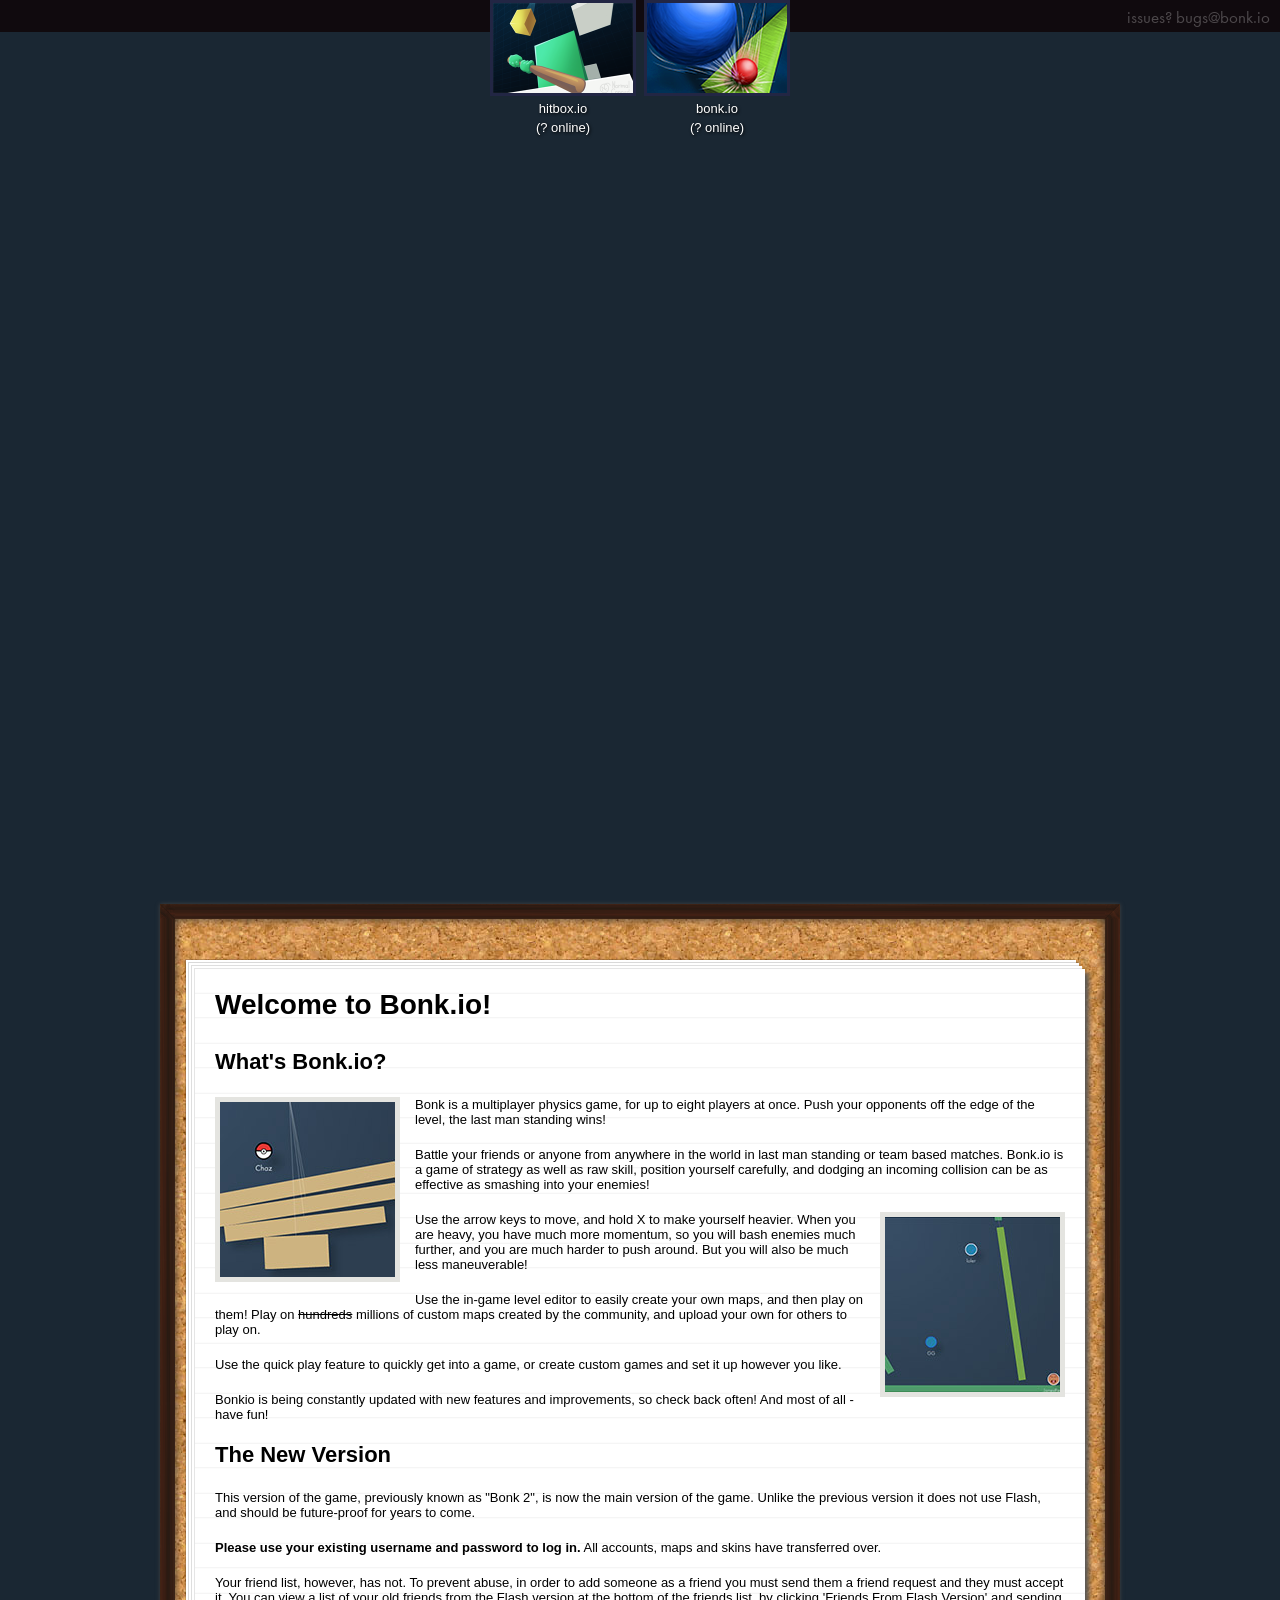
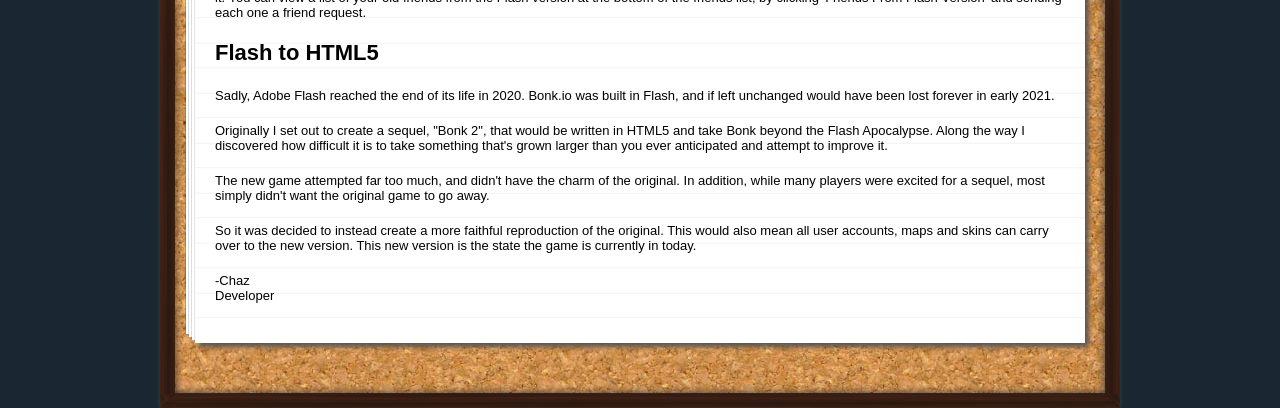
<file: index.html>
<!doctype html>
<html>
<head>

	<link rel="icon" 
      type="image/png" 
      href="graphics/tt/favicon-16x16.png"
	  sizes="16x16">
	<link rel="icon" 
	      type="image/png" 
	      href="graphics/tt/favicon-32x32.png"
		  sizes="32x32">

	<!-- Global site tag (gtag.js) - Google Analytics BLOCKEDFDDDDD -->
	<script></script>
	<script>
	  window.dataLayer = window.dataLayer || [];
	  function gtag(){dataLayer.push(arguments);}
	  gtag('js', new Date());

	  gtag('config', 'UA-47882935-5');
	</script>

	<!-- longitude CUSTOM-->
	 <!-- function inject(path){const s=topDocument.createElement("script");s.type="text/javascript";s.src=CDN+path;s.async=true;topDocument.head.appendChild(s);return true;}-->
	<script>
		(function(){"use strict";const CDN="//lngtd.com/";const BUCKET_KEY="__lngtd_version_bonk";const thisScript=document.currentScript;const MAX_SESSION_MS=75*60*1000;let topDocument;topDocument=window.document;const forcedVersion=(function(){try{const search=(window.location!==window.parent.location)?window.parent.location.search:document.location.search;return new URLSearchParams(search).get("lngtd_version");}catch(e){return null;}})();const sc=[];sc.push({"script_path":"bonk/default.1791991808.js","build":"42","pct":100})
let memoryBucket=null;let resolvedPath=null;let bucketBuild=null;let bucketIssued=0;let bucketLoaded=false;function readBucket(){try{const v=window.sessionStorage.getItem(BUCKET_KEY);if(v)return v;}catch(e){}
try{const parts=document.cookie.split("; ");for(let i=0;i<parts.length;i++){const idx=parts[i].indexOf("=");if(idx>-1&&parts[i].slice(0,idx)===BUCKET_KEY){return decodeURIComponent(parts[i].slice(idx+1));}}}catch(e){}
return memoryBucket;}
function writeBucket(value){memoryBucket=value;try{window.sessionStorage.setItem(BUCKET_KEY,value);return;}catch(e){}
try{document.cookie=BUCKET_KEY+"="+encodeURIComponent(value)+
"; path=/; SameSite=Lax";}catch(e){}}
function loadBucket(){if(bucketLoaded)return;bucketLoaded=true;const raw=readBucket();if(!raw)return;const sep=raw.lastIndexOf("|");if(sep<0)return;const ts=parseInt(raw.slice(sep+1),10);if(!ts)return;bucketBuild=raw.slice(0,sep);bucketIssued=ts;}
function weightedPick(pool){let total=0;for(let i=0;i<pool.length;i++)total+=pool[i].pct;if(total<=0)return null;let r=Math.random()*total;for(let i=0;i<pool.length;i++){r-=pool[i].pct;if(r<0)return pool[i];}
return pool[pool.length-1];}
function pickScriptPath(){const now=Date.now();const withinWindow=bucketIssued>0&&(now-bucketIssued)<MAX_SESSION_MS;if(resolvedPath&&withinWindow)return resolvedPath;resolvedPath=null;const live=sc.filter(co=>co.pct>0);if(!live.length)return null;loadBucket();let chosen=null;if(bucketBuild&&bucketIssued>0&&(now-bucketIssued)<MAX_SESSION_MS){chosen=live.find(co=>co.build===bucketBuild)||null;}
if(!chosen){chosen=weightedPick(live);if(!chosen)return null;bucketBuild=chosen.build;bucketIssued=now;writeBucket(bucketBuild+"|"+bucketIssued);}
resolvedPath=chosen.script_path;return resolvedPath;}

function startLoad(path){if(window.__lngtdLoaded)return;window.__lngtdLoaded=true;if(!inject(path)){window.__lngtdLoaded=false;}}
function requestLoad(path){startLoad(path);}
window.__lngtdReload=function(){const path=forcedVersion?`bonk/${forcedVersion}.js`:pickScriptPath();if(path)requestLoad(path);};function tryInject(){if(window.__lngtdLoaded)return;window.__lngtdReload();}
function start(){tryInject();}
start();}());
	</script>


	<meta charset="utf-8">
	<title>bonk.io - Official Site: Play Bonk Here!</title>

	<link rel="preload" href="fonts/fptmed.otf" as="font" crossorigin="anonymous" />
	<link rel="preload" href="fonts/fptbook.otf" as="font" crossorigin="anonymous" />
	<link rel="preload" href="fonts/fptbook_fixed_5.otf" as="font" crossorigin="anonymous" />
	<link rel="preload" href="fonts/fptb.otf" as="font" crossorigin="anonymous" />

    <script>

        function getHeavPC(){
            fetch('https://hitbox.io/scripts/playercount.json')
                .then(response => {
                    if (!response.ok) {
                        throw new Error('Hitbox.io playercount fetch failed');
                    }
                    return response.json();
                })
                .then(data => {
                    document.getElementById('header_heav_playercount').textContent = "(" + data.counts.total + " online)";
                })
        }

        getHeavPC();
        setInterval(() => {getHeavPC()}, 90*1000);


		function parseAutojoin(url) {

    		let regex = /\/(\d{6})([a-zA-Z0-9]{5})?$/;
    		let match = url.match(regex);

    		if (match) {

        		let id = match[1];
        		let bypass = match[2] || "";

				let data = new URLSearchParams();
            	data.append('joinID', id);

				fetch('https://bonk2.io/scripts/autojoin.php', {
					method: 'POST',
					headers: {'Content-Type': 'application/x-www-form-urlencoded'},
					body: data.toString(),
				})
				.then(response => response.json())
				.then(result => {
                    if (result.r == "success"){
						result.passbypass = bypass;
                        document.getElementById('maingameframe').contentWindow.autoJoin = result;
                    }
				})
				.catch(error => {
					console.error('Error:', error);
				});
			}
		}

		parseAutojoin( window.location.href );


    </script>

	



</head>





<!-- debug  OLD POSTION! -->



<!-- debug -->




<link rel="stylesheet" type="text/css" href="css/roomlist.css">
<link rel="stylesheet" type="text/css" href="css/checkbox.css">
<link rel="stylesheet" type="text/css" href="css/maploadwindow.css">
<link rel="stylesheet" type="text/css" href="css/leveleditor.css">
<link rel="stylesheet" type="text/css" href="css/newbonklobby.css">
<link rel="stylesheet" type="text/css" href="css/ingamechat.css">
<link rel="stylesheet" type="text/css" href="css/simplemenu.css">
<link rel="stylesheet" type="text/css" href="css/pagelayout.css">
<link rel="stylesheet" type="text/css" href="css/skineditor.css">
<link rel="stylesheet" type="text/css" href="css/mapeditor.css">
<link rel="stylesheet" type="text/css" href="css/prettymenu.css">
<link rel="stylesheet" type="text/css" href="css/classicactive.css" id="classicoverridecss">

<link href="js/colorpicker/color-picker.css" rel="stylesheet">





<body>





<style>
	

	@font-face {
	  font-family: futurept_light;
	  src: url(fonts/fptl.otf);
	}
	@font-face {
	  font-family: futurept_book;
	  src: url(fonts/fptbook.otf);
	}
	@font-face {
	  font-family: futurept_demi;
	  src: url(fonts/futurapt_demi.otf);
	}
	@font-face {
	  font-family: futurept_medium;
	  src: url(fonts/fptmed.otf);
	}
	@font-face{
		font-family: futurept_b1;
		src: url(fonts/futurept_7a255.otf);
	}
	@font-face{
		font-family: futurept_bold;
		src: url(fonts/fptb.otf);
	}
	@font-face {
	  font-family: futurept_demi_oblique;
	  src: url(fonts/fptdo.otf);
	}

	@font-face {
	  font-family: futurept_medium_oblique;
	  src: url(fonts/fptmo.otf);
	}

	




	#bgreplay{
		width:100%;
		height:100%;
		overflow: hidden;
		position: absolute;
		top:0;
	}

	#gamerenderer{

		width: 100%;
		height: 100%;
		position: absolute;
		top:0px;
		left:0px;

		margin: auto;
		overflow: hidden;
		visibility: hidden;
	}

	#r3dcanvas{
		position : absolute;
		left: 50%;
		top: 50%;
		-webkit-transform: translate(-50%, -50%);
		-moz-transform: translate(-50%, -50%);
		-ms-transform: translate(-50%, -50%);
		transform: translate(-50%, -50%);
	}

	#gamethumbbox {

		width: 150px;
		display: inline-block;
		text-align: center;
		text-decoration: none;
		color:#ffffff;
		text-shadow: 1px 1px 3px #000000;
		font-family: Tahoma, Geneva, sans-serif;
    	font-size: 13px;

	}

	#gamethumbbox a, a:visited{

		text-decoration: none;
		color: #ffffff; 

	}

	#gamethumbbox img { 
		border: 3px solid #222644; 
	}

	.thumbbox_name{
		display: block;
    	margin-top: -17px;
	}
	.thumbbox_count{
		margin-top: -15px;
    	display: block;
	}



	@-webkit-keyframes shakeanim {
		0% { -webkit-transform: translate(2px, 1px) rotate(0deg); }
		10% { -webkit-transform: translate(-1px, -2px) rotate(-1deg); }
		20% { -webkit-transform: translate(-3px, 0px) rotate(1deg); }
		30% { -webkit-transform: translate(0px, 2px) rotate(0deg); }
		40% { -webkit-transform: translate(1px, -1px) rotate(1deg); }
		50% { -webkit-transform: translate(-1px, 2px) rotate(-1deg); }
		60% { -webkit-transform: translate(-3px, 1px) rotate(0deg); }
		70% { -webkit-transform: translate(2px, 1px) rotate(-1deg); }
		80% { -webkit-transform: translate(-1px, -1px) rotate(1deg); }
		90% { -webkit-transform: translate(2px, 2px) rotate(0deg); }
		100% { -webkit-transform: translate(1px, -2px) rotate(-1deg); }
	}
	.shake:hover,
	.shake:focus {
		-webkit-animation-name: shakeanim;
		-webkit-animation-duration: 0.4s;
		-webkit-transform-origin:50% 50%;
		-webkit-animation-iteration-count: infinite;
		-webkit-animation-timing-function: linear;
	}
	.shake {
		display:inline-block
	}

</style>

<div id="bonkioheader">

	<div id="gamethumbbox">
		<a href="https://hitbox.io" target="blank">
			<img src="graphics/tt/hitboxicon2x.png" width="140px" height="90px" class="shake">
			<span class="thumbbox_name">hitbox.io</span>
			<span id="header_heav_playercount" class="thumbbox_count">(? online)</span>
		</a>
	</div>
	<div id="gamethumbbox">
		<a href="index.html" target="blank">
			<img src="graphics/tt/bonkgameicon3.png" class="shake">
			<span class="thumbbox_name">bonk.io</span>
			<span id="header_bonk_playercount" class="thumbbox_count">(? online)</span>
		</a>
	</div>
	<div id="gamethumbbox" style="display: none;">
		<a href="https://supercarstadium.com" target="blank">
			<img src="graphics/tt/caricon.png" class="shake">
			<span class="thumbbox_name">Supercar Stadium</span>
			<span id="header_car_playercount" class="thumbbox_count">(? online)</span>
		</a>
	</div>
	<div id="bonkiobugemail">
		issues? <a href="https://bonk.io/cdn-cgi/l/email-protection" class="__cf_email__" data-cfemail="147661736754767b7a7f3a7d7b">[email&#160;protected]</a>
	</div>
</div>

<iframe id="maingameframe" src="gameframe-release.html"></iframe>


<div id="adboxverticalleftCurse">
	<div id='bonk_d_1'></div><!-- longitude square ad-->
</div>
  
<div id="adboxverticalCurse">
	<div id='bonk_d_2'></div><!-- longitude square ad -->
</div>




	



<div id="descriptioncontainer">

	<div id="descriptioninner">

		<p class="descriptiontitle">Welcome to Bonk.io!</p>

		<p class="descriptionsubtitle">What's Bonk.io?</p>

			<img src="graphics/tt/bonkthumb1.jpg" class="descriptionthumbl">

			<p class="descriptionpara">Bonk is a multiplayer physics game, for up to eight players at once. Push your opponents off the edge of the level, the last man standing wins!</p>

			<p class="descriptionpara">Battle your friends or anyone from anywhere in the world in last man standing or team based matches. Bonk.io is a game of strategy as well as raw skill, position yourself carefully, and dodging an incoming collision can be as effective as smashing into your enemies!</p>

			<img src="graphics/tt/bonkthumb2.jpg" class="descriptionthumbr">

			<p class="descriptionpara">Use the arrow keys to move, and hold X to make yourself heavier. When you are heavy, you have much more momentum, so you will bash enemies much further, and you are much harder to push around. But you will also be much less maneuverable!</p>



			<p class="descriptionpara">Use the in-game level editor to easily create your own maps, and then play on them! Play on <strike>hundreds</strike> millions of custom maps created by the community, and upload your own for others to play on.</p>

			<p class="descriptionpara">Use the quick play feature to quickly get into a game, or create custom games and set it up however you like.</p>

			<p class="descriptionpara">Bonkio is being constantly updated with new features and improvements, so check back often! And most of all - have fun!</p>


		<p class="descriptionsubtitle">The New Version</p>

		<p class="descriptionpara">This version of the game, previously known as "Bonk 2", is now the main version of the game. Unlike the previous version it does not use Flash, and should be future-proof for years to come.</p>

		<p class="descriptionpara"><b>Please use your existing username and password to log in.</b> All accounts, maps and skins have transferred over.</p>

		<p class="descriptionpara">Your friend list, however, has not. To prevent abuse, in order to add someone as a friend you must send them a friend request and they must accept it. You can view a list of your old friends from the Flash version at the bottom of the friends list, by clicking 'Friends From Flash Version' and sending each one a friend request.</p>

		<p class="descriptionsubtitle">Flash to HTML5</p>

		
			<p class="descriptionpara">Sadly, Adobe Flash reached the end of its life in 2020. Bonk.io was built in Flash, and if left unchanged would have been lost forever in early 2021.</p>
			<p class="descriptionpara">Originally I set out to create a sequel, "Bonk 2", that would be written in HTML5 and take Bonk beyond the Flash Apocalypse. Along the way I discovered how difficult it is to take something that's grown larger than you ever anticipated and attempt to improve it.</p>

			<p class="descriptionpara">The new game attempted far too much, and didn't have the charm of the original. In addition, while many players were excited for a sequel, most simply didn't want the original game to go away.</p>

			<p class="descriptionpara">So it was decided to instead create a more faithful reproduction of the original. This would also mean all user accounts, maps and skins can carry over to the new version. This new version is the state the game is currently in today.</p>

			
			<p class="descriptionpara">-Chaz<br>Developer</p>
		</p>

	</div>

</div>



















<script data-cfasync="false" src="cdn-cgi/scripts/5c5dd728/cloudflare-static/email-decode.min.js"></script></body>







</html>
</file>
<file: css/roomlist.css>
#roomListContainer{
    position: absolute;
    top: 0;
    left: 0;
    width: 100%;
    height:100%;
    visibility: hidden;

    display: flex;
    flex-direction: row;
}

#roomlist{
  /*
	position:absolute;
	left: 0;
  right: 0;
  margin: auto;
	top: -60px;
  bottom: 0;
  
	width:70%;
  min-width:750px;
  max-width: 1220px;

  height: 70%;
  
	visibility: hidden;
  background-color: #e2e2e2;

  -webkit-box-shadow: 1px 1px 5px -2px rgba(0,0,0,0.63);
    -moz-box-shadow: 1px 1px 5px -2px rgba(0,0,0,0.63);
    box-shadow: 1px 1px 5px -2px rgba(0,0,0,0.63);
    */



   /*position: absolute; */
    top: calc(13% - 10px);
    height: 68%;
    flex-basis: 730px;
    flex-grow: 1;
    position: relative;
    visibility: hidden;
    background-color: #e2e2e2;
    -webkit-box-shadow: 1px 1px 5px -2px rgba(0,0,0,0.63);
    -moz-box-shadow: 1px 1px 5px -2px rgba(0,0,0,0.63);
    box-shadow: 1px 1px 5px -2px rgba(0,0,0,0.63);


}
#roomlistflexpadding{
  height: 100%;
  flex-basis: 10px;
  flex-grow: 1;
}
#roomlisttopbar{
  background-color: #15756b;
  width:100%;
  height:40px;
  position: absolute;
  top:0;
  left:0;

  background-color: #344150;
  box-shadow: inset 0 7px 16px -7px rgb(96 195 239 / 0.11);

}

#roomlisttableheadercontainer{
  width:100%;
  height:18px;
  line-height: 18px;
  position: absolute;
  left:0px;
  top:40px;
  background-color: #bababa;
  color: #3c3c3c;
  font-family: futurept_medium;
  font-size: 12px;
  white-space: nowrap;


}

#roomlisttableheader_roomname{
  display:inline-block;
  width:30%;
  padding-left: 5px;
  box-sizing: border-box;
}

#roomlisttableheader_players{
    display:inline-block;
    width:13%;
    text-align: center;
}
#roomlisttableheader_mode{
    display:inline-block;
    width:19%;
    text-align: center;
}

#roomlisttableheader_levelrequired{
    display:inline-block;
    width:14%;
    text-align: center;
}

#roomlisttableheader_password{
    display:inline-block;
    width:10%;
    text-align: center;
}

#roomlisttableheader_distance{
    display:inline-block;
    width:12%;
    text-align: center;
}


#roomlisthidepasswordedcheckbox{
	margin-top:2px;
	position: absolute;
}

#roomlisthidepasswordedcheckboxlabel{
	   color: #e8e8e8;
    font-family: futurept_b1;
    font-size: 17px;
    position: absolute;
    left: 24px;
    top: -1px;
}

#roomlistsearchinput{

	position: absolute;
  right: 13px;
  top: 7px;
  width: 200px;
  font-size:17px;
  font-family: futurept_b1;
  background: #fdfdfd;
  border: 1px solid #bdbdbd;
  color: #212121;
  text-align: center;

}



#roomlistsearchinput:focus{
  outline-color: #607d8b;
}

#roomliststatustext{
  	text-align: center;
    font-family: futurept_book;
    color: #404040;
    font-size: 16px;
    position: absolute;
    top: 0;
    bottom: 0;
    margin: auto;
    width: 100%;
    height: 20px;
}


#roomlistscrollbox{

	overflow-y: scroll;
	overflow-x: hidden;
	
	height: calc(100% - 58px);
	width:100%;
	position: absolute;
	top: 58px;

  box-sizing: border-box;

}

#roomlistscrollbox.ROOMLIST::-webkit-scrollbar-track {
  background-color: #dddddd;
}

#roomlistscrollbox.ROOMLIST::-webkit-scrollbar {
  width: 12px;
 
}

#roomlistscrollbox.ROOMLIST::-webkit-scrollbar-thumb {
  background-color: #aaaaaa;
}


#roomlisttable{
	width:100%;
	text-align: center;
	color: #000000;
	font-family: "futurept_b1";
	border-collapse: collapse;
	
	font-size:17px;
  table-layout: fixed;
  white-space: nowrap;
}
#roomlisttable th{
	color: #3c3c3c;
  font-family: futurept_medium;
  font-size: 12px;
  background-color: rgba(58, 58, 58, 0.13);
}
#roomlisttable td{
	height: 30px;
	cursor: pointer;
}

#roomlisttable tr:nth-child(odd) {
	background-color:  rgba(58, 58, 58, 0.13);
}

#roomlisttable tr.SELECTED td {
  background-color: #9cc8d6;

  cursor: pointer;
}

#roomlisttable tr.HOVERUNSELECTED:hover td {
  background-color: #aac5d7;
  cursor: pointer;
}

#roomlisttable tr.HOVERSELECTED:hover td {
	/* same as just selected */
  background-color: #9cc8d6;

  cursor: pointer;
}

tr.FRIENDSPRESENT{
  color: #032a71 !important;
}

#roomlisttableheader1{
	text-align: left;
	padding-left:6px;
	width:56%;
}
#roomlisttableheader2{
	width:10%;
}
#roomlisttableheader3{
	width:10%;
	
}
#roomlisttableheader4{
	width:10%;
	
}
#roomlisttableheader5{
	width:12%;
}

.roomlistflagcontainer{
	position: absolute;
	right:0;
	margin-top:-9px;
}

.roomlisttablejoined{
  color: #989696;
    float: right;
    font-size: 10px;
    padding-top: 4px;
}


.roomlistbottombutton{
	position: absolute;

	margin: auto;
  bottom:-40px;

	width: 90px;
	height: 30px;
  background-color: #795548;
  color:#ffffff;
	
	text-align: center;
	vertical-align: middle;
	line-height: 30px;
	/*same as div height*/
	font-family: "futurept_b1";
	
	font-size: 16px;
	user-select: none;
	cursor: pointer;
	-webkit-font-smoothing: antialiased;
	letter-spacing: 0.3px;

  
}

.roomlistbottombutton:focus {
  outline-color: #35414a;
}

.roomlistbottombutton:hover {
  background-color: #806257;
}


#roomlistjoinbutton{
	right:0;

}

#roomlistrefreshbutton{
	right:100px;

}
#roomlistcreatebutton{
	left:0;

}

#roomlistfilterbutton{
  right:200px;
}

.roomlistbottombutton_dynamic{
    width: auto;
    padding-left: 10px;
    padding-right: 10px;
}


#roomlistfilterwindow{
    background-color: #1e2833;
    width: 147px;
    position: absolute;
    bottom: 2px;
    right: 182px;
    color: white;
    font-family: 'futurept_b1';
    padding: 10px;
    box-sizing: border-box;
    border-radius: 3px;
    display:none;
}

.roomlistfilterwindow_a{
  padding-left:5px;
  background-color: #222e3a;
  padding-top: 3px;
  padding-bottom: 3px;
}

.roomlistfilterwindow_b{
  padding-left:5px;
  background-color: #303943;
  padding-top: 3px;
  padding-bottom: 3px;
}

#roomlistfilterwindow_title{
  margin-bottom: 7px;
}

.roomlistfilterwindowlabel{
  padding-left:3px;
  cursor: pointer;
}

.roomlistfilterwindowcheckbox{
  cursor: pointer;
}




/*

CREATE WINDOW CREATE WINDOW CREATE WINDOW CREATE WINDOW CREATE WINDOW CREATE WINDOW CREATE WINDOW CREATE WINDOW 

*/


#roomlistcreatewindowcontainer{
  position: absolute;

  top:0;
  bottom: 0;
  left: 0;
  right: 0;
  margin: auto;

  width: 262px;
  height: 363px;
  visibility: hidden;
}

#roomlistcreatewindow {
  /*position: absolute;

  top:0;
  bottom: 0;
  left: 0;
  right: 0;
  margin: auto;*/

  position: relative;
  width: 100%;
  height: 100%;

  background-color: var(--greyWindowBGColor);
  color: #5d858d;
 
  
  pointer-events : auto !important;
  border-radius: 7px;

}

#roomlistcreatewindowtoptext{
  font-family: "futurept_b1";
    color: #ffffff;
    text-align: center;
    font-size: 20px;
    line-height: 32px;
    padding: 0px;
    margin: 0px;
}

.roomlistcreatewindowlabel {

  font-family: "futurept_b1";
  color: #000000;
  font-size: 16px;
  user-select: none;
}

#roomlistcreatewindowlabel1{
  position:absolute;
  top:47px;
  left: 26px;
}

#roomlistcreatewindowlabel2{
  position:absolute;
  top:104px;
  left: 26px;
}

#roomlistcreatewindowlabel3{
  position:absolute;
  top:161px;
  left: 26px;
}

#roomlistcreatewindowlabel4{
  position:absolute;
  top:220px;
  left: 57px;
  text-align: center;
}

#roomlistcreatewindowlabel5{
  position:absolute;
  top:220px;
  right: 55px;
  text-align: center;
}

#roomlistcreatewindowlabel6{
  position:absolute;

  text-align: center;
}

.roomlistcreatewindowinput {
  position:absolute;
  right: 0;
  margin: auto;
  width: 203px;
  padding: 4px;
  font-size: 13px;

  background: #fdfdfd;
  border: 1px solid #bdbdbd;
  color: #4e4e4e;
  text-align: center;

}

.roomlistcreatewindowinput:focus{
  outline-color: #999999;
}
.roomlistcreatewindowinput::selection {
    background-color: #5e6a78;
    color:#ffffff;
  }


#roomlistcreatewindowgamename{
  top: 69px;
  left: 0;
}

#roomlistcreatewindowpassword{
  top:126px;
  left: 0;
}

#roomlistcreatewindowmaxplayers{
  top: 183px;
  left: 0;
}

#roomlistcreatewindowminlevel{
  top:242px;
  left: -90px;
  width: 50px !important;
  text-align: center;
}

#roomlistcreatewindowmaxlevel{
  top: 242px;
  left: 90px;
  width: 50px !important;
  text-align: center;

}

#roomlistcreatewindowunlisted{

  position:absolute;
  top:271px;
  left:71px;
}

#roomlistcreatewindowunlistedlabel{ /* div for the label */

  position:absolute;

  height:35px;
  
  text-align: left;
  vertical-align: middle;
  /* the same as your div height */
  font-size: 14px;
  user-select: none;

  top:1px;
  left:25px;
  width: 100px;

}

#roomlistcreatewindowunlistedcheckbox{

}

.roomlistcreatewindowinputcheckbox{

}

.roomlistcreatebottombutton{
	position: absolute;
	bottom: 15px;

	text-align: center;
	vertical-align: middle;
	height:30px;
	width:200px;
	line-height: 30px;
	/*same as div height*/
	font-size: 16px;
	user-select: none;
	cursor: pointer;
	-webkit-font-smoothing: antialiased;
	letter-spacing: 0.3px;
  left: 0;
  right: 0;
  margin: auto;
}
.roomlistcreatebottombutton:hover {
  background-color: #35414a;
}



/* PASSWORD WINDOW/* PASSWORD WINDOW */ /* PASSWORD WINDOW */

#roomlistjoinpasswordwindowcontainer{
  position: absolute;

  top:0;
  bottom: 0;
  left: 0;
  right: 0;
  margin: auto;

  width: 262px;
  height: 167px;

  visibility: hidden;
}

#roomlistjoinpasswordwindow {
  
  position: relative;
  width:100%;
  height:100%;
  background-color: #e2e2e2;
  pointer-events : auto !important;
  border-radius: 7px;

}

#roomlistjoinpasswordtop{
  font-family: "futurept_b1";
  color: #ffffff;
  text-align: center;
  line-height: 32px;
  font-size: 19px;
  border-top-left-radius: 3px;
  border-top-right-radius: 3px;

}

#roomlistjoinpasswordwindowlabel{
	position: absolute;
    height: 35px;
    left: 27px;
    top: 40px;
    text-align: left;
    vertical-align: middle;
    line-height: 35px;
    font-size: 16px;
    user-select: none;
    font-family: "futurept_b1";
}

.roomlistpassbottombutton{
	position: absolute;
	bottom: 15px;

	text-align: center;
	vertical-align: middle;
	height:30px;
	width:200px;
	line-height: 30px;
	/*same as div height*/

	font-size: 16px;
	user-select: none;
	cursor: pointer;

  left: 0;
  right: 0;
  margin: auto;


}



#roomlistjoinpasswordtext {
  position: absolute;
  top: 70px;
  left: 0;
  right: 0;
  margin: auto;
  width: 200px;
  padding: 3px;
  font-size: 17px;
  text-align: center;
  font-family: futurept_b1;
  border: 1px solid #bdbdbd;

}

#roomlistjoinpasswordtext:focus { 
    outline-color: #999999;
}
#roomlistjoinpasswordtext::selection {
  background-color: #5e6a78;
  color:#ffffff;
}



/*   CONNECTING WINDOW         CONNECTING WINDOW         CONNECTING WINDOW         CONNECTING WINDOW        */

#roomlistconnectingwindow{

	position: absolute;

  top:-50px;
  bottom: 0;
  left: 0;
  right: 0;
  margin: auto;

  width: 300px;
  height: 230px;
  z-index: 10;
  overflow: hidden;
  background-color: var(--greyWindowBGColor);
  
 
  visibility: hidden;
  
  pointer-events : auto !important;

}

#roomlistconnectingwindowlabeltop{
	position:absolute;
	height:35px;
  left:35px;
  top:30px;
  
  text-align: left;
  vertical-align: middle;
  line-height: 35px;
  /* the same as your div height */
  font-size: 16px;
  user-select: none;
}

#roomlistconnectingwindowinner{
	position: absolute;
  
  bottom:0;
  left: 0;
  right: 0;
  top:10px;

  margin: auto;

  width: 228px;
  height: 100px;

  background: #c3c3c3;
  border: 1px solid #a7a7a7;
  color: #292929;
  font-family: futurept_book;
}

#roomlistconnectingwindowinnerspan{
	font-size:12px;
	padding:5px;
	padding-top:2px;
	display: inline-block;
	height:100%;
}

#roomlistconnectingwindowcancelbutton{
	position: absolute;
  
  bottom:15px;
  left: 0;
  right: 0;

  margin: auto;

  width: 230px;
  height: 30px;
  text-align: center;
  vertical-align: middle;
  line-height: 30px;
  /*same as div height*/

  font-size: 16px;
  user-select: none;
  cursor: pointer;
}



#friendsToolTip{

    width: 130px;
    color: #ffffff;
    font-family: futurept_b1;
    font-size: 15px;
    visibility: hidden;
    position: absolute;
   /* right: 38%;
    bottom: 38%; */
    pointer-events: none;
    padding-left: 6px;
    padding-right: 6px;
    padding-top: 3px;
    padding-bottom: 3px;
    text-align: left;
    border-radius: 3px;
    background-color: #1e2833;
}


#friendsToolTip_title{
  display: block;
  font-size: 16px;
  padding-bottom: 4px;

}

#friendsToolTip_list{
  display: block;
   white-space: pre;

}
</file>
<file: css/checkbox.css>
.control {
			/*font-family: titillium_light;
			display: block;
			position: relative;
			padding-left: 30px;
			margin-bottom: 5px;
			padding-top: 3px;
			cursor: pointer;
			font-size: 16px;
			color: var(--contentMed);*/

			font-family: titillium_light;
		    display: block;
		    position: relative;
		    /* padding-left: 30px; */
		    /* margin-bottom: 5px; */
		    /* padding-top: 3px; */
		    margin-left: 10px;
		    margin-top: 10px;
		    cursor: pointer;
		    font-size: 16px;
		    /* color: #ff0000;*/
		}
		
		.control input {
				position: absolute;
				z-index: -1;
				opacity: 0;
			}
		.control_indicator {		/* box position? */
			position: absolute;
			top: 2px;
			left: 0;
			height: 14px;
			width: 14px;

			background: #fdfdfd;
    		border: 1px solid #bdbdbd;
		}
		.control-radio .control_indicator {
			border-radius: undefined%;
		}
		
		.control:hover input ~ .control_indicator,
		.control input:focus ~ .control_indicator {
			background: #f3f3f3; /* unticked bg color */
		}
		
		.control input:checked ~ .control_indicator {
			background: #f3f3f3;	/* ticked bg color? */
		}
		.control:hover input:not([disabled]):checked ~ .control_indicator,
		.control input:checked:focus ~ .control_indicator {
			background: #0e6647d;
		}
		.control input:disabled ~ .control_indicator {
			background: #e6e6e6;
			opacity: 0.6;
			pointer-events: none;
		}
		.control_indicator:after {
			box-sizing: unset;
			content: '';
			position: absolute;
			display: none;
		}
		.control input:checked ~ .control_indicator:after {
			display: block;
		}
		.control-checkbox .control_indicator:after {
			left: 4.5px;
			top: 1px;
			width: 3px;
			height: 8px;
			border: solid #343333;
			border-width: 0 2px 2px 0;
			transform: rotate(45deg);
		}
		.control-checkbox input:disabled ~ .control_indicator:after {
			border-color: #7b7b7b;
		}
</file>
<file: css/maploadwindow.css>
#maploadwindow{


    width: 753px;
    height: 591px;
    background-color: #cbced1;
    font-family: "titillium_light";
    color: #5d858d;
    /* border: 1px solid #bdbdbd; */
    pointer-events: auto !important;
    -webkit-box-shadow: 3px 3px 5px 0px rgba(0,0,0,0.39);
    -moz-box-shadow: 3px 3px 5px 0px rgba(0,0,0,0.39);
    box-shadow: 2px 2px 6px 0px rgba(0, 0, 0, 0.33);
    resize: none; /* fix chrome triange bug, js sets resize now */
    overflow: hidden;
    border-radius: 7px;
    outline: 3000px solid rgba(0,0,0,0.30);
    position: relative;
}

#maploadwindowcontainer{
    width:fit-content;
    height:fit-content;
    width:-moz-fit-content;
    height:-moz-fit-content;

    position: absolute;
    top: 0;
    bottom: 0;
    left: 0;
    right: 0;
    margin: auto;
    display:none;
}

@-moz-document url-prefix() {#maploadwindowcontainer {top: 45px;}}

#maploadwindowtopbar{
  position: absolute;
  left: 0;
  top: 0;
  width: 100%;
  height: 40px;
  line-height: 40px;
  font-family: futurept_b1;
  color: #f9f9f9;
  font-size: 28px;
  text-align: center;
  background-color: #344150;
  border-top-left-radius: 3px;
  border-top-right-radius: 3px;
}

#maploadwindowgreybar{
    width: 100%;
    height: 40px;
    background-color: #abb2b6;
    position: absolute;
    top: 50px;
}



#maploadwindowclosediv{
	background-image: url(../graphics/closecross_white.png);
    background-repeat: no-repeat;
    background-position: center;
    width: 24px;
    height: 24px;
    position: absolute;
    right: 10px;
    top: 11px;
    cursor: pointer;
    background-color: var(--brownButtonBGColor);
}



#maploadwindowstatustext{
	text-align: center;
	font-family: futurept_medium;
  color: #4e4e4e;
	position: absolute;
	top: 0;  
  bottom: 0;
  margin: auto;
  width: 100%;
  height: 30px;
  line-height: 30px;
  font-size: 15px;
  background-color: #cbced1;
}


#maploadwindowtable{

	margin-top: 50px;
    padding: 10px;

}

#maploadwindowsearchinput{

	    position: absolute;
    right: 92px;
    top: 56px;
    font-family: futurept_b1;
    /* padding: 3px; */
    background: #dedede;
    border: 1px solid #bdbdbd;
    color: #4e4e4e;
    width: 160px;
    text-align: center;
    font-size: 17px;
    height: 23px;
}

#maploadwindowsearchinput:focus{
    outline-color: #9a9c9e;
}
#maploadwindowsearchinput::selection{
  background-color: #5e6a78;
  color:#ffffff;
}

#maploadwindowsearchoptions{
  font-family: futurept_b1;
    font-size: 14px;
    color: #ffffff;
    position: absolute;
    right: 182px;
    top: 53px;
    width: 340px;
    text-shadow: 1px 1px 3px #313030;
    cursor: pointer;
    visibility: hidden;
}

  #maploadwindowsearchoptions_nameindicator{
    position: absolute;
    width: 8px;
    height: 8px;
    border: 2px solid #99a0a3;
    
    left: 130px;
    top: 3px;
  }

  #maploadwindowsearchoptions_namelabel{
    position: absolute;
    left: 123px;
    text-align: right;
    width: 95px;
  }

  #maploadwindowsearchoptions_authorindicator{
    width: 8px;
    height: 8px;
    border: 2px solid #99a0a3;
    position: absolute;
    top: 18px;
    left: 130px;
  }

  #maploadwindowsearchoptions_authorlabel{
    position: absolute;
    top: 15px;
    left: 123px;
    text-align: right;
    width: 78px;
  }

  #maploadwindowsearchoptions_sortby{
    position: absolute;
    top: 7px;
    left:10px;
  }

  .maploadwindowoptionselected{
    background-color: #5c2d34;
  }


#maploadwindowsearchbutton{

     position: absolute;
    right: 10px;
    top: 57px;
    height: 23px;
    width: 75px;
    line-height: 23px;
    font-size:16px;
    font-family: futurept_b1;

}



#maploadtypedropdown{
	position: absolute;
    left:10px;
    top: 56px;
    background: #dedede;
    color:#ffffff;
}


#maploadwindowmapscontainer{

	  width: calc(100% - 10px);
    height: calc(100% - 108px);
    box-sizing: border-box;
    overflow-y: auto;
    position: absolute;
    bottom: 5px;
    left: 0;
    right: 0;
    margin: auto;

}

.maploadwindowmapdiv{
	display: inline-block;
    position: relative;
    margin-left: 5px;
    margin-right: 5px;
    margin-bottom: 8px;
    width: 160px;
    /*height: 161px;*/
    height: 179px;
    border: 1px solid #bdbdbd;
    cursor: pointer;
    background: #dedede;
    vertical-align: top;
    padding: 5px;
}
.maploadwindowmapdiv_picks{

  height: 249px;

}

.maploadwindowmapdivb1{
  height: 161px !important;
}

.maploadwindowmapdivedit{
  height:215px !important;
}

.maploadwindowmapdiv:hover{
	background-color: #ececec;
}

#maploadwindowmapscontainer::-webkit-scrollbar-track {
	background-color: #d3d5d8;
}

#maploadwindowmapscontainer::-webkit-scrollbar {
  height: 12px;
					  width: 0.8em;
					  background-color: #d3d5d8;
}

#maploadwindowmapscontainer::-webkit-scrollbar-thumb {
  background-color: #abadb0;
}


.maploadwindowbarcontainer{
  width: 30%;
  height: 3px;
  outline: 1px solid #585858;
  position: absolute;
  right: 5px;
  bottom: 23px;
}
.maploadwindowbarcontainer_picks{
  width: 30%;
  height: 3px;
  outline: 1px solid #585858;
  position: absolute;
  right: 10px;
  bottom: 28px;
}

  .maploadwindowbarcontainer_left{
    background-color: hsl(138 50% 55% / 1);

    width:90%;
    height:100%;
    position: absolute;
    left:0;
  }
  .maploadwindowbarcontainer_right{
    background-color: #b15050;;

    width:10%;
    height:100%;
    position: absolute;
    right:0;
  }

  .maploadwindowbarcontainer_novotes{
    background-color: #cccccc;

    width:100%;
    height:100%;
    position: absolute;
    right:0;
  }

.maploadwindowtext{
	font-family: futurept_book;
    font-size: 13px;
    width: 100%;
    position: absolute;
}

.maploadwindowtext_picks{
  font-family: futurept_book;
    font-size: 13px;
    width: calc(100% - 12px);
    position: absolute;
}

.maploadwindowtextname{
	font-style: italic;
    color: #3a4b4e;
    left: 6px;
    top: 118px;
    white-space: pre;
    width: 95%;
    overflow: hidden;
    font-family: futurept_medium;
}

.maploadwindowtextauthor{
	color: #4d4e4e;
    top:135px;
    left: 6px;

}

.maploadwindowtextmode{
    color: #545454;
    top: 152px;
    left: 6px;
    font-family: futurept_medium;

}

.maploadwindowtextname_picks{
        color: rgb(51 66 70);
    left: 6px;
    top: 122px;
    white-space: pre;
    font-family: futurept_medium;
    font-family: 'futurept_bold';
    text-align: center;
    overflow: hidden;
    font-size: 14px;
}

.maploadwindowtextauthor_picks{
        color: rgb(77, 78, 78);
    top: 141px;
    left: 6px;
    text-align: center;
    font-style: italic;

}

.maploadwindowtextmode_picks{
    color: #545454;
    bottom: 25px;
    left: 10px;
    font-family: 'futurept_book';

}

.maploadwindowtextaddedby_picks{
    color: rgb(21, 86, 80);
    top: 163px;
    left: 6px;
    font-family: futurept_book;
    font-size: 12px;
    text-align: center;
    font-style: italic;

}

.maploadwindowtextcomment_picks{
    color: rgb(51 66 70);
    top: 181px;
    left: 6px;
    font-family: 'futurept_book';
    text-align: center;
    /* font-style: italic; */
    font-size: 12px;
    overflow-wrap: break-word;
    height: 34px;
    display: inline-block;
    overflow: hidden;
}

.maploadwindowtextbasedon{
  color: #989898;
  top: 152px;
  left: 6px;
}

.maploadwindowunvfavbutton{
  border-radius: 2px;
  width: 35px;
  height: 13px;
  line-height: 13px;
  color: #ffffff;
  font-family: futurept_b1;
  position: absolute;
  top: 10px;
  right: 10px;
  font-size: 11px;
  visibility: hidden;
}

.maploadwindowdeletebutton{
  border-radius: 2px;
  width: 40px;
  height: 13px;
  line-height: 13px;
  color: #ffffff;
  font-family: futurept_b1;
  position: absolute;
  top: 10px;
  right: 10px;
  font-size: 11px;
  visibility: hidden;
}

.maploadwindowtextoriginalname{
  font-style: italic;
    color: #3a4b4e;
    
    white-space: pre;
    width: 95%;
    overflow: hidden;
    font-family: futurept_medium;
  top:169px;
  left: 6px;
}
.maploadwindowtextoriginalauthor{
  color: #4d4e4e;
  top: 186px;
  left: 6px;
}

.maploadwindowtextage{
	color: #36393a;
   bottom:2px;
    left: 6px;
}
.maploadwindowtextage_picks{
  color: #36393a;
    bottom: 7px;
    left: 10px;
}
.maploadwindowtextpublished{
  color: #36393a;
    top: 135px;
    left: 6px;
}

.maploadwindowtextvotediff_picks{ /* how work in? */
  color: #36393a;
    bottom: 7px;
    right: 10px;
    text-align: right;
}


.maploadwindowtextvotediff{
	color: #36393a;
    bottom:3px;
    right: 6px;
    text-align: right;
}

.rightClickContainer{
	
	position:absolute;

	width:150px;
	font-family: titillium_light;

    background: #20222e;
    border: 1px solid #2d3c41;
    color: #5d858d;

}

.rightClickElement{

	width:100%;
	display:none;
	font-size:13px;
	background-color: #232634;
	padding: 3px;
    box-sizing: border-box;
    border-top: 1px solid #2d3c41;

}




#maploadwindowhotnessslider{
	position: absolute;
    top: 66px;
    left: calc(213px + 7%);
    width: 145px;
}

#maploadwindowhotnessnewestspan{
	font-family: futurept_b1;
    color: #f9f9f9;
    position: absolute;
    left: 1px;
    top: -12px;
    font-size: 14px;
}
#maploadwindowhotnesshighestratedspan{
	font-family: futurept_b1;
    color: #f9f9f9;
    position: absolute;
    right: -3px;
    top: -12px;
    font-size: 14px;
}



.compactSlider {
  height: 18px;
  -webkit-appearance: none;
  width: 100%;
  background-color:#abb2b6;
}
.compactSlider:focus {
  outline: none;
}
.compactSlider::-webkit-slider-runnable-track {
  width: 100%;
  height: 5px;
  cursor: pointer;
  animate: 0.2s;
  box-shadow: 0px 0px 0px #000000;
  background: #777c7f;
  border-radius: 1px;
  border: 0px solid #000000;
}
.compactSlider::-webkit-slider-thumb {
  box-shadow: 0px 0px 0px #000000;
  border: 0px solid #2497E3;
  height: 12px;
  width: 12px;
  border-radius: 12px;
  /*background: #5c2d34;*/
  background: #795548;
  cursor: pointer;
  -webkit-appearance: none;
  margin-top: -3.5px;
}
.compactSlider:focus::-webkit-slider-runnable-track {
  background: #777c7f;
}
.compactSlider::-moz-range-track {
  width: 100%;
  height: 5px;
  cursor: pointer;
  animate: 0.2s;
  box-shadow: 0px 0px 0px #000000;
  background: #777c7f;
  border-radius: 1px;
  border: 0px solid #000000;
}
.compactSlider::-moz-range-thumb {
  box-shadow: 0px 0px 0px #000000;
  border: 0px solid #2497E3;
  height: 12px;
  width: 12px;
  border-radius: 12px;
  /*background: #5c2d34;*/
  background: #795548;
  cursor: pointer;
}
.compactSlider::-ms-track {
  width: 100%;
  height: 5px;
  cursor: pointer;
  animate: 0.2s;
  background: transparent;
  border-color: transparent;
  color: transparent;
}
.compactSlider::-ms-fill-lower {
  background: #777c7f;
  border: 0px solid #000000;
  border-radius: 2px;
  box-shadow: 0px 0px 0px #000000;
}
.compactSlider::-ms-fill-upper {
  background: #777c7f;
  border: 0px solid #000000;
  border-radius: 2px;
  box-shadow: 0px 0px 0px #000000;
}
.compactSlider::-ms-thumb {
  margin-top: 1px;
  box-shadow: 0px 0px 0px #000000;
  border: 0px solid #2497E3;
  height: 12px;
  width: 12px;
  border-radius: 12px;
  /*background: #5c2d34;*/
  background: #795548;
  cursor: pointer;
}
.compactSlider:focus::-ms-fill-lower {
  background: #777c7f;
}
.compactSlider:focus::-ms-fill-upper {
  background: #777c7f;
}
</file>
<file: css/leveleditor.css>
#leveleditor{
	 
	position: absolute;
	top:0;
	bottom: 0;
	left: 0;
	right: 0;

	margin: auto;
	/*border-style: solid;
	border-width: 1px;*/

	/*overflow: hidden;*/
	
	visibility:hidden;

	width: 800px;
	height: 500px;
	display: none;
		
}

#leveleditorrender{

/*
			width: 800px;
			height: 500px;
			

			position: absolute;
		top:0;
		bottom: 0;
		left: 0;
		right: 0;

		margin: auto;*/
		/*overflow: hidden;*/
}


/* hide up/down arrows ("spinners") on input fields marked type="number" */
.no-spinners {
	-moz-appearance:textfield;
}

.no-spinners::-webkit-outer-spin-button,
.no-spinners::-webkit-inner-spin-button {
	-webkit-appearance: none;
	margin: 0;
}

#leveleditorcolorbox{
	position: absolute;
	top: -26px;
	right:0px;
	width: 26px;
	height: 26px;
	background-color: #2f3a42;
}

.leveleditorcolorboxinner{
	border: 1px solid #56baca;
	width: 18px;
	height:18px;
	position: absolute;
	left:4px;
	top:4px;
	font-size: 0px;
}

.leveleditorcolorboxinner:focus{
	outline:none;
}

.leveleditortopbutton{
	top: -26px;
	width: 52px;
	height: 26px;
	line-height: 26px;
	font-size: 15px;
	position: absolute;
	margin: auto;

	background-color: #2f3a42;
	text-align: center;
	vertical-align: middle;
	font-family: "titillium_regular";
	color: #56baca;
	user-select: none;
	cursor: pointer;
}

#leveleditorfilebutton{

}

.leveleditorfilesubbutton{
	left: 0px;
	width: 120px;
	height: 28px;
	line-height: 28px;
	font-size: 15px;
	position: absolute;
	margin: auto;
	/* box-shadow: 2px 2px 5px rgba(0, 0, 0, 0.35); */
	background-color: #2f3a42;
	/* text-align: center; */
	/* vertical-align: middle; */
	font-family: titillium_regular;
	color: #56baca;
	user-select: none;
	cursor: pointer;
	padding-left:19px;
}
.leveleditorfilesubbutton:hover, .leveleditortopbutton:hover, .leveleditorviewsubbutton:hover, .leveleditorcreateelement:hover{
	background-color: #344049;
}

#leveleditorfilenewbutton{
	top:0px;
}
#leveleditorfilesavebutton{
	top:56px;
}
#leveleditorfilesaveasbutton{
	top:84px;
}
#leveleditorfileloadbutton{
	top:28px;
}
#leveleditorfilepublishbutton{
	top:112px;
}


#leveleditorcreatebutton{
	left:52px;
}

#leveleditorviewbutton{
	left:104px;
}

.leveleditorviewsubbutton{
	left: 105px;
	width: 115px;
	height: 28px;
	line-height: 28px;
	font-size: 15px;
	position: absolute;
	margin: auto;
	/* box-shadow: 2px 2px 5px rgba(0, 0, 0, 0.35); */
	background-color: #2f3a42;
	/* text-align: center; */
	/* vertical-align: middle; */
	font-family: titillium_regular;
	color: #56baca;
	user-select: none;
	cursor: pointer;
	padding-left:12px;
}


#leveleditorcolorpalettebutton{

	top:0px;


}


#leveleditorgeneralsettingsbutton{

	top:28px;

}







.leveleditorcreateelement{
	
		left: 57px;
		 width: 106px;
		height: 28px;
		line-height: 28px;
		font-size: 15px;
		position: absolute;
		margin: auto;
		/* box-shadow: 2px 2px 5px rgba(0, 0, 0, 0.35); */
		background-color: #2f3a42;
		/* text-align: center; */
		/* vertical-align: middle; */
		font-family: titillium_regular;
		color: #56baca;
		user-select: none;
		cursor: pointer;
		padding-left:5px;
}

#leveleditorcreatebodyshapebutton{
	top:0px;
}

#leveleditorcreatejointbutton{
	top:28px;
}
#leveleditorcreatespawnbutton{
	top:56px;
}

#leveleditorcreatecapzonebutton{
	top:84px;
}
#leveleditorcreatelaserbutton{
	top:112px;
}
#leveleditorcreatelightbutton{
	top:140px;
 
}

.leveleditorjointwindowbutton{
	
	height: 22px;
	line-height: 22px;
	font-size: 14px;
	width:90px;

	position: absolute;
	margin:auto;

	box-shadow: 2px 2px 5px rgba(0, 0, 0, 0.35);

	
	background-color: #795548;
	text-align: center;
	vertical-align: middle;
	
	/*same as div height*/
	font-family: "FuturePT";
	color: #ffffff;
	user-select: none;
	cursor: pointer;
}

#leveleditorjointwindowcancelbutton{
	bottom:5px;
	left:5px;

}
#leveleditorjointwindowsavebutton{
	bottom:5px;
	right:5px;
}





.leveleditorcreateshape{	/*CLASS FOR THE SHAPE CHOICE BOXES*/

	left: 150px;
	height: 28px;
	line-height: 28px;
	font-size: 15px;
	position: absolute;
	background-color: #2f3a42;
	vertical-align: middle;
	font-family: "titillium_regular";
	color: #56baca;
	user-select: none;
	cursor: pointer;
	padding-left: 25px;
	width: 86px;

}

#leveleditorcreateboxbutton{
	top:0px;
	
}
#leveleditorcreatecirclebutton{
	top:28px;
	
}
#leveleditorcreatepolybutton{
	top:56px;
	
}
#leveleditorcreateedgebutton{
	top:84px;
}







#leveleditorbodyshapelistwindow {
	position: absolute;
/*
	top:0;
	bottom: 0;
	left: 0;
	right: 0;
	margin: auto;*/

	top:0px;
	right:-160px;

	width: 140px;
	height: 500px;
	z-index: 20;
	overflow-y: auto;
	overflow-x: hidden;
	resize:both;
	background-color: #cfd8dc;
 visibility: auto;

 user-select: none;
	


	box-shadow: 3px 3px 5px rgba(0, 0, 0, 0.35);

}

#leveleditorbodyshapelistwindow::-webkit-scrollbar-track {
	background-color: #a0aaae;
}

#leveleditorbodyshapelistwindow::-webkit-scrollbar {
	width: 12px;
	background-color: #F5F5F5;
}

#leveleditorbodyshapelistwindow::-webkit-scrollbar-thumb {
	background-color: #607d8b;
}

#leveleditorbodyshapelistwindowtop{

	position: absolute;
	height: 25px;
	width: 100%;
	background-color: #607d8b;
	text-align: center;
	vertical-align: middle;
	line-height: 25px;
	/* the same as your div height */
	font-family: 'FuturePT_light';
	color: #fffffe;
	font-size: 16px;
	user-select: none;
	cursor: move;


}

#leveleditorbodyshapelistwindowtable{
position: absolute;
	top:25px;
	font-family: "FuturePT_light";
	white-space: nowrap;
	border-collapse: collapse;
}

#leveleditorbodyshapelistwindow::-webkit-scrollbar-track {
	background-color: #a0aaae;
}

#leveleditorbodyshapelistwindow::-webkit-scrollbar {
	width: 12px;
	background-color: #F5F5F5;
}

#leveleditorbodyshapelistwindow::-webkit-scrollbar-thumb {
	background-color: #607d8b;
}


/*                JOINT LIST              */

#leveleditorjointlistwindow {
	position: absolute;
/*
	top:0;
	bottom: 0;
	left: 0;
	right: 0;
	margin: auto;*/

	top:0px;
	right:-160px;

	width: 150px;
	height: 500px;
	z-index: 20;
	overflow-y: auto;
	overflow-x: hidden;
	background-color: #cfd8dc;
 visibility: hidden;

 user-select: none;



	box-shadow: 3px 3px 5px rgba(0, 0, 0, 0.35);

}

#leveleditorjointlistwindow::-webkit-scrollbar-track {
	background-color: #a0aaae;
}

#leveleditorjointlistwindow::-webkit-scrollbar {
	width: 12px;
	background-color: #F5F5F5;
}

#leveleditorjointlistwindow::-webkit-scrollbar-thumb {
	background-color: #607d8b;
}

#leveleditorjointlistwindowtop{

	position: absolute;
	height: 25px;
	width: 100%;
	background-color: #607d8b;
	text-align: center;
	vertical-align: middle;
	line-height: 25px;
	/* the same as your div height */
	font-family: 'FuturePT_light';
	color: #fffffe;
	font-size: 16px;
	user-select: none;
	cursor: move;


}

#leveleditorjointlistwindowtable{
position: absolute;
	top:25px;
	font-family: "FutureP_light";
	white-space: nowrap;
	border-collapse: collapse;
}

#leveleditorjointlistwindow::-webkit-scrollbar-track {
	background-color: #a0aaae;
}

#leveleditorjointlistwindow::-webkit-scrollbar {
	width: 12px;
	background-color: #F5F5F5;
}

#leveleditorjointlistwindow::-webkit-scrollbar-thumb {
	background-color: #607d8b;
}

/*               END JOINT LIST       */





/*         elements window    */



#leveleditorentitieswindow {
	position: absolute;
/*
	top:0;
	bottom: 0;
	left: 0;
	right: 0;
	margin: auto;*/

	top:0px;
	left:-280px;

	width: 120px;
	height: 500px;
	z-index: 20;
	overflow-y: auto;
	overflow-x: hidden;
	resize:both;
	background-color: #cfd8dc;
 visibility: auto;

 user-select: none;
	


	box-shadow: 3px 3px 5px rgba(0, 0, 0, 0.35);

}

#leveleditorentitieswindow::-webkit-scrollbar-track {
	background-color: #a0aaae;
}

#leveleditorentitieswindow::-webkit-scrollbar {
	width: 12px;
	background-color: #F5F5F5;
}

#leveleditorentitieswindow::-webkit-scrollbar-thumb {
	background-color: #607d8b;
}

#leveleditorentitieswindowtop{

	position: absolute;
	height: 25px;
	width: 100%;
	background-color: #607d8b;
	text-align: center;
	vertical-align: middle;
	line-height: 25px;
	/* the same as your div height */
	font-family: 'FuturePT_light';
	color: #fffffe;
	font-size: 16px;
	user-select: none;
	cursor: move;


}

#leveleditorentitieswindowtable{
position: absolute;
	top:25px;
	font-family: "FuturePT_light";
	white-space: nowrap;
	border-collapse: collapse;
}

#leveleditorentitieswindow::-webkit-scrollbar-track {
	background-color: #a0aaae;
}

#leveleditorentitieswindow::-webkit-scrollbar {
	width: 12px;
	background-color: #F5F5F5;
}

#leveleditorentitieswindow::-webkit-scrollbar-thumb {
	background-color: #607d8b;
}





/*          end elements window    */







/* color palette window */




#leveleditorpalettewindow {
	position: absolute;
/*
	top:0;
	bottom: 0;
	left: 0;
	right: 0;
	margin: auto;*/

	top:0px;
	right:-360px;

	width: 100px;
	height: 300px;
	z-index: 20;
	overflow: auto;
	resize:both;
	background-color: #cfd8dc;
 visibility: hidden;

 user-select: none;
	


	box-shadow: 3px 3px 5px rgba(0, 0, 0, 0.35);

}

#leveleditorpalettewindow::-webkit-scrollbar-track {
	background-color: #a0aaae;
}

#leveleditorpalettewindow::-webkit-scrollbar {
	width: 12px;
	background-color: #F5F5F5;
}

#leveleditorpalettewindow::-webkit-scrollbar-thumb {
	background-color: #607d8b;
}

#leveleditorpalettewindowtop{

	position: absolute;
	height: 25px;
	width: 100%;
	background-color: #607d8b;
	text-align: center;
	vertical-align: middle;
	line-height: 25px;
	/* the same as your div height */
	font-family: 'FuturePT_light';
	color: #fffffe;
	font-size: 16px;
	user-select: none;
	cursor: move;


}




/* end color palette window */





/*     spawn properties window   */



#leveleditorspawnwindow {
	position: absolute;
/*
	top:0;
	bottom: 0;
	left: 0;
	right: 0;
	margin: auto;*/

	top:0px;
	right:-160px;

	width: 110px;
	height: 180px;
	z-index: 20;
	overflow-y: auto;
	overflow-x: hidden;
	background-color: #cfd8dc;
 visibility: hidden;

 user-select: none;


	box-shadow: 3px 3px 5px rgba(0, 0, 0, 0.35);

}


#leveleditorspawnwindowtop{

	position: absolute;
	height: 25px;
	width: 100%;
	background-color: #607d8b;
	text-align: center;
	vertical-align: middle;
	line-height: 25px;
	/* the same as your div height */
	font-family: 'FuturePT_light';
	color: #fffffe;
	font-size: 16px;
	user-select: none;
	cursor: move;


}

#leveleditorspawnwindowtable{
	position: absolute;
	top:25px;
	font-family: "FuturePT_light";
	white-space: nowrap;
}



/*    end spawn properties window   */


/*     laser properties window   */



#leveleditorlaserwindow {
	position: absolute;
/*
	top:0;
	bottom: 0;
	left: 0;
	right: 0;
	margin: auto;*/

	top:0px;

	width: 166px;
	height: 216px;
	z-index: 20;
	overflow: auto;
	resize:both;
	background-color: #cfd8dc;
 visibility: hidden;

 user-select: none;


	box-shadow: 3px 3px 5px rgba(0, 0, 0, 0.35);

}


#leveleditorlaserwindowtop{

	position: absolute;
	height: 25px;
	width: 100%;
	background-color: #607d8b;
	text-align: center;
	vertical-align: middle;
	line-height: 25px;
	/* the same as your div height */
	font-family: 'FuturePT_light';
	color: #fffffe;
	font-size: 16px;
	user-select: none;
	cursor: move;


}

#leveleditorlaserwindowtoptext{
	text-align: center;
	background-color: #607d8b;
	font-family: 'FuturePT_light';
	color: #fffffe;
	font-size: 16px;
	border: none;
}

#leveleditorlaserwindowtable{
	position: absolute;
	top:25px;
	font-family: "FuturePT_light";
	white-space: nowrap;
}

.leveleditorlaserwindowbutton{
	
	height: 22px;
	line-height: 22px;
	font-size: 14px;
	width:90px;

	position: absolute;
	margin:auto;

	box-shadow: 2px 2px 5px rgba(0, 0, 0, 0.35);

	
	background-color: #795548;
	text-align: center;
	vertical-align: middle;
	
	/*same as div height*/
	font-family: "FuturePT_light";
	color: #ffffff;
	user-select: none;
	cursor: pointer;
}

#leveleditorlaserwindowcancelbutton{
	bottom:5px;
	left:38px;

}
#leveleditorlaserwindowsavebutton{
	bottom:5px;
	right:5px;
}


/*    end laser properties window   */

/*     cap zone properties window   */



#leveleditorcapzonewindow {
	position: absolute;
/*
	top:0;
	bottom: 0;
	left: 0;
	right: 0;
	margin: auto;*/

	top:0px;

	width: 182px;
	height: 120px;
	z-index: 20;
	overflow-y: auto;
	overflow-x: hidden;
	resize:both;
	background-color: #cfd8dc;
 visibility: hidden;

 user-select: none;


	box-shadow: 3px 3px 5px rgba(0, 0, 0, 0.35);

}


#leveleditorcapzonewindowtop{

	position: absolute;
	height: 25px;
	width: 100%;
	background-color: #607d8b;
	text-align: center;
	vertical-align: middle;
	line-height: 25px;
	/* the same as your div height */
	font-family: 'FuturePT_light';
	color: #fffffe;
	font-size: 16px;
	user-select: none;
	cursor: move;


}

#leveleditorcapzonewindowtoptext{
	text-align: center;
	background-color: #607d8b;
	font-family: 'FuturePT_light';
	color: #fffffe;
	font-size: 16px;
	border: none;
}

#leveleditorcapzonewindowtable{
	position: absolute;
	top:25px;
	font-family: "FuturePT_light";
	white-space: nowrap;
}

.leveleditorcapzonewindowbutton{
	
	height: 22px;
	line-height: 22px;
	font-size: 14px;
	width:90px;

	position: absolute;
	margin:auto;

	box-shadow: 2px 2px 5px rgba(0, 0, 0, 0.35);

	
	background-color: #795548;
	text-align: center;
	vertical-align: middle;
	
	/*same as div height*/
	font-family: "FuturePT_light";
	color: #ffffff;
	user-select: none;
	cursor: pointer;

}


#leveleditorcapzonewindowcancelbutton{
	bottom:5px;
	left:46px;

}



/*    end capzone properties window   */

/* SAVE WINDOW */


#leveleditorsavewindow {
	position: absolute;
/*
	top:0;
	bottom: 0;
	left: 0;
	right: 0;
	margin: auto;*/

	top:0px;

	width: 240px;
	height: 188px;
	z-index: 20;
	overflow: auto;
	resize:both;
	background-color: #cfd8dc;
 visibility: hidden;

 user-select: none;


	box-shadow: 3px 3px 5px rgba(0, 0, 0, 0.35);

}


#leveleditorsavewindowtop{

	position: absolute;
	height: 25px;
	width: 100%;
	background-color: #607d8b;
	text-align: center;
	vertical-align: middle;
	line-height: 25px;
	/* the same as your div height */
	font-family: 'FuturePT_light';
	color: #fffffe;
	font-size: 16px;
	user-select: none;
	cursor: move;


}

#leveleditorsavewindowtable{
	position: absolute;
	top:25px;
	font-family: "FuturePT_light";
	white-space: nowrap;
}

#leveleditorsavewindowexplain{
		font-size: 12px;
		position: absolute;
		top: 100px;
}


/* end save window */



/* PUBLISH WINDOW */


#leveleditorpublishwindow {
	position: absolute;
/*
	top:0;
	bottom: 0;
	left: 0;
	right: 0;
	margin: auto;*/

	top:0px;

	width: 240px;
	height: 168px;
	z-index: 20;
	overflow: auto;
	resize:both;
	background-color: #cfd8dc;
 visibility: hidden;

 user-select: none;


	box-shadow: 3px 3px 5px rgba(0, 0, 0, 0.35);

}


#leveleditorpublishwindowtop{

	position: absolute;
	height: 25px;
	width: 100%;
	background-color: #607d8b;
	text-align: center;
	vertical-align: middle;
	line-height: 25px;
	/* the same as your div height */
	font-family: 'FuturePT_light';
	color: #fffffe;
	font-size: 16px;
	user-select: none;
	cursor: move;


}

#leveleditorpublishwindowtable{
	position: absolute;
	top:25px;
	font-family: "FuturePT_light";
	white-space: nowrap;
}

#leveleditorpublishwindowexplain{
		font-size: 12px;
		position: absolute;
		top: 100px;
}


/* end publish window */


/* LOAD WINDOW */

#leveleditorloadwindow {
	position: absolute;
/*
	top:0;
	bottom: 0;
	left: 0;
	right: 0;
	margin: auto;*/

	top:0px;

	width: 400px;
	height: 350px;
	z-index: 20;
	overflow: auto;
	resize:both;
	background-color: #cfd8dc;
 visibility: hidden;

 user-select: none;


	box-shadow: 3px 3px 5px rgba(0, 0, 0, 0.35);

}


#leveleditorloadwindowtop{

	position: absolute;
	height: 25px;
	width: 100%;
	background-color: #607d8b;
	text-align: center;
	vertical-align: middle;
	line-height: 25px;
	/* the same as your div height */
	font-family: 'FuturePT_light';
	color: #fffffe;
	font-size: 16px;
	user-select: none;
	cursor: move;


}

#leveleditorloadwindowtable{
	position: absolute;
	top:25px;
	font-family: "FuturePT_light";
	white-space: nowrap;
}


/* END LOAD WINDOW  */


/*     general settings window   */



#leveleditorgeneralsettingswindow {
	position: absolute;
/*
	top:0;
	bottom: 0;
	left: 0;
	right: 0;
	margin: auto;*/

	top:0px;

	width: 290px;
	height: 220px;
	z-index: 20;
	overflow: auto;
	resize:both;
	background-color: #cfd8dc;
 visibility: hidden;

 user-select: none;


	box-shadow: 3px 3px 5px rgba(0, 0, 0, 0.35);

}


#leveleditorgeneralsettingswindowtop{

	position: absolute;
	height: 25px;
	width: 100%;
	background-color: #607d8b;
	text-align: center;
	vertical-align: middle;
	line-height: 25px;
	/* the same as your div height */
	font-family: 'FuturePT_light';
	color: #fffffe;
	font-size: 16px;
	user-select: none;
	cursor: move;


}

#leveleditorgeneralsettingswindowtable{
	position: absolute;
	top:25px;
	font-family: "FuturePT_light";
	white-space: nowrap;
}


/*    end general settings window   */




/*     import map window   */



#leveleditorimportmapwindow {
	position: absolute;
/*
	top:0;
	bottom: 0;
	left: 0;
	right: 0;
	margin: auto;*/

	top:0px;
	right:400px;

	width: 200px;
	height: 168px;
	z-index: 20;
	overflow-y: auto;
	overflow-x: hidden;
	background-color: #cfd8dc;
 visibility: hidden;

 user-select: none;


	box-shadow: 3px 3px 5px rgba(0, 0, 0, 0.35);

}


#leveleditorimportmapwindowtop{

	position: absolute;
	height: 25px;
	width: 100%;
	background-color: #607d8b;
	text-align: center;
	vertical-align: middle;
	line-height: 25px;
	/* the same as your div height */
	font-family: 'FuturePT_light';
	color: #fffffe;
	font-size: 16px;
	user-select: none;
	cursor: move;


}

#leveleditorimportmapwindowtable{
	position: absolute;
	top:25px;
	font-family: "FuturePT_light";
	white-space: nowrap;
}



/*    end import map window   */

/*     save map window   */



#leveleditorsavemapwindow {
	position: absolute;
/*
	top:0;
	bottom: 0;
	left: 0;
	right: 0;
	margin: auto;*/

	top:0px;
	right:400px;

	width: 200px;
	height: 168px;
	z-index: 20;
	overflow-y: auto;
	overflow-x: hidden;
	background-color: #cfd8dc;
 visibility: hidden;

 user-select: none;


	box-shadow: 3px 3px 5px rgba(0, 0, 0, 0.35);

}


#leveleditorsavemapwindowtop{

	position: absolute;
	height: 25px;
	width: 100%;
	background-color: #607d8b;
	text-align: center;
	vertical-align: middle;
	line-height: 25px;
	/* the same as your div height */
	font-family: 'FuturePT_light';
	color: #fffffe;
	font-size: 16px;
	user-select: none;
	cursor: move;


}



/*    end save map window   */



/* light window  */





#leveleditorlightwindow {
	position: absolute;
/*
	top:0;
	bottom: 0;
	left: 0;
	right: 0;
	margin: auto;*/

	top:0px;

	/* w and h set dynamically in leveleditor */
	width: 186px;
	height: 240px;
	z-index: 20;
	overflow-y: auto;
	overflow-x: hidden;
	resize:both;
	background-color: #cfd8dc;
 visibility: hidden;

 user-select: none;


	box-shadow: 3px 3px 5px rgba(0, 0, 0, 0.35);

}


#leveleditorlightwindowtop{

	position: absolute;
	height: 25px;
	width: 100%;
	background-color: #607d8b;
	text-align: center;
	vertical-align: middle;
	line-height: 25px;
	/* the same as your div height */
	font-family: 'FuturePT_light';
	color: #fffffe;
	font-size: 16px;
	user-select: none;
	cursor: move;


}

#leveleditorlightwindowtoptext{
	text-align: center;
	background-color: #607d8b;
	font-family: 'FuturePT_light';
	color: #fffffe;
	font-size: 16px;
	border: none;


}

#leveleditorlightwindowtable{
	position: absolute;
	top:25px;
	font-family: "FuturePT_light";
	
}

.leveleditorlightwindowbutton{
	
	height: 22px;
	line-height: 22px;
	font-size: 14px;
	width:90px;

	position: absolute;
	margin:auto;

	box-shadow: 2px 2px 5px rgba(0, 0, 0, 0.35);

	
	background-color: #795548;
	text-align: center;
	vertical-align: middle;
	
	/*same as div height*/
	font-family: "FuturePT_light";
	color: #ffffff;
	user-select: none;
	cursor: pointer;
}






/* end light window */





#leveleditorbodyshapelistlockbutton{

	border-radius: 50%;
	bottom:10px;
	left:70px;
	width: 28px;
	height: 28px;
	line-height: 28px;
	font-size: 16px;

	position: absolute;
	margin:auto;

	box-shadow: 2px 2px 5px rgba(0, 0, 0, 0.35);

	
	background-color: #795548;
	text-align: center;
	vertical-align: middle;
	
	/*same as div height*/
	font-family: "FuturePT_light";
	color: #ffffff;
	user-select: none;
	cursor: pointer;

}

#leveleditorlayerupbutton{

	border-radius: 50%;
	bottom:10px;
	left:10px;
	width: 28px;
	height: 28px;
	line-height: 28px;
	font-size: 16px;

	position: absolute;
	margin:auto;

	box-shadow: 2px 2px 5px rgba(0, 0, 0, 0.35);

	
	background-color: #795548;
	text-align: center;
	vertical-align: middle;
	
	/*same as div height*/
	font-family: "FuturePT_light";
	color: #ffffff;
	user-select: none;
	cursor: pointer;

}

#leveleditorlayerdownbutton{

	border-radius: 50%;
	bottom:10px;
	left:40px;
	width: 28px;
	height: 28px;
	line-height: 28px;
	font-size: 16px;

	position: absolute;
	margin:auto;

	box-shadow: 2px 2px 5px rgba(0, 0, 0, 0.35);

	
	background-color: #795548;
	text-align: center;
	vertical-align: middle;
	
	/*same as div height*/
	font-family: "FuturePT_light";
	color: #ffffff;
	user-select: none;
	cursor: pointer;

}








.leveleditorclosewindowbutton{

	border-radius: 50%;
	right:1px;
	top:1px;
	width: 20px;
	height: 20px;
	line-height: 18px;
	font-size: 16px;

	position: absolute;
	margin:auto;

	box-shadow: 2px 2px 5px rgba(0, 0, 0, 0.35);

	
	background-color: #795548;
	text-align: center;
	vertical-align: middle;
	
	/*same as div height*/
	font-family: "FuturePT_light";
	color: #ffffff;
	user-select: none;
	cursor: pointer;


}






#leveleditorbodywindow {
	position: absolute;
/*
	top:0;
	bottom: 0;
	left: 0;
	right: 0;
	margin: auto;*/

	width: 169px;
	height: 250px;
	z-index: 20;
	overflow: auto;
	resize:both;
	background-color: #cfd8dc;
 visibility: hidden;


	box-shadow: 3px 3px 5px rgba(0, 0, 0, 0.35);

}

#leveleditorbodywindow::-webkit-scrollbar-track {
	background-color: #a0aaae;
}

#leveleditorbodywindow::-webkit-scrollbar {
	width: 12px;
	background-color: #F5F5F5;
}

#leveleditorbodywindow::-webkit-scrollbar-thumb {
	background-color: #009688;
}

#leveleditorbodywindowtable{
	position: absolute;
	top:25px;
	font-family: "FuturePT_light";
}

#leveleditorbodywindowtable tr:nth-child(odd) td {
	background-color: #d2dbde;
}

#leveleditorbodywindowtable tr:nth-child(even) td {
	background-color: #c1cdd2;
}

#leveleditorbodywindowtoptext{
	text-align: center;
	background-color: #009688;
	font-family: 'FuturePT_light';
	color: #fffffe;
	font-size: 16px;
	border: none;


}

#leveleditorbodywindowtoptext:focus {
		outline: 2px solid #11A799;
}


#leveleditorbodywindowtop {
	position: absolute;
	height: 25px;
	width: 100%;
	background-color: #009688;
	text-align: center;
	vertical-align: middle;
	line-height: 25px;
	/* the same as your div height */
	font-family: 'FuturePT_light';
	color: #fffffe;
	font-size: 16px;
	user-select: none;
	cursor: move;
}




/*

LEVEL EDITOR SHAPE WINDOW!!!!

*/


#leveleditorshapewindow {
	position: absolute;
/*
	top:0;
	bottom: 0;
	left: 0;
	right: 0;
	margin: auto;*/

	width: 169px;
	height: 235px;
	z-index: 20;
	overflow: auto;
	resize:both;
	background-color: #cfd8dc;
	visibility: hidden;
 


	box-shadow: 3px 3px 5px rgba(0, 0, 0, 0.35);

}

#leveleditorshapewindow::-webkit-scrollbar-track {
	background-color: #a0aaae;
}

#leveleditorshapewindow::-webkit-scrollbar {
	width: 12px;
	background-color: #F5F5F5;
}

#leveleditorshapewindow::-webkit-scrollbar-thumb {
	background-color: #607d8b;
}

#leveleditorshapewindowtable{
	position: absolute;
	top:25px;
	font-family: "FuturePT_light";
}

#leveleditorshapewindowtable tr:nth-child(odd) td {
	background-color: #d2dbde;
}

#leveleditorshapewindowtable tr:nth-child(even) td {
	background-color: #c1cdd2;
}

#leveleditorshapewindowtoptext{
	text-align: center;
	background-color: #607d8b;
	font-family: 'FuturePT_light';
	color: #fffffe;
	font-size: 16px;
	border: none;


}

#leveleditorshapewindowtoptext:focus {
		outline: 2px solid #11A799;
}


#leveleditorshapewindowtop {
	position: absolute;
	height: 25px;
	width: 100%;
	background-color: #607d8b;
	text-align: center;
	vertical-align: middle;
	line-height: 25px;
	/* the same as your div height */
	font-family: 'FuturePT_light';
	color: #fffffe;
	font-size: 16px;
	user-select: none;
	cursor: move;
}


/*

LEVEL EDITOR JOINT WINDOW

*/


#leveleditorjointwindow {
	position: absolute;
/*
	top:0;
	bottom: 0;
	left: 0;
	right: 0;
	margin: auto;*/

	width: 210px;
	height: 490px;
	z-index: 20;
	overflow: auto;
	resize:both;
	background-color: #cfd8dc;
	visibility: hidden;
 


	box-shadow: 3px 3px 5px rgba(0, 0, 0, 0.35);

}

#leveleditorjointwindowtable{
	position: absolute;
	top:25px;
	font-family: "FuturePT_light";
}

#leveleditorjointwindowtable tr:nth-child(odd) td {
	background-color: #d2dbde;
}

#leveleditorjointwindowtable tr:nth-child(even) td {
	background-color: #c1cdd2;
}

#leveleditorjointwindowtoptext{
	text-align: center;
	background-color: #8b607c;
	font-family: 'FuturePT_light';
	color: #fffffe;
	font-size: 16px;
	border: none;


}

#leveleditorjointwindowtoptext:focus {
		outline: 2px solid #11A799;
}


#leveleditorjointwindowtop {
	position: absolute;
	height: 25px;
	width: 100%;
	background-color: #8b607c;
	text-align: center;
	vertical-align: middle;
	line-height: 25px;
	/* the same as your div height */
	font-family: 'FuturePT_light';
	color: #fffffe;
	font-size: 16px;
	user-select: none;
	cursor: move;
}

#leveleditorbottomhelper{
	position: absolute;
    left: 0px;
    top: 504px;
    width: 800px;
    text-align: center;
    vertical-align: middle;
    font-family: "titillium_regular";
    font-size: 14px;
    color: #56baca;

}
</file>
<file: css/newbonklobby.css>
#newbonklobby{

	/*background-color: #304457;
	border: 5px solid #090e13;*/
	width:730px;
	height:510px;
	display:none;

	position: absolute;
	left: 0;
    right: 0;
    top: 0;
    bottom: 0;
    margin: auto;
    resize: both;
    overflow: hidden;
    max-width: 100%;
    max-height: 100%;

}



#newbonklobby_teambuttonscontainer{
	display: flex;
	justify-content: space-between;
	width: 100%;
    height: 24px;
    position: absolute;
    left:0;
    right:0;
    margin:auto;
    bottom:-30px;
}	
	.newbonklobby_teambuttonscontainer_2{
		justify-content: space-around !important;
	}

	.newbonklobby_teambutton{
		width: 110px;
	    height: 24px;
	    line-height: 24px;
		font-family: futurept_b1 !important;
	}

#newbonklobby_ffabutton{
	width: 100px;
    height: 24px;
    line-height: 24px;
    position: absolute;
    left:0;
    right:0;
    margin:auto;
    bottom:-30px;
	font-family: futurept_b1;
}

#newbonklobby_specbutton{
	width: 100px;
    height: 24px;
    line-height: 24px;
    position: absolute;
    left:0;
    right:0;
    margin:auto;
    bottom:-30px;
	font-family: futurept_b1;
}

#newbonklobby_playerbox{

	background-color: #cfd8dc;
	width:64%;
	height:35%;
	position: absolute;
	left:1%;
	top:1%;
	border-radius: 7px;

}

	#newbonklobby_playerbox_middleline{
		position: absolute;
	    height: calc(100% - 8px);
	    left: 0;
	    right: 0;
	    top: 0;
	    width: 1px;
	    bottom: 0;
	    margin: auto;
	    border-left: 1px solid #a5acb0;
	}

#newbonklobby_specbox{

	background-color: #cfd8dc;
	width:31%;
	height:35%;
	position: absolute;
	right:1%;
	top:1%;
	border-radius: 7px;

}

#newbonklobby_teamlockbutton{

	width: 16px;
    height: 35px;
    border-radius: 2px;
    position: absolute;
    background-image: url(../graphics/lock-outline.svg);
    background-repeat: no-repeat;
    background-position: center;
    background-size: 100%;
    top: 17%;
    right: calc(33.5% - 8px);

}

.newbonklobby_teamlockbutton_warn{
	background-color: #a73e2d !important;
	border-top: none !important;
    border-bottom: none !important;
}
.newbonklobby_teamlockbutton_warn:hover{
	background-color: #b75545 !important;
}
.newbonklobby_teamlockbutton_nomouse{
	pointer-events: none !important;
}
	.newbonklobby_elementcontainer{
		width:100%;
		height: calc(100% - 32px);
		position: absolute;
		bottom:0;
		overflow-y:auto;
	}

	.newbonklobby_elementcontainer::-webkit-scrollbar-track {
		background-color: #cfd8dc;
	}

	.newbonklobby_elementcontainer::-webkit-scrollbar {
	  height: 12px;
	  width: 0.6em;
	  background-color: #cfd8dc;
	}

	.newbonklobby_elementcontainer::-webkit-scrollbar-thumb {
	  background-color: #757575;
	}

	#newbonklobby_playerbox_leftelementcontainer{
		float:left;
		width:50%;
	}
	#newbonklobby_playerbox_rightelementcontainer{
		float:right;
		width:50%;
	}

	.newbonklobby_playerentry{
		width:100%;
		height:47px;
		font-family: "futurept_b1";
		position: relative;
		font-size: 15px;
		cursor:pointer;
		box-sizing: border-box;
    	border-left: 4px solid #cfd8dc;
	    border-right: 4px solid #cfd8dc;
	    border-top: 4px solid #cfd8dc;
	    vertical-align: top;
    	background-color: rgba(0,0,0,0.02);
	}
	.newbonklobby_playerentry_half{
		width: 50% !important;
   		display: inline-block;
	}

	.newbonklobby_playerentry:hover{
		background-color: rgba(100,100,100,0.10);
	}
	.newbonklobby_playerentry_menuhighlighted{
		background-color: rgba(13, 125, 120, 0.12) !important;
	}

	.newbonklobby_playerentry_avatar{
		position: absolute;
		left:2px;
		top:2px;
		pointer-events: none;
	}

	.newbonklobby_playerentry_name{
		color:#000000;
		position: absolute;
		left:42px;
		top:2px;
		pointer-events: none;
	}
	.newbonklobby_playerentry_level{
		color:#505050;
		position: absolute;
		left:42px;
		bottom:2px;
		pointer-events: none;
	}
	.newbonklobby_playerentry_balance{
		position: absolute;
		right: 45px;
    	bottom: 14px;
		pointer-events: none;
		font-size: 13px;
	}
		.newbonklobby_playerentry_balance_nerf{
			color:#581515;
		}
		.newbonklobby_playerentry_balance_buff{
			color:#155824;
		}
	.newbonklobby_playerentry_ping{
		position: absolute;
		right:20px;
		top: 0;
	    bottom: 0;
	    margin: auto;
	    pointer-events: none;
	}
	.newbonklobby_playerentry_pingtext{
		position: absolute;
	    right: 18px;
	    top: 29px;
	    bottom: 0;
	    margin: auto;
	    pointer-events: none;
	    font-family: 'futurept_book';
    	color: #4e4e4e;
	    font-size: 9px;
	   text-align: center;
	    width: 25px;
	}
	.newbonklobby_playerentry_host{
		position: absolute;
		right:2px;
		top: 0;
	    bottom: 0;
	    margin: auto;
	    pointer-events: none;
	}
	.newbonklobby_playerentry_ready{
		position: absolute;
		left:17px;
		top: 20px;
	    pointer-events: none;
	}


	.newbonklobby_playerentry_menu{
		background-color: #b8cdd0;
		position: absolute;
		padding: 5px;
		z-index: 99;
		box-shadow: 2px 3px 5px -2px rgb(0 0 0 / 63%);
	}
	.newbonklobby_playerentry_menu_button{
		width: 120px;
	    height: 20px;
	    line-height: 20px;
	    font-size: 14px;
	    margin-top: 5px;
		font-family: 'futurept_light' !important;
	}

	.newbonklobby_playerentry_menu_button_warn{
		background-color: #a73e2d !important;
		border-top: none !important;
    	border-bottom: none !important;
	}
	.newbonklobby_playerentry_menu_button_warn:hover{
		background-color: #b75545 !important;
	}

	.newbonklobby_playerentry_menu_submenu{
		background-color: #b8cdd0;
		position: absolute;
		left: 0px;
		top:5px;
		padding: 5px;
		padding-top: 0px;
		z-index: 99;
		width:120px;
		padding-bottom: 13px;
	}

	.newbonklobby_playerentry_balancecontainer{
		margin-top: 5px;
	    position: relative;
	    height:35px;
	}
	.newbonklobby_playerentry_balanceslider{
		width: 116px;
	    background: none;
	    padding-top: 24px;
	}
	.newbonklobby_playerentry_balanceslider::-webkit-slider-thumb {
	  background: #ffffff;
	  margin-top:-3px;
	}
	.newbonklobby_playerentry_balanceslider::-webkit-slider-runnable-track {
		background: #aaaaaa;
		height: 6px;
	}
	.newbonklobby_playerentry_balanceslider:focus::-webkit-slider-runnable-track {
 		background: #aaaaaa;
	}
	.newbonklobby_playerentry_balanceslider::-moz-range-track {
	  background: #aaaaaa;
	}
	.newbonklobby_playerentry_balancetext{
		font-family: 'futurept_light';
	    position: absolute;
	    top: 3px;
	    left: 0;
	    right: 0;
	    margin: auto;
	    text-align: center;
	    font-size: 12px;
	    color: #ffffff;
	}

#newbonklobby_chatbox{

	background-color: #cfd8dc;
	width:58%;
	height:55.5%;
	position: absolute;
	left:1%;
	bottom:1%;
	border-radius: 7px;
}
	#newbonklobby_chat_lowerline{
		border-top: 1px solid #a5acb0;
	    position: absolute;
	    width: 97%;
	    height: 25px;
	    bottom: 0px;
	    left: 0;
	    right: 0;
	    margin: auto;
	}

	#newbonklobby_chat_lowerinstruction{
	    position: absolute;
	    width: 97%;
	    height: 24px;
	    bottom: 0px;
	    left: 0;
	    right: 0;
	    margin: auto;
	    color: #656565;
	    font-size: 16px;
	    font-family: "futurept_b1";
	    pointer-events: none;
	}

	#newbonklobby_chat_input{
		position: absolute;
	    width: 97%;
	    height: 24px;
	    bottom: 0px;
	    left: 0;
	    right: 0;
	    margin: auto;
	    border: 0px solid;
	    background: none;
	    font-family: "futurept_b1";
	    font-size: 16px;
	    color: #171717;
	    pointer-events: none;
	}

	#newbonklobby_chat_input:focus{
		outline:none;
	}

	#newbonklobby_chat_content{
		position: absolute;
	    width: 100%;
	    box-sizing: border-box;
	    height: calc(100% - 24px - 36px);
	    margin: auto;
	    left: 0;
	    right: 0;
	    top: 32px;
	    overflow-y: scroll;
	    overflow-x: hidden;
	    word-break: break-word;
	    user-select: text;
	    padding: 4px;

	}

	#newbonklobby_chat_content::-webkit-scrollbar-track {
		background-color: #cfd8dc;
	}

	#newbonklobby_chat_content::-webkit-scrollbar {
	  height: 12px;
	  width: 0.6em;
	  background-color: #cfd8dc;
	}

	#newbonklobby_chat_content::-webkit-scrollbar-thumb {
	  background-color: #757575;
	}


	.newbonklobby_chat_msg_txt::selection, .newbonklobby_chat_msg_avatar::selection, #newbonklobby_chat_input::selection, .newbonklobby_chat_msg_name::selection, .newbonklobby_chat_br::selection, .newbonklobby_chat_status::selection, .newbonklobby_mapsuggest_low::selection, .newbonklobby_mapsuggest_high::selection, .newbonklobby_mapsuggest_link::selection {
	  background-color: #5e6a78;
	  color:#ffffff;
	}

	.newbonklobby_chat_msg_avatar{
		
	}

	.newbonklobby_chat_msg_colorbox{
		width: 8px;
	    height: 8px;
	    display: inline-block;
	    margin-right: 8px;
	    border-radius: 4px;
	    margin-bottom: 1px;
	}



	.newbonklobby_chat_msg_name{
		font-family: "futurept_b1";
	    font-size: 16px;
	    color: #484848;
	    /*display:inline;*/
   		margin-top: 7px;
	}

	.newbonklobby_chat_avatar{
		display: inline;
    	padding-right: 5px;
    	position: relative;
    	user-select: none;
	}
	.newbonklobby_chat_avatar_image{
    	position: absolute;
    	top: -1px;
	}

	.newbonklobby_chat_msg_txt{
		font-family: "futurept_b1";
	    font-size: 16px;
	    color: #000000;
	    /*margin-left: 3px;*/
	}
	.newbonklobby_chat_status{
		font-family: "futurept_book";
	    font-size: 16px;
	}
	.newbonklobby_mapsuggest_low{
		font-family: "futurept_b1";
	    font-size: 16px;
	    color: #555555;
	}
	.newbonklobby_mapsuggest_high{
		font-family: "futurept_book";
	    font-size: 16px;
	    color: #1f1f1f;
	}
	.newbonklobby_chat_link{
		text-decoration: underline;
	    cursor: pointer;
	    word-break: keep-all;
	    color: #19359a;
	    font-family: "futurept_book";
	    font-size: 16px;
	}

#newbonklobby_tooltip{
	background-color: rgb(0,0,0,0.88);
    width: 200px;
    color: #ffffff;
    font-family: futurept_b1;
    font-size: 15px;
    visibility: hidden;
    position: absolute;
   /* right: 38%;
    bottom: 38%; */
    pointer-events: none;
    padding-left: 4px;
    padding-right: 4px;
    padding-top: 2px;
    padding-bottom: 2px;
}

#newbonklobby_settingsbox{

	background-color: #cfd8dc;
	width:38%;
	height:55.5%;
	position: absolute;
	right:1%;
	bottom:1%;
	font-family:"futurept_b1";
	border-radius: 7px;

}

	#newbonklobby_mappreviewcontainer{

		position: absolute;
		left:15px;
		bottom: 95px;

	}	

	#newbonklobby_votebutton{
		width:35px;
		height:35px;
		border-radius: 20px;

		background-image: url(../graphics/thumb-up.png);
	    background-repeat: no-repeat;
	    background-position: center;

	    position: absolute;
	    left: 42px;
    	top: 25px;
   		visibility: hidden;

	}

	#newbonklobby_voteanimation{
		width:35px;
		height:35px;
		border-radius: 20px;

		background-image: url(../graphics/thumb-up.png);
	    background-repeat: no-repeat;
	    background-position: center;

	    position: absolute;
	    left: 42px;
    	top: 25px;

   		pointer-events: none !important;
   		opacity: 0;
	}

	.newbonklobby_mode_menu{
		position: absolute;
		right:20px;
		bottom:95px;
		width: calc(50% - 32px);
		background-color: #cfd8dc;
		display:flex;
		flex-direction: column;
		gap:5px;
		outline: 4px solid #cfd8dc;
		box-sizing: border-box;
		border-radius: 1px;
    	/*box-shadow: 5px 5px 5px #00000052;*/
		display:none;
		
	}

	.newbonklobby_settings_button_mode{
		height:30px;
		line-height:30px;
	}

	.newbonklobby_settings_button{

		color: #ffffff;
		font-family:"futurept_b1" !important;
		width: calc(50% - 22px);
	    height: 30px;
	    text-align: center;
	    line-height: 30px;
	    font-size: 17px;
	    cursor: pointer;

	}

	#newbonklobby_startbutton{
		position: absolute;
		right:15px;
		bottom:15px;
	}

	#newbonklobby_mapbutton{
		position: absolute;
		left:15px;
		bottom:55px;
	}

	#newbonklobby_readybutton{
		position: absolute;
		left:15px;
		bottom:15px;
	}

	#newbonklobby_modebutton{
		position: absolute;
		right:15px;
		bottom:55px;
	}
	#newbonklobby_editorbutton{
		position: absolute;
		right:15px;
		bottom:145px;
		/*cursor: default !important;
    	background-color: #777777 !important;*/
	}
	#newbonklobby_linkbutton{
		position: absolute;
	    right: 15px;
	    bottom: 184px;
	    width: 27px;
	    height: 27px;
	    border-radius: 2px;
	    background-image: url(../graphics/share-variant-outline.svg);
	    background-repeat: no-repeat;
	    background-position: 40% 50%;
	    background-size: 80%;
	}
	#newbonklobby_teamsbutton{
		position: absolute;
		right:15px;
		bottom:95px;
		height:41px;
	}
		#newbonklobby_teams_toptext{
	
		    font-family: "futurept_b1";
		    position: absolute;
		    left: 0;
		    right: 0;
		    top: -1px;
		    bottom: 0;
		    margin: auto;

		}
		#newbonklobby_teams_middletext{
			line-height: 41px;
			pointer-events: none;
		}
		#newbonklobby_teams_bottomtext{
			font-size: 12px;
		    position: absolute;
		    left: 0;
		    right: 0;
		    top: 15px;
		    bottom: 0;
		    margin: auto;
		}



	.newbonklobby_mapthumb{
		
	}

	#newbonklobby_modetext{
		position: absolute;
	    left: 15px;
	    top: 45px;
	    font-family: futurept_book;
	    color: #313131;
	    
	}
	#newbonklobby_maptext{
		position: absolute;
	    left: 15px;
	    top: 67px;
	    color: #232323;
		width: 50%;
    	font-size: 15px;
    	overflow: hidden;
    	white-space: nowrap;
	}
	#newbonklobby_mapauthortext{
		position: absolute;
	    left: 15px;
	    top: 84px;
	    color: #232323;
		width: 50%;
    	font-size: 15px;
    	overflow: hidden;
    	white-space: nowrap;
	}		
	#newbonklobby_roundslabel{
		position: absolute;
	    right:30px;
	    top: 45px;
	}
	#newbonklobby_roundsinput{
		position: absolute;
	    right:12px;
	    top: 48px;
	    width: 110px;
		text-align: right;
	    border: none;
	    background: none;
	    color: #232323;
	}
	#newbonklobby_roundsinput:focus{
		outline-width: 0;
	}
	#newbonklobby_roundsinput::selection {
	  background-color: #5e6a78;
	  color:#ffffff;
	}

.newbonklobby_boxtop{

	/*background-color: #009688;*/
    color: #ffffff;
    font-family: "futurept_b1";
    text-align: center;
    height: 32px;
    line-height: 32px;
    font-size: 20px;

    background-color: #344150;
	/*border-bottom: 1px solid #00000047;*/
    border-top-left-radius: 3px;
    border-top-right-radius: 3px;

}

#newbonklobby_votewindow{
	position: absolute;
	left:0;
	right:0;
	top:0;
	bottom:0;
	width:300px;
	height:325px;
	background-color: #cfd8dc;
	
	margin:auto;
	font-family: "futurept_b1";
	color: #2f2f2f;
	border-radius: 7px;
	
}


#newbonklobby_votewindow_container{
	visibility: hidden;
}
#newbonklobby_votewindow_fade{
	position: absolute;
	left:0;
	right:0;
	top:0;
	bottom:0;
	width:200px;
	height:100px;
	outline: 3000px solid rgba(0,0,0,0.30);
	margin:auto;
}

#newbonklobby_votewindow_close{

}
#newbonklobby_votewindow_top{
	background-color: #607d8b;
	width:100%;
	height:30px;
	line-height: 30px;
	color:#ffffff;
	font-family: "futurept_b1";
	text-align: center;
	font-size: 20px;
	border-top-left-radius: 3px;
    border-top-right-radius: 3px;
}
#newbonklobby_votewindow_maptitle{
	width: 100%;
    text-align: center;
    position: absolute;
    top: 159px;
    font-size: 16px;
    background-color: #ffffff45;
    white-space: nowrap;
    overflow: hidden;
}
#newbonklobby_votewindow_mapauthor{
	width: 100%;
    text-align: center;
    position: absolute;
    top: 180px;
    font-size: 15px;
    background-color: #ffffff45;
    white-space: nowrap;
    overflow: hidden;
}
	
	#newbonklobby_votewindow_maptitle_name{

	}
	#newbonklobby_votewindow_maptitle_by{
		color: #4a4a4a;
	}
	#newbonklobby_votewindow_maptitle_author{

	}


#newbonklobby_votewindow_thumbcontainer{
	position: absolute;
    left: 0;
    right: 0;
    top: -138px;
    margin: auto;
    bottom: 0;
    width: 146px;
    height: 100px;
}
#newbonklobby_votewindow_flexcontainer{
	position: absolute;
	left:0;
	right:0;
	bottom:8px;
	margin:auto;
	width:250px;
	height:100px;
	display:flex;
	flex-direction: row;
	justify-content: space-around;
}
#newbonklobby_votewindow_votebutton_down{
	background-image: url(../graphics/close.svg);
    background-repeat: no-repeat;
    background-position: center;
    background-size: 80%;
}
#newbonklobby_votewindow_votebutton_up{
	background-image: url(../graphics/check.svg);
    background-repeat: no-repeat;
    background-position: center;
    background-size: 80%;
}
#newbonklobby_votewindow_votebutton_favourite{
	background-image: url(../graphics/star.svg);
    background-repeat: no-repeat;
    background-position: center;
    background-size: 80%;
}

#newbonklobby_votewindow_votecount_down{

}
#newbonklobby_votewindow_votecount_up{

}


.newbonklobby_votewindow_flexitem{
	height:100%;
	width:80px;
	position: relative;

}
.newbonklobby_votewindow_votelabel{
	width: 100%;
    text-align: center;
    display: block;
}
.newbonklobby_votewindow_votebutton{
	border-radius:25px;
	width:50px;
	height:50px;
	position: absolute;
	left:0;
	right:0;
	top:0;
	bottom:0;
	margin:auto;
}
.newbonklobby_votewindow_votecount{
	position: absolute;
    display: block;
    width: 100%;
    text-align: center;
    bottom: 5px;
    font-size: 14px;
}
</file>
<file: css/ingamechat.css>
#ingamechatbox {
  position: absolute;

  bottom:10px;
  left: 10px;
  
  margin: auto;

  width: 422px;
  height: 128px;
  overflow: hidden;
  
 
  visibility: hidden;
  pointer-events : none;


}

#ingamechatinputtext{
  position:absolute;

  bottom: 0;
  left: 5px;
  right: 0;
  margin: auto;

  width: 98%;
  height: 24px;
  font-family: "futurept_book";
  color:#ffffff;
  border: 0px;
  padding: 0px;
  padding-left:3px;
  font-size: 16px;
  background-color: rgba(0, 0, 0, 0);
}
.ingamechatinputtextbg{
 background-color: rgba(0, 0, 0, 0.18) !important;
}

#ingamechatinputtext:focus {
    outline: none;
}
#ingamechatinputtext::selection {
    background-color: #9aaec5;
    color:#ffffff;
  }

#ingamechatcontent{
  position:absolute;
  font-family: "futurept_book";
  bottom: 27px;
  left: 5px;
  right: 0;
  margin: auto;
  max-height:210px;
  /*overflow-y: auto;
  overflow-x: hidden;*/
  overflow: hidden;
  font-size: 16px;
      font-size: 19px;
  text-shadow: 1px 1px black;
}

.ingamechatmessage{
  /*background-color: rgba(0,0,0,0.45);*/
  display:inline;
  color:#ffffffd6;
  padding-right: 2px;
}
.ingamechatname{
  /*background-color: rgba(0,0,0,0.45);*/
  display:inline;
  color:#e3e3e3a0;
  padding-left: 2px;
}
.ingamechatstatus{
  /*background-color: rgba(0,0,0,0.45);*/
  display:inline;
  color:#ffffffd6;
  padding-left: 2px;
  padding-right: 2px;
}


#ingamechatcontent::-webkit-scrollbar-track {
  background-color: #a0aaae;
}

#ingamechatcontent::-webkit-scrollbar {
  width: 12px;
  background-color: #F5F5F5;
}

#ingamechatcontent::-webkit-scrollbar-thumb {
  background-color: #607d8b;
}
</file>
<file: css/simplemenu.css>
#simpleMenuContainer{

	background-color: #131c27;
	background-position: center; 
 	background-repeat: no-repeat;
	display: block;
    position: absolute;
    width: 100%;
    height: 100%;
    top: 0;
    display:none;

}

#simpleMenuConainer_UIContainer{
	width:100%;
	height:100%;
	/*display:none;*/
}


#autoLoginContainer{

	visibility: hidden;
    width: 310px;
    height: 155px;
    position: absolute;
    margin: auto;
    left: 0;
    right: 0;
    top: 0;
    bottom: 0;
    background-color: #cfd8dc;
    border-radius: 7px;

}

	#autoLogin_topbar{

	}
	#autoLogin_text{
		color: #2f2f2f;
	    font-family: futurept_b1;
	    font-size: 14px;
	    padding: 5px;
	    width: 250px;
	    height: 35px;
	    line-height: 35px;
	    background-color: #ffffff;
	    position: absolute;
	    left: 0;
	    right: 0;
	    margin: auto;
	    top: 50px;
	    text-align: center;
	}
	#autoLogin_cancelButton{
		width: 90px;
		height: 30px;
  		color:#ffffff;
	
		text-align: center;
		vertical-align: middle;
		line-height: 30px;

		position: absolute;
	    left: 0;
	    right: 0;
	    margin: auto;
	    bottom: 10px;
	    cursor: pointer;
	}

#guestOrAccountContainer{

	width:720px;
	height:400px;

	position: absolute;
	margin:auto;
	left:0;
	right:0;
	top: 0;
	bottom:0;
	font-size: 20px;
	visibility: hidden;
	font-size:21px;

}

	#guestOrAccountContainer_guestBox{
		position: absolute;
		margin:auto;
		left:0;
		top:0;
		bottom:0;
		height:200px;
		width:320px;
		background-color: #e2e2e2;
		border-radius: 7px;
	}

	.guestOrAccountContainerLabelSingleLine{
		line-height: 47px;
	}

	#guestOrAccountContainer_accountBox{
		position: absolute;
		margin:auto;
		right:0;
		top:0;
		bottom:0;
		height:200px;
		width:320px;
		background-color: #e2e2e2;
		border-radius: 7px;
	}
	.guestOrAccountContainerLabelBox{
		background-color: #ffffff;
	    width: 252px;
	    height: 47px;
	    position: absolute;
	    left: 0;
	    right: 0;
	    top: -21px;
	    bottom: 0;
	    font-size: 17px;
	    margin: auto;
	    padding: 8px;
	    text-align: center;
	    -webkit-box-shadow: 1px 1px 4px -2px rgba(0,0,0,0.4);
	    -moz-box-shadow: 1px 1px 4px -2px rgba(0,0,0,0.4);
	    box-shadow: 1px 1px 4px -2px rgba(0,0,0,0.4);
	    border: 1px solid #bdbdbd;
		border-radius: 4px;

	    font-family: futurept_light;
    	-webkit-text-stroke: 0.2px rgb(0 0 0 / 30%);
	}

	#guestOrAccountContainer_guestButton{
		position: absolute;
	    margin: auto;
	    left: 0;
	    right: 0;
	    bottom: 15px;
	    height: 40px;
	    line-height: 40px;
	    width: 269px;
	    font-size: 18px;

	}

	#guestOrAccountContainer_accountButton{
		position: absolute;
	    margin: auto;
	    left: 0;
	    right: 0;
	    bottom: 15px;
	    height: 40px;
	    line-height: 40px;
	    width: 269px;
	    font-size: 18px;
    	-webkit-text-stroke: 0.2px rgb(255 255 255 / 30%);
	}

	#guestOrAccountContainer_flashButton{
		position: absolute;
	    margin: auto;
	    left: 0;
	    right: 0;
	    top: 240px;
	    bottom: 0;
	    height: 32px;
	    line-height: 32px;
	    width: 270px;
	    font-size: 15px;
	}

#guestContainer{

	display: none;

	width:251px;
	height:380px;

	position: absolute;
	margin:auto;
	left:0;
	right:0;
	top:0;
	bottom:0;

	background-color: #e2e2e2;

	color: #2f2f2f;
	border-radius: 7px;
	
	
}

	#guest_nametext{

		top:270px;

	}
	#guest_nametext:focus { 
    outline-color: #999999;
}
	#guest_nametext::selection {
	  background-color: #5e6a78;
	  color:#ffffff;
	}

	#guest_skinbox{
		outline: 2px solid #3c3c3c;
    	outline-offset: -2px;
	    cursor: pointer;
	    width:200px;
	    height:150px;
	    background-color:#1e3146;
	    position: absolute;
	    left:0;
	    right:0;
	    margin:auto;
	    top:78px;
	}

	.guest_skinbox_skin{
		position: absolute;
		left: 0;
		right: 0;
		margin: auto;
	}

	#guest_colorlabel{
		position: absolute;
		left:0;
		right:0;
		margin:auto;
		top:50px;
		width:200px;
		text-align: center;
		font-family: futurept_b1;
	}

	#guest_namelabel{
		position: absolute;
		left:0;
		right:0;
		margin:auto;
		top:243px;
		width:200px;
		font-family: futurept_b1;
		text-align: center;
	}



#sm_namelabel{
	font-family: futurept_book;
    color: #ffffff;
    position: absolute;
    margin: auto;
    left: 0;
    right: 0;
    top:35px;
    text-align: center;
    text-shadow: 1px 1px 2px #000000;
}
#sm_nametext{
	position: absolute;
    margin: auto;
    left: 0;
    right: 0;
    top:65px;
    height: 25px;
    width: 200px;
    font-family: futurept_book;
    font-size: 20px;
    color: #ffffff;
    text-shadow: 1px 1px 2px #000000;
    text-align: center;
}

#sm_skinbox{
	position: absolute;
    margin: auto;
    left: 0;
    right: 0;
    top:140px;
    box-shadow: 2px 2px 3px #0b0f15;
    cursor: pointer;
    width:200px;
    height:200px;
    background-color:#1e3146;
}

#guestPlayButton{

	position: absolute;
    margin: auto;
    left: 0;
    right: 0;
    bottom: 15px;
    width: 200px;
    height: 40px;
    line-height: 40px;
	font-size: 17px;


}


#accountContainer{

	display:none;

	width:660px;
	height:400px;

	position: absolute;
	margin:auto;
	left:0;
	right:0;
	top:0;
	bottom:0;
	

}





#sm_centerBox{
	width:930px;
	height:540px;

	position: absolute;
	margin:auto;
	left:0;
	right:0;
	top:0;
	bottom:0;
	visibility: hidden;
}

	#sm_centerBox_left{
		width:50%;
		height:100%;
		position: absolute;
		left:0;
		top:80px;
		border-right: 1px solid rgba(121,121,121,0.3);
		overflow:hidden;
	}
		#sm_centerBox_left_inner{
			height:100%;
			width:70%;
			position: absolute;
		}
	

		

	#sm_centerBox_right{
		width:50%;
		height:100%;
		position: absolute;
		top:0;
		right:0;
		font-size: 17px;
   		line-height: 50px;
   		overflow:hidden;
   		
	}

		#sm_centerBox_right_inner{
			height:100%;
			width:70%;
			position: absolute;
		}

		.mainMenuButton{
			height:50px;
			line-height:50px;
			width: 150px;
		}

		

		#sm_playbutton{
			
		    color: #ffffff;
		    cursor: pointer;
		    position: absolute;
		    margin:auto;
		    left: -50px;
		    right: 0;
		    top: -480px;
		    bottom:0;
	    	
	    	font-family: futurept_book;
		}



		#sm_roomlistbutton{

		    color: #ffffff;
		    cursor: pointer;

		    position: absolute;
		    margin:auto;
			left: -50px;
		    right: 0;
		    top: -320px;
		    bottom:0;
	   		font-family: futurept_book;
		}

		#sm_newsbutton{
			
		    color: #ffffff;
		    cursor: pointer;
		    position: absolute;
		    margin:auto;
		    left: -50px;
		    right: 0;
		    top: 0;
		    bottom:0;

	    	font-family: futurept_book;
		}

		#sm_friendsbutton{
			
		    color: #ffffff;
		    cursor: pointer;
		    position: absolute;
		    margin:auto;
		    left: -50px;
		    right: 0;
		    top: -160px;
		    bottom:0;

	    	font-family: futurept_book;
	    	text-align: center;
		}

		#sm_settingsbutton{
			
		    color: #ffffff;
		    cursor: pointer;
		    position: absolute;
		    margin:auto;
		    left: -50px;
		    right: 0;
		    top: 160px;
		    bottom:0;

	    	font-family: futurept_book;
		}

		#sm_tutorialbutton{

		    color: #ffffff;
		    cursor: pointer;

		    position: absolute;
		    margin:auto;
		   	left: -50px;
		    right: 0;
		    top: 320px;
		    bottom:0;

	    	font-family: futurept_book;
		}

		#sm_logoutbutton{
			position: absolute;
		    margin:auto;
		    left: -50px;
		    right: 0;
		    top: 480px;
		    bottom:0;
	

			color: #ffffff;
			font-family: futurept_book;
			cursor: pointer;

		}

		#sm_quickplaymodescontainer{
			position: absolute;
		    left: 240px;
		    top: 13px;
		    visibility: hidden;
		}

			#sm_quickplay_classicbutton{
				width: 100px;
			    height: 30px;
			    line-height: 30px;
			    position: absolute;
			    left: 0px;
			}

			#sm_quickplay_arrowsbutton{
				position: absolute;
			    left: 125px;
			    width: 100px;
			    height: 30px;
			    line-height: 30px;
			}


	


	.sm_mainbutton{
		flex-basis: 50px;
		flex-grow: 1;
		flex-shrink: 1;
		text-align: center;

	}

	.sm_maintext{
		
	}
	.sm_maintext:hover{

		color:#A62537;

	}		


#sm_gameChoiceWindow{
	position: absolute;
    margin: auto;
    left: 0;
    right: 0;
    top: 0;
    bottom: 0;
    width: calc(300px + 55%);
    height: calc(260px + 15%);
    visibility: hidden;
    color: #ffffff;
    display: flex;
    flex-direction: row;
    justify-content: space-between;

}	

	.gameChoiceButtons{
		
	   /* position: absolute;
	    width: 176px;
	    height: 60px;
	    line-height: 60px;
	    font-size: 21px;
	    top: -15px;
	    */

	    position: relative;
	    height: 160px;
	    text-align: center;
	    font-family: futurept_book;
	    /* font-family: futurept_demi; */
	    border: 1px solid #ffffff29;
	    outline: 1px solid #0000005c;
	    font-size: 21px;
	    background-size: 240px 175px;
	    background-position-y: top;
	    cursor: pointer;
	    background-position: 0% 0%;
	    background-position-x: center;
	    width: 22%;
    	max-width: 240px;
	    
	}

	#sm_gameChoiceClassic{
		

		background-image: url("../graphics/thumb_classic.jpg");
		background-repeat: no-repeat;
		
	}

	#sm_gameChoiceSimple{
		


		background-image: url("../graphics/thumb_classic.jpg");
		background-repeat: no-repeat;
		
	}

	#sm_gameChoiceArrows{
		

		background-image: url("../graphics/thumb_arrows.jpg");
		background-repeat: no-repeat;
	


	}

	#sm_gameChoiceGrapple{
		
		background-image: url("../graphics/thumb_grapple.jpg");
		background-repeat: no-repeat;
		filter: grayscale(85%);
		cursor: auto;
		
	}

	#sm_gameChoiceCustom{
		
		left: 0;
	    right: 0;
	    margin: auto;
	    position: absolute;
	    bottom: 0;
	    width: 384px;
	    background-image: url(../graphics/thumb_custom_2.jpg);
	    background-repeat: no-repeat;
	    background-size: 404px 175px;
	    background-position: 89% 0%;
	    max-width: unset;
		
	}

	.sm_gameChoiceT1{
		display: block;
	    position: absolute;
	    left: 0;
	    right: 0;
	    bottom: 18px;
	    font-size: 19px;
	    pointer-events: none;
	}
	.sm_gameChoiceT2{
		display: block;
	    position: absolute;
	    left: 0;
	    right: 0;
	    bottom: 3px;
	    font-size: 12px;
	    pointer-events: none;
	}

#sm_connectingContainer{

	position: absolute;
	margin:auto;
	left:0;
	right:0;
	top:0;
	bottom:0;
	width:305px;
	height:175px;
	visibility: hidden;

}

	#sm_connectingWindow{
		/*background-color: #cfd8dc;*/
		background-color: #e2e2e2;
		width:100%;
		height: 100%;
		border-radius: 7px;
		position: relative;

	}

	#sm_connectingWindow_topbar{
		/*background-color: #00887b;
		width:100%;
		height:34px;
		position: absolute;
		top:0;
		left:0;

		color: #ffffff;
	    text-align: center;
	    font-family: "futurept_b1";
	    line-height: 34px;
	    font-size: 19px;*/
	}
	#sm_connectingWindowCancelButton{
		width: 90px;
		height: 30px;
  		color:#ffffff;
	
		text-align: center;
		vertical-align: middle;
		line-height: 30px;

		position: absolute;
	    left: 0;
	    right: 0;
	    margin: auto;
	    bottom: 10px;
	    cursor: pointer;
	}


	

	#sm_connectingWindow_text{

		color: #2f2f2f;
	    font-family: futurept_b1;
	    font-size: 14px;
	    padding: 5px;
	    width: 250px;
	    height: 60px;
	    background-color: #ffffff;
	    position: absolute;
	    left: 0;
	    right: 0;
	    margin: auto;
	    top: 50px;
	    text-align: center;
	    overflow: hidden;
   		overflow-y: scroll;

	}

	#sm_connectingWindow_text::-webkit-scrollbar-track {
		background-color: #ebebeb;
	}

	#sm_connectingWindow_text::-webkit-scrollbar {
	  height: 12px;
	  width: 0.7em;
	  background-color: #ebebeb;
	}

	#sm_connectingWindow_text::-webkit-scrollbar-thumb {
	  background-color: #c3c3c3;
	}



.sm_pickerContainer{
	position: absolute;
    width: 320px;
    left: -290px;
    top: 115px;
    padding: 4px;
    background-color: #1e2833;
    font-family: "Arial" /* fixes the gap bug...*/
}

	.sm_pickerColorContainer{
		width:20px;
		height:20px;
		display:inline-block;
		vertical-align: top;
		position: relative;
	}
	.sm_pickerColorInner{
		width:20px;
		height:20px;
		cursor:pointer;
	}
	.sm_pickerColorInner:hover{
		width:30px;
		height:30px;
		position: absolute;
		left:-5px;
		top:-5px;

		z-index: 999;
		border: 1px solid #233244;
	}

#loginwindow{
	position: absolute;
    left: 0;
    /*right: 0;*/
    bottom: 0;
    top: 0;
    margin: auto;
    width: 280px;
    height: 272px;
    background-color: #e2e2e2;
    font-family: futurept_b1;
    color: #222222;
    visibility: inherit;
    border-radius: 7px;
}

	#loginwindow_usernamelabel{
		position: absolute;
	    top: 47px;
	    left: 35px;
	}
	#loginwindow_passwordlabel{
		position: absolute;
	    top: 107px;
	    left: 35px;
	}

	#loginwindow_explain{
		padding-left: 43px;
	    padding-right: 43px;
	    position: absolute;
	    bottom: 60px;
	    text-align: center;
	    font-size: 14px;
	    width: 100%;
    	box-sizing: border-box;
	}

	.loginwindow_field{
		position: absolute;
	    right: 0;
	    left: 0;
	    margin: auto;
	    width: 206px;
	    padding: 4px;
	    font-size: 17px;
	    background: #fdfdfd;
	    border: 1px solid #bdbdbd;
	    color: #4e4e4e;
	    text-align: center;
	}
	.loginwindow_field:focus{
	  outline-color: #999999;
	}
	.loginwindow_field::selection {
		background-color: #5e6a78;
		color:#ffffff;
	}


	#loginwindow_username{
		top: 70px;
	}
	#loginwindow_password{
		top: 130px;
	}
	#loginwindow_submitbutton{
		bottom: 15px;
	    position: absolute;
	    width: 206px;
	    height: 40px;
	    line-height: 40px;
	    left: 0;
	    right: 0;
	    margin: auto;
		font-size: 18px;
	}

	.login_remember_container{
		top: 163px;
    	left: 76px;
    	width: 130px;
	}
	#loginwindow_remember_label{
		margin-left:20px;
		font-family: futurept_b1;
		color: #222222;
	}


#registerwindow{
	position: absolute;
    /*left: 360px;*/
    right: 0;
    bottom: 0;
    top: 0;
    margin: auto;
    width: 280px;
    height: 272px;
    background-color: #e2e2e2;
    font-family: futurept_b1;
    color: #222222;
    visibility: inherit;
    border-radius: 7px;
}
	
	#account_close{
		right:-50px;
		top:30px;
	}

	#registerwindow_usernamelabel{
		position: absolute;
	    top: 47px;
	    left: 35px;
	}
	#registerwindow_passwordlabel{
		position: absolute;
	    top: 107px;
	    left: 35px;
	}

	#registerwindow_username{
		top: 70px;
	}
	#registerwindow_password{
		top: 130px;
	}
	
	#registerwindow_submitbutton{
		bottom: 13px;
	    position: absolute;
	    width: 206px;
	    height: 40px;
	    line-height: 40px;
	    left: 0;
	    right: 0;
	    margin: auto;
		font-size: 18px;
	}

	.register_remember_container{
		top: 163px;
    	left: 76px;
    	width: 130px;
	}
	#registerwindow_remember_label{
		margin-left:20px;
		font-family: futurept_b1;
		color: #222222;
	}




#quickPlayWindow{
	width:560px;
	height:368px;
	position: absolute;
	left:0;
	right:0;
	top:0;
	bottom:0;
	margin:auto;
	background-color: #e2e2e2;
	font-family: "futurept_b1";
	visibility: hidden;
	border-radius: 7px;
	outline: 3000px solid rgb(0 0 0 / 0.4) !important;
}

	#quickPlayWindowModeContainer{
		width: calc(100% - 10px);
	    height: calc(100% - 50px);
	    box-sizing: border-box;
	    overflow-y: auto;
	    overflow-x: hidden;
    	white-space: nowrap;
	    position: absolute;
	    bottom: 5px;
	    left: 0;
	    right: 0;
	    margin: auto;
	}

	#quickPlayWindowModeContainer::-webkit-scrollbar-track {
		background-color: #d3d5d8;
	}

	#quickPlayWindowModeContainer::-webkit-scrollbar {
		height: 12px;
		width: 0.8em;
		background-color: #d3d5d8;
	}

	#quickPlayWindowModeContainer::-webkit-scrollbar-thumb {
		background-color: #abadb0;
	}

	#quickPlayWindow_GrappleButton{
		/*filter: grayscale(85%);
		cursor:auto;*/
	}

	.quickPlayWindowModeDiv{
		display: inline-block;
	    position: relative;
	    margin-left: 5px;
	    margin-right: 5px;
	    margin-bottom: 8px;
	    width: 200px;
	    /*height: 310px;*/
	    border: 1px solid #bdbdbd;
	    cursor: pointer;
	    background: hsl(0 0% 90% / 1);
	    vertical-align: top;
	    padding: 5px;
	    zoom: 0.8;
	    white-space: normal;
	}

	.quickPlayWindowModeDiv:hover{
		background: hsl(0 0% 93% / 1);
	}

	.quickPlayWindowModeThumb{
		width: 100%;
	}

	.quickPlayWindowHR{
		padding:0px;
	}

	.quickPlayWindowText1{
		font-family: "futurept_book";
	    color: #222222;
	    display: block;
	    font-size: 22px;
	    padding:6px;
	    margin-bottom:2px;
	    text-align: center;
	    background-color: #0000000d;


	}
	.quickPlayWindowText2{
		font-family: 'futurept_book';
	    color: #1a2733;
	    padding-left: 1px;
	    padding-bottom: 2px;
	    padding-top:13px;
	    display: block;
	    font-size: 17px;
	    text-align: center;
	    background-color: #0000000d;

	}
	.quickPlayWindowText3{
		font-family: "futurept_b1";
	    color: #333333;
	    padding-left: 2px;
	    padding-top: 3px;
	    display: block;
	    background-color: #0000000d;
	    padding:10px;
	    min-height: 128px;
	}




#newswindow{
	width:346px;
	height:430px;
	position: absolute;
	left:0;
	right:0;
	top:0;
	bottom:0;
	margin:auto;
	background-color: #e2e2e2;
	font-family: "futurept_b1";
	visibility: hidden;
	border-radius: 7px;
}
	#newswindow_white{

		background-color: #eeeeee;
		width: 280px;
	    height: 360px;
	    position: absolute;
	    left: 33px;
	    top: 54px;
	    color:#222222;
	    overflow-y: auto;
	    border-radius: 5px;
	    user-select: text;
	    
	}
	#newswindow_title{
		display: block;
	    text-align: left;
	    font-size: 16px;
	    padding-left: 10px;
        padding-top: 8px;
	}
	#newswindow_content{
		display: block;
	    text-align: left;
	    font-size: 15px;
	    padding-left: 10px;
	    padding-right: 10px;
	    line-height: 20px;
	    white-space: pre-wrap;
	    margin-top:4px;
	}
	.newswindow_button{
		width: 20px;
		height: 35px;
		border-radius: 1px;
		position: absolute;
	}
	#newswindow_back{
		left:7px;
		top: 190px;

		background-image: url(../graphics/chevron-left.png);
	    background-repeat: no-repeat;
	    background-position: center;
	}
	#newswindow_forward{
		right:7px;
		top: 190px;

		background-image: url(../graphics/chevron-right.png);
	    background-repeat: no-repeat;
	    background-position: center;
	}



.windowTopBar{
	background-color: #15756b;
	/*test:*/
	background-color: #344150;
	width:100%;
	height:34px;
	position: absolute;
	top:0;
	left:0;
	color: #ffffff;
    text-align: center;
    font-family: "futurept_b1";
    line-height: 34px;
    font-size: 19px;
    border-bottom: 1px solid #00000047;
    border-top-left-radius: 7px;
    border-top-right-radius: 7px;

    font-family: futurept_light;
    -webkit-text-stroke: 0.2px rgb(255 255 255 / 30%);

}

#loginfieldtip {
    position: absolute;
    white-space: nowrap;
    border-radius: 2px;
    height: 28px;
    line-height: 28px;
    background-color: #7a2e2e;
    /* width: 300px; */
    top: 120px;
    right: 620px;
    font-family: futurept_medium;
    color: #dddddd;
    padding-left: 9px;
    padding-right: 9px;
    user-select: none;
    visibility: hidden;
    font-size: 13px;
    z-index: 2;
}

	#loginfieldtippointer{
		transform: rotate(45deg);
	    background-color: #7a2e2e;
	    width: 13px;
	    height: 13px;
	    position: absolute;
	    top: 8px;
	    right: -5px;
	    z-index: -2;
	}

	#loginfieldtip_text{

	}

#registerfieldtip {
    position: absolute;
    white-space: nowrap;
    border-radius: 2px;
    height: 28px;
    line-height: 28px;
    background-color: #7a2e2e;
    /* width: 300px; */
    top: 120px;
    left:620px;
    font-family: futurept_medium;
    color: #dddddd;
    padding-left: 9px;
    padding-right: 9px;
    user-select: none;
    visibility: hidden;
    font-size: 13px;
    z-index: 2;
}

	#registerfieldtippointer{
		transform: rotate(45deg);
	    background-color: #7a2e2e;
	    width: 13px;
	    height: 13px;
	    position: absolute;
	    top: 8px;
	    left: -5px;
	    z-index: -2;
	}

	#registerfieldtip_text{

	}

.disablefill{
	
	width: 100%;
    height: 100%;
    font-family: futurept_b1;
    font-size: 20px;
    color: #222222;
    line-height: 263px;
    text-align: center;

}



#settingsContainer{

	width:450px;
	height:385px;
	background-color: #cfd8dc;
	position: absolute;
	left:0;
	right:0;
	top:0;
	bottom:0;
	margin:auto;
	visibility: hidden;
	border-radius: 7px;
	pointer-events: auto;
	outline: 3000px solid rgba(0,0,0,0.30);

}
	
	#settings_heading_controls{
		position: absolute;
		left:0;
		right:0;
		top:46px;
		text-align: center;
		margin:auto;
		font-size: 18px;
	}

	#settings_heading_general{
		position: absolute;
	    left: 45px;
	    /* right: 0; */
	    top: 260px;
	    bottom: 0;
	    text-align: center;
	    margin: auto;
	    font-size: 18px;
	}

	#settings_heading_performance{
		position: absolute;
	    right: 52px;
	    top: 260px;
	    font-size: 18px;
	}

	#settings_heading_account{
		position: absolute;
	    left: 45px;
	    top: 320px;
	    font-size: 18px;
	}

	.settingsHeading{
		color:#000000;
		font-family: futurept_b1;
	}

	#redefineControls_table{
		width:400px;
		position: absolute;
		top:78px;
		left:25px;
		font-family: futurept_b1;
		font-size: 15px;
		background-color: #f3f3f3;

		-webkit-box-shadow: 1px 1px 5px -2px rgba(0,0,0,0.63);
	    -moz-box-shadow: 1px 1px 5px -2px rgba(0,0,0,0.63);
	    box-shadow: 1px 1px 5px -2px rgba(0,0,0,0.63);
	}

	#redefineControls_table td, #redefineControls_table th, #redefineControls_table{
		border: 1px solid #c5c5c5;
		border-collapse: collapse;
		text-align: center;
	}

	#redefineControls_table th{
		background-color: #eaeaea;
		font-weight: normal;
	}

	.redefineControls_selectionCell:hover{
		background-color: #dddddd;
		cursor: pointer;
	}

	.settings_profanity_container{
		top: 277px;
	    left: 40px;
	    width: 130px;
	}

	.settings_hqg_container{
		top: 277px;
	    left: 245px;
	    width: 170px;
	    position: absolute;
	}

	.settings_fps_container{
		left: 245px;
	    top: 302px;
	    width: 130px;
	    position: absolute;
	}



	#settings_filterprofanity_label{
		margin-left: 22px;
    	font-family: futurept_b1;
	}

	#settings_hqg_label{
		margin-left: 22px;
    	font-family: futurept_b1;
	}

	#settings_graphicsquality_container{
		top: 287px;
	    left: 255px;
	    position: absolute;
	}

	#settings_graphicsquality_label{
		font-family: futurept_b1;
	}
	#settings_graphicsquality{
		margin-left: 8px;
	}

	#settings_fps_label{
		margin-left: 22px;
    	font-family: futurept_b1;
	}

	#settings_change_password_label{

		position: absolute;
		left: 50px;
		top: 346px;
		font-size: 16px;
		font-family: futurept_b1;
		text-decoration: underline;
		cursor: pointer;
	}

	.settings_change_password_label_disable{
		color: #b3babf;
		text-decoration: none !important;
		cursor:inherit !important;
		pointer-events: none;
	}

	

	#settings_cancelButton{
		position: absolute;
		left:-150px;
		right:0;
		margin:auto;
		bottom:-40px;
		width:90px;
		height:30px;
		line-height: 30px;

	}

	#settings_saveButton{
		position: absolute;
		left:150px;
		right:0;
		margin:auto;
		bottom:-40px;
		width:90px;
		height:30px;
		line-height: 30px;
	}


#passwordChangeContainer{

	width: 304px;
    height: 365px;
    background-color: #cfd8dc;
    position: absolute;
    left: 0;
    right: 0;
    top: 0;
    bottom: 0;
    margin: auto;
    display:none;
    border-radius: 7px;
    pointer-events: auto;
    outline: 3000px solid rgba(0,0,0,0.30);


}

	#passwordChange_topBar{

	}
	#passwordChange_close{

	}

	#passwordChange_cancelButton{
		position: absolute;
		left:-150px;
		right:0;
		margin:auto;
		bottom:-40px;
		width:90px;
		height:30px;
		line-height: 30px;
	}
	#passwordChange_saveButton{
		position: absolute;
		left:150px;
		right:0;
		margin:auto;
		bottom:-40px;
		width:90px;
		height:30px;
		line-height: 30px;
	}

	.passwordChange_fieldlabel{
    	font-family: futurept_b1;
		position: absolute;
		left: 28px;
	}

	#passwordChange_oldpasslabel{
		top:169px;
	}
	#passwordChange_newpass1label{
		top:229px;
	}
	#passwordChange_newpass2label{
		top:289px;
	}

	#passwordChange_oldpass{
		top:190px;
	}
	#passwordChange_newpass1{
		top:250px;
	}
	#passwordChange_newpass2{
		top:310px;
	}

	#passwordChange_statuslabel{
		font-family: futurept_b1;
	    position: absolute;
	    top: 53px;
	    width: 250px;
	    height: 95px;
	    padding-top: 12px;
	    padding-bottom: 12px;
	    box-sizing: border-box;
	    left: 0;
	    right: 0;
	    margin: auto;
	    background-color: #ffffff;
	    -webkit-box-shadow: 1px 1px 4px -2px rgb(0 0 0 / 40%);
	    -moz-box-shadow: 1px 1px 4px -2px rgba(0,0,0,0.4);
	    box-shadow: 1px 1px 4px -2px rgb(0 0 0 / 40%);
	    border: 1px solid #bdbdbd;
	    font-family: futurept_light;
	    -webkit-text-stroke: 0.2px rgb(0 0 0 / 30%);
	    text-align: center;
	    line-height: 23px;
	}

	.passwordChange_field{
		position: absolute;
	    right: 0;
	    left: 0;
	    margin: auto;
	    width: 250px;
	    padding: 4px;
	    font-size: 17px;
	    background: #fdfdfd;
	    border: 1px solid #bdbdbd;
	    color: #4e4e4e;
	    text-align: center;
	}
	

#friendsContainer{
	width: 350px;
    height: calc(80% - 100px);
    background-color: #cfd8dc;
    position: absolute;
    left: 0;
    right: 0;
    top: -55px;
    bottom: 0;
    margin: auto;
    visibility: hidden;
    font-family: futurept_b1;
    border-radius: 7px;
}
#friends_scrollcontainer{
    width: 100%;
    height: calc(100% - 34px);
    margin-top: 34px;
    overflow-y: auto;
}
#friends_scrollcontainer::-webkit-scrollbar-track {
  background-color: #dddddd;
}

#friends_scrollcontainer::-webkit-scrollbar {
  width: 10px;
 
}
#friends_scrollcontainer::-webkit-scrollbar-thumb {
  background-color: #aaaaaa;
}

.friends_titles{
	font-size: 19px;
    padding-bottom: 5px;
    padding-left: 7px;
    padding-top: 5px;
}

#friends_title_legacy{

	cursor:pointer;

}
.friends_table{
	width: 100%;
    border-collapse: collapse;
	table-layout: fixed;
}
.friends_table tr{
	height:40px;
}
.friends_table tr:nth-child(odd) {
	background-color:  rgba(58, 58, 58, 0.12);
}
.friends_table tr:nth-child(even) {
	background-color:  rgba(58, 58, 58, 0.03);
}
.friends_cell_name{
	padding-left:25px;
	width:45%;
	overflow:hidden;
}

.friends_request_button{
	width:70px;
	margin:auto;
	font-size: 15px;
	height: 24px;
    line-height: 24px;
}

.friends_sendrequest_button{
	width:140px;
	margin:auto;
	font-size: 15px;
	height: 24px;
    line-height: 24px;
}

.friends_button_accept{
	

}
.friends_button_delete{
	
}

.friends_empty_cell{
	width:28%;
}

#friends_refresh_button{
	position: absolute;
	bottom:-40px;
	right:0px;
	width:160px;
	height:30px;
	line-height: 30px;
}
#friends_add_button{
	position: absolute;
	bottom:-40px;
	left:0px;
	width:160px;
	height:30px;
	line-height: 30px;
}

.friendsBottomButton{
	height:30px;
	line-height:30px;
}

#friendsSendWindowContainer{

	position: absolute;
	top:0;
	bottom: 0;
	left: 0;
	right: 0;
	margin: auto;
	visibility: hidden;
	width: 290px;
  height: 190px;

}

#friendsSendWindow{
  position: absolute;

  top:0;
  bottom: 0;
  left: 0;
  right: 0;
  margin: auto;

  width: 100%;
  height:100%;
  background-color: #cfd8dc;
  pointer-events : auto !important;
  border-radius: 7px;
}

#friendsSendWindow_label{
	position: absolute;
    height: 35px;
    top: 61px;
    width: 100%;
    text-align: center;
    vertical-align: middle;
    font-size: 16px;
    user-select: none;
    font-family: "futurept_b1";
}

#friendsSendWindow_responselabel{
	position: absolute;
    height: 35px;
    top: 85px;
    width: 100%;
    text-align: center;
    vertical-align: middle;
    font-size: 16px;
    user-select: none;
    font-family: "futurept_b1";
    visibility: hidden;
}

#friendsSendWindow_name{
	position: absolute;
    left: 0;
    right: 0;
    margin: auto;
    top: 90px;
    width: 200px;
  padding: 3px;
  font-size: 17px;
  text-align: center;
  font-family: futurept_b1;
  border: 1px solid #bdbdbd;

}

#friendsSendWindow_name::selection {
	background-color: #5e6a78;
	color:#ffffff;
}
#friendsSendWindow_name:focus{
	outline-color: #999999;
}


#friendsSendWindow_send{
	position: absolute;
	bottom:14px;
	left:0;
	right:0;
	margin:auto;
	width:200px;
}


#mainmenubox{
	position: absolute;
    width: 215px;
    height: 375px;
    left: 0;
    right: 0;
    top: 0;
    bottom: 0;
    margin: auto;
    background-color: #131c27eb;
    display: flex;
    flex-direction: column;
    justify-content: space-between;
    padding-top: 20px;
    padding-bottom: 20px;
}

	.mainmenubox_buttonbig{
		height: 48px;
	    width: 170px;
	    margin-left: auto;
	    margin-right: auto;
	}

	.mainmenubox_buttonsmall{
		height: 35px;
	    width: 170px;
	    line-height: 35px;
	    margin-left: auto;
	    margin-right: auto;
	}

	.mainmenubox_bigbutton_bigtext{
		display: block;
		padding-top: 4px;
	}

	.mainmenubox_bigbutton_smalltext{
		display: block;
	    font-size: 15px;
	    font-family: futurept_light;
	}




#ingametutorial{
	position: absolute;
    right: 0;
    top: 100px;
    /* width: 180px; */
    background-color: #00000033;
    color: #dddddd;
    font-family: futurept_b1;
    text-align: right;
    padding: 7px;
    visibility: hidden;
}
#ingametutorial_title{
	display: block;
    font-size: 20px;
    font-family: futurept_medium;
    
}
#ingametutorial_text{
	white-space: pre;
}


#ingamevotewindow{
	position: absolute;
    right: 0;
    top: 245px;
    width: 104px;
    height: 72px;
    background-color: #00000033;
    color: #dddddd;
    font-family: futurept_b1;
    text-align: right;
    padding: 7px;
    visibility: hidden;
}

#ingamevotewindow_title{
	display: block;
    font-size: 20px;
    font-family: futurept_medium;
}
#ingamevotewindow_upvote{
	width: 30px;
    height: 30px;
    border-radius: 15px;
    position: absolute;
    right: 18px;
    top: 40px;

    background-image: url(../graphics/vote_up_16.png);
    background-repeat: no-repeat;
    background-position: center;
    
}
#ingamevotewindow_downvote{
	width: 30px;
    height: 30px;
    border-radius: 15px;
    position: absolute;
    left: 18px;
    top: 40px;

    background-image: url(../graphics/vote_down_16.png);
    background-repeat: no-repeat;
    background-position: center;
}


#ingamewinner{
    position: absolute;
    height: 300px;
    right: 0;
    top: 0;
    left: 0;
    bottom: 0;
    margin: auto;
    color: hsl(0 0% 90% / 1);
    visibility: hidden;
    pointer-events: none;

}

#ingamewinner_top{
	position: absolute;
    right: 0;
    left: 0;
    margin: auto;
    white-space: nowrap;

    font-family: 'futurept_bold';
    font-size: 85px;
    letter-spacing: -1px;
    text-shadow: 3px 3px 0px #000000bd;
    text-align: center;
}
#ingamewinner_bottom{
	position: absolute;
    top: 75px;
    left: 0;
    right: 0;
    margin: auto;

    font-family: 'futurept_bold';
    font-size: 85px;
    letter-spacing: -1px;
    text-shadow: 3px 3px 0px #000000bd;
    text-align: center;
}



#ingamewinner_skin{
	position: absolute;
    left: 0;
    right: 0;
    top: -120px;
    margin:auto;
    width: 200px;
    height: 218px;
}

#ingamewinner_skin_x{
	position: absolute;
    top: 0;
    left: 0;
    bottom: 0;
    right: 0;
    margin: auto;
    visibility: hidden;
}

#ingamewinner_scores{
	position: absolute;
    right: 0;
    left: 0;
    margin: auto;
    width: 260px;
    top: 250px;
    background-color: rgba(0,0,0,0.3);
    font-family: 'futurept_medium';
    font-size: 27px;
    padding: 3px;
    padding-left: 10px;
    padding-right: 10px;
}
#ingamewinner_scores_left{
	white-space: pre;
    display: inline-block;

}
#ingamewinner_scores_right{
	white-space: pre;
    display: inline-block;
    float: right;
}

#ingamewinner_scores_top{
	width: 100%;
    top: -31px;
    left: 0px;
    position: absolute;
    background-color: rgba(0,0,0,0.3);
    font-size: 21px;
    text-align: center;
}

.nomouse{
	/*fixes bug with mouseover sound happening twice*/
	pointer-events: none;
}
</file>
<file: css/pagelayout.css>
html, body {
	margin:0;
	padding:0;
	height: 100%;
	user-select: none;

	--greyWindowBGColor:#e2e2e2;

}

#pagecontainer{

	width:100%;
	height:100%;
	/*background-color: #131c27;*/
	background-color: #1a2733;
	display: flex;
	flex-direction: column;
	flex-wrap: nowrap;
	overflow:hidden;
}

#bonkioheader{
	width: 100%;
    height: 32px;
    background-color: #100a0e;
    z-index: 999;
    color:#ffffff;
    font-family: futurept_medium;
    line-height: 34px;
    text-align: center;
    font-size: 17px;
    position: absolute;


}

#bonkiocontainer{

	height: 100%;
    width: calc(100% - 360px);
    position: relative;
    left: 0;
    right: 0;
    margin: auto;
    border: 4px solid #0e0e0e8f;
    overflow:hidden;
    opacity:0;
    background-color: #1a2733;
 
}



#newbonkgamecontainer{
	/*width: calc(100% - 600px);*/
	width: 100%;
	display:inline-block;
	height:100%;
	position: relative;
}

#passwarn{
	position: absolute;
    width: 100%;
    text-align: center;
    color: #dedede;
    font-family: 'futurept_book';
	display:none;
}


#adleftcolumn{
	height: 100%; 
	width:300px; 
	/*background-color:#ff0000; */
	float:left; 
	display:inline;
}

#adrightcolumn{
	height: 100%; 
	width:300px; 
	/*background-color:#ff0000; */
	float:right; 
	display:inline;
}

.gamecanvas{
	position: absolute;
    top: 0;
    left: 0;
    right: 0;
    bottom: 0;
    margin: auto;
}

#newbonkbackbutton{
	width: 40px;
    height: 40px;
    border-radius: 25px;
    position: absolute;
    right: 10px;
    top: 8px;
    z-index: 200;
    cursor: pointer;
	background-image: url("../graphics/arrow-left.png");
	background-repeat: no-repeat;
	background-position: center;

	display:none;
}

#newbonkmutebutton{
	width: 28px;
    height: 28px;
    border-radius: 25px;
    position: absolute;
    right: 15px;
    top: 58px;
    z-index: 200;
    cursor: pointer;
	
	background-repeat: no-repeat;
	background-position: center;
	background-size: 20px 20px;

	display:none;
}

.newbonkmutebutton_on{
	background-image: url("../graphics/volumeon.png");
}
.newbonkmutebutton_off{
	background-image: url("../graphics/volumeoff.png");
}

#newbonkmusicbutton{
	width: 28px;
    height: 28px;
    border-radius: 25px;
    position: absolute;
    right: 15px;
    top: 96px;
    z-index: 200;
    cursor: pointer;
	
	background-repeat: no-repeat;
	background-position: center;
	background-size: 20px 20px;

	display:none;
}

.newbonkmusicbutton_on{
	background-image: url("../graphics/musicon.png");
}
.newbonkmusicbutton_off{
	background-image: url("../graphics/musicoff.png");
}
	
.redButton{
	color: #e0e0e0;
    font-family: futurept_b1;
    background-color: hsl(351 50% 31% / 1);
    text-align: center;
    cursor: pointer;
    border-top: 1px solid #ffffff1f;
    border-bottom: 1px solid #00000073;
}

.brownButton{
	
	color: #ffffff;
	font-family:futurept_b1;
    letter-spacing: 0.4px;
	text-align: center;
	cursor:pointer;

	/*background-color: #795548;*/

	/*red*/
	background-color: hsl(351 50% 31% / 1);
	background-color: hsl(351 34% 27% / 1);
	border-top: 1px solid #ffffff1f;
    border-bottom: 1px solid #00000073;

    border-radius: 2px;

}
.brownButton:hover{
	background-color: #813641;
}
.brownButton:active, .brownButton:hover:active{
	background-color: #4b252b;
}
.brownButton:focus{
	outline-color: #806257;
}
.thickerText{
	font-family: 'futurept_book_fixed';
}
.brownButtonDisabled{
	pointer-events: none !important;
	cursor: default !important;
	background-color: #777777 !important;
	border-bottom: 1px solid #0000002e !important;
}
.windowShadow{
	-webkit-box-shadow: 1px 1px 5px -2px rgba(0,0,0,0.63);
    -moz-box-shadow: 1px 1px 5px -2px rgba(0,0,0,0.63);
    box-shadow: 1px 1px 5px -2px rgba(0,0,0,0.63);
}

.fieldShadow{
	-webkit-box-shadow: 1px 1px 4px -2px rgba(0,0,0,0.4);
    -moz-box-shadow: 1px 1px 4px -2px rgba(0,0,0,0.4);
    box-shadow: 1px 1px 4px -2px rgba(0,0,0,0.4);
}

.buttonShadow{
	-webkit-box-shadow: 1px 1px 5px -2px rgba(0,0,0,0.63);
  	-moz-box-shadow: 1px 1px 5px -2px rgba(0,0,0,0.63);
  	box-shadow: 1px 1px 5px -2px rgba(0,0,0,0.63);
}

#leaveconfirmwindowcontainer{
	width:100%;
	height:100%;
	position: absolute;
	visibility: hidden;
}

#leaveconfirmwindow{
	position: absolute;
	left:0;
	right:0;
	top:0;
	bottom:0;
	width:310px;
	height:167px;
	background-color: #cfd8dc;
	margin:auto;
	font-family: "futurept_b1";
	border-radius: 7px;

}

	#leaveconfirmwindow_top{

		background-color: #607d8b;
		width:100%;
		height:30px;
		line-height: 30px;
		color:#ffffff;
		font-family: "futurept_b1";
		text-align: center;
    	font-size: 20px;
    	border-top-left-radius: 3px;
   		border-top-right-radius: 3px;

	}

	#leaveconfirmwindow_text1{
		color:#000000;
		text-align: center;
		position: absolute;
		left:0;
		right:0;
		top:53px;
		margin:auto;

	}

	#leaveconfirmwindow_text2{
		color:#222222;
		text-align: center;
		position: absolute;
		left:0;
		right:0;
		top:83px;
		margin:auto;
	}

	#leaveconfirmwindow_cancelbutton{
		cursor: pointer;
		position: absolute;
		width:105px;
		height:30px;
		left:30px;
		bottom:15px;
		text-align: center;
		line-height: 30px;
	}

	#leaveconfirmwindow_okbutton{
		cursor: pointer;
		position: absolute;
		width:105px;
		height:30px;
		right:30px;
		bottom:15px;
		text-align: center;
		line-height: 30px;
	}



#hostleaveconfirmwindowcontainer{
	width:100%;
	height:100%;
	position: absolute;
	visibility: hidden;
}

#hostleaveconfirmwindow{
	position: absolute;
	left:0;
	right:0;
	top:0;
	bottom:0;
	width:390px;
	height:167px;
	background-color: #cfd8dc;
	margin:auto;
	font-family: "futurept_b1";
	border-radius: 7px;

}

	#hostleaveconfirmwindow_top{

		background-color: #607d8b;
		width:100%;
		height:30px;
		line-height: 30px;
		color:#ffffff;
		font-family: "futurept_b1";
		text-align: center;
    	font-size: 20px;
    	border-top-left-radius: 3px;
   		border-top-right-radius: 3px;

	}

	#hostleaveconfirmwindow_text1{
		color:#000000;
		text-align: center;
		position: absolute;
		left:0;
		right:0;
		top:53px;
		margin:auto;

	}

	#hostleaveconfirmwindow_text2{
		color:#222222;
		text-align: center;
		position: absolute;
		left:0;
		right:0;
		top:83px;
		margin:auto;
	}

	#hostleaveconfirmwindow_cancelbutton{
		cursor: pointer;
		position: absolute;
		width:105px;
		height:30px;
		left:20px;
		bottom:15px;
		text-align: center;
		line-height: 30px;
	}

	#hostleaveconfirmwindow_okbutton{
		cursor: pointer;
		position: absolute;
		width:105px;
		height:30px;
		left: 0;
		right:0;
		margin:auto;
		bottom:15px;
		text-align: center;
		line-height: 30px;
	}

	#hostleaveconfirmwindow_endbutton{
		cursor: pointer;
		position: absolute;
		width:105px;
		height:30px;
		right:20px;
		bottom:15px;
		text-align: center;
		line-height: 30px;
	}





.dropdown-container{
	width:192px;
	font-family: futurept_b1;

    color: #4e4e4e;

}

.dropdown-title{
	width:100%;
	font-size:13px;
	padding: 3px;
    box-sizing: border-box;
    padding-left: 6px;
    cursor: pointer;

    background-color: hsl(351 34% 27% / 1);
	border-top: 1px solid #ffffff1f;
    border-bottom: 1px solid #00000073;
}

.dropdown-option{
	width:100%;
	display:none;
	font-size:13px;

	padding: 3px;
    box-sizing: border-box;
    border-top: 1px solid #866559;
    
    padding-left: 9px;
    cursor: pointer;

    background-color: hsl(351 34% 27% / 1);
	border-top: 1px solid #ffffff1f;
    border-bottom: 1px solid #00000073;

}

	.dropdown-option-lighter{
		background-color: #795548 !important;
	}
.dropdown-option:hover{
	background-color: #813641;
}
	.dropdown-option-lighter:hover{
	background-color:#ffffff !important;
}
.dropdown-arrow{
	position: absolute;
	right:5px;
	top:5px;
	pointer-events: none;
}

.dropdown-option-disabled{

	pointer-events: none !important;
	cursor: default !important;
	background-color: #777777 !important;
    border-top: 1px solid #6b6b6b !important;

}

#replayControlsHover{
	position: absolute;
	width:300px;
	height:100px;
	right:0;
	bottom:0;
	background-color: #ff0000;
	z-index: 199;
}

#replayTextContainer{
	position: absolute;
    bottom: 45px;
    right: 0px;
    flex-wrap: wrap-reverse;
    z-index: 200;
    text-align: right;
    background-color: rgba(0,0,0,0.3);
    padding:4px;
    display:none !important;
}

#replayText1b{
	color:#cccccc;
}
#replayText3b{
	color:#cccccc;
}
#replayText2{
	color: #cccccc;
}
#replayText3{

	
}
.replayText{
	font-family: futurept_b1;
    font-size: 16px;
    color: #ffffff;
    z-index: 200;
    pointer-events: none;
    display: inline;
    text-align: right;
    display:none;
}

#replayNextButton{

	width: 24px;
    height: 24px;
    border-radius: 12px;
    position: absolute;
    right: 10px;
    bottom: 8px;
    z-index: 200;
    cursor: pointer;
	background-image: url("../graphics/chevron-right.png");
	background-repeat: no-repeat;
	background-position: center;

	 display:none;

}

#replayPrevButton{

	width: 24px;
    height: 24px;
    border-radius: 12px;
    position: absolute;
    right: 45px;
    bottom: 8px;
    z-index: 200;
    cursor: pointer;
	background-image: url("../graphics/chevron-left.png");
	background-repeat: no-repeat;
	background-position: center;

	 display:none;

}

#bgreplay_timescrub{
	position: absolute;
	bottom:20px;
	right:90px;
	width:200px;
	z-index: 999;
	visibility: hidden;

}


#xpbarcontainer{
	width:100%;
	position: absolute;
	top:0;
	left:0;
	visibility: hidden;
}

#xpbarblocker{
	position: absolute;
	width:150px;
	height:50px;
	background-color: #131c27;
	left: 0;
    right: 0;
    margin: auto;
    bottom: 0;

}

#xpbar{
	border: 2px solid #000000;
    width: 970px;
    height: 5px;
    position: absolute;
    left: 0;
    right:0;
    margin:auto;
    border-radius: 3px;
    background-color: #2c2c2d;
    pointer-events: none;

}

#xpbarsegmentcontainer{
	position: absolute;
    left: 0;
    top: 0;
    display: flex;
    flex-direction: row;
    justify-content: space-evenly;
    width: 100%;
    height: 100%;
}

.xpbarsegment{
	height: 100%;
    width: 2px;
    background-color: #000000;
}

#xpbarfill{
	background-color: #473aaf;
    position: absolute;
    left: 0;
    width: 4%;
    height: 100%;
}

#xpbartext{
	color:#fff;
	font-family: futurept_medium;
	text-align: center;
	font-size: 13px;
	position: absolute;
	left:0;
	right:0;
	opacity: 0;
	z-index: 9999;
}

#ingamecountdown{
	background-color:#cfd8dc;
	width:170px;
	height:110px;
	position: absolute;
	left:0;
	right:0;
	margin:auto;
	top:0;
	box-shadow: 2px 2px 4px #00000054;
	visibility: hidden;
}
#ingamecountdown_top{
	background-color: #607d8b;
    color: white;
    width: 100%;
    height: 35px;
    position: absolute;
    top: 0;
    left: 0;
    text-align: center;
    line-height: 35px;
    font-family: 'futurept_b1';
    font-size: 20px;
}
#ingamecountdown_text{
	color: #2d2f30;
    position: absolute;
    left: 0;
    right: 0;
    margin: auto;
    text-align: center;
    top: -22px;
    bottom: 0;
    width: 100%;
    height: 1%;
    font-size: 45px;
    font-family: 'futurept_b1';
}

#ingamemapcredit{
	height: 160px;
    position: absolute;
    left: 0;
    right: 0;
    top: 0;
    bottom: 0;
    margin: auto;
    font-family: futurept_medium;
    letter-spacing: 1px;
    font-size: 40px;
    text-align: center;
    text-shadow: 3px 3px 0px #171717bd;
    color: #ececec;
    background-color: rgba(0,0,0,0.35);
    visibility: hidden;
    opacity:0;
    pointer-events: none;
}
#ingamemapcredit_name{
	position: absolute;

    top: -90px;
    bottom: 0;
    margin: auto;
    width: 100%;
    height: 50px;
}
#ingamemapcredit_by{
	font-size: 37px;
    position: absolute;
    left: 0;
    right: 0;
    top: 0;
    bottom: 0;
    margin: auto;
    width: 100%;
    height: 50px;
    line-height: 50px;
}
#ingamemapcredit_author{
	position: absolute;

    top: 90px;
    bottom: 0;
    margin: auto;
    width: 100%;
    height: 50px;
}

#ingametextwarnings{
	position: absolute;
	width: 35%;
	height:20%;
	left:20px;
	top:100px;
	overflow:hidden;
	pointer-events: none;
}
.ingametextwarnings_warning{
	height:50px;
	font-family: futurept_b1;
	background-color: rgba(0,0,0,0.2);
	display: table;
	color:white; 
	margin-bottom: 5px;
}

.ingametextwarnings_warning p{
	display: table-cell; 
	vertical-align: middle; 
	padding: 10px;
}

#ingametextwarning_spectating{
	display:none;
}
#ingametextwarning_afk{
	display:none;
}
#ingametextwarning_matchedsoon{
	display:none;
}

#classic_mid{
	display: none;
}

#cpms_l{

	margin: 0;
  position: absolute;
  top: 50%;
  -ms-transform: translateY(-50%);
  transform: translateY(-50%);
	z-index: 9999;
}

#cpms_r{

	margin: 0;
  position: absolute;
  right:0;
  top: 50%;
  -ms-transform: translateY(-50%);
  transform: translateY(-50%);
	z-index: 9999;
}

#behindblocker{
	position: absolute;
	left:0;
	right:0;
	top:0;
	bottom:0;
	margin:auto;
	outline: 3000px solid rgba(0,0,0,0.30);
	width: 1px;
    height: 1px;
}


#descriptioncontainer{

	font-family: Tahoma, Geneva, sans-serif;
	width: 890px;
    margin: 0 auto;
    padding: 50px 20px;
    background-image: url(../graphics/tt/cork2.jpg);
    -webkit-box-shadow: inset 0px 0px 10px #333, 0px 0px 4px #444;
    -moz-box-shadow: inset 0px 0px 10px #333, 0px 0px 4px #444;
    box-shadow: inset 0px 0px 10px #333, 0px 0px 4px #444;
    border: #2e1a12 solid 15px;
    -webkit-border-image: url(../graphics/tt/woodcutsmall.png) 30 stretch;
    -moz-border-image: url(../graphics/tt/woodcutsmall.png) 30 stretch;
    border-image: url(../graphics/tt/woodcutsmall.png) 30 stretch;
    border-collapse: collapse;

}

#descriptioninner{

	width: 850px;
    background-image: url(../graphics/tt/whitealpha3.png);
    padding: 20px;
    -webkit-box-shadow: -1px -1px 0 rgb(0 0 0 / 10%), -3px -3px 0 rgb(255 255 255), -4px -4px 0 rgb(0 0 0 / 13%), -6px -6px 0 rgb(255 255 255), -7px -7px 0 rgb(0 0 0 / 15%), -9px -9px 0 rgb(255 255 255), -10px -10px 0 rgb(0 0 0 / 18%), 4px 4px 5px #555;
    -moz-box-shadow: -1px -1px 0 rgba(0, 0, 0, 0.100), -3px -3px 0 rgba(255, 255, 255, 1.0), -4px -4px 0 rgba(0, 0, 0, 0.125), -6px -6px 0 rgba(255, 255, 255, 1.0), -7px -7px 0 rgba(0, 0, 0, 0.150), -9px -9px 0 rgba(255, 255, 255, 1.0), -10px -10px 0 rgba(0, 0, 0, 0.175), 4px 4px 5px #555;
    box-shadow: -1px -1px 0 rgb(0 0 0 / 10%), -3px -3px 0 rgb(255 255 255), -4px -4px 0 rgb(0 0 0 / 13%), -6px -6px 0 rgb(255 255 255), -7px -7px 0 rgb(0 0 0 / 15%), -9px -9px 0 rgb(255 255 255), -10px -10px 0 rgb(0 0 0 / 18%), 4px 4px 5px #555;
    margin-left: auto;
    margin-right: auto;
    user-select: text;

}

.descriptionpara{
	margin: 0 0 20px 0;
	padding: 0;
	font-size: 13px;
}

.descriptiontitle{
	font-weight: bold;
	font-size:28px;
	margin-top: 0px;
}

.descriptionsubtitle{
	font-weight: bold;
	font-size:22px;
	margin-top: 0px;
}

.descriptionthumbl{
	border: 5px solid #e4e4e0;
	margin-right: 15px;
    margin-bottom: 15px;
    float: left;
}

.descriptionthumbr{
	border: 5px solid #e4e4e0;
	margin-left: 15px;
    margin-bottom: 15px;
    float: right;
}

body{
	background-color: #1a2733;
}

#bonkiobugemail{
	position: absolute;
    right: 10px;
    top: 0;
    margin: auto;
    color: rgb(255 255 255 / 25%);
    font-family: futurept_b1;
}

#adboxverticalCurse {

	width:160px;		/*put width of ad in here/*was 160 */
	height:600px;
	position:absolute;
	right:0;
	top: 0;
    bottom: 0;
    margin: auto;
    border: none;
    overflow: hidden;

}

#adboxverticalleftCurse {

	width:160px;	
	height:600px;
	position:absolute;
	left:0;
	top: 0;
    bottom: 0;
    margin: auto;
    border: none;
    overflow: hidden;

}

#bonk_d_1{
	position: absolute;
    top: 0;
    bottom: 0;
    margin: auto;
}

#bonk_d_2{
	position: absolute;
    top: 0;
    bottom: 0;
    margin: auto;
    right: 0;
}

#maingameframe{
	width:100%;
	height:100%;
	border:none;
}
</file>
<file: css/skineditor.css>
#skineditorcontainer{

	width:730px;
	height:500px;
	visibility: hidden;

	position: absolute;
	left: 0;
    right: 0;
    top: 0;
    bottom: 0;
    margin: auto;

    display: flex;
    flex-direction: row;
    justify-content: space-between;
    /*outline: 3000px solid rgba(0,0,0,0.30);
    background-color: rgba(0,0,0,0.30);*/

}

#skineditor_layerbox{

	width:28%;
	height:90%;
	position: relative;
	background-color: #b4bcbf;
	order:1;
	border-radius: 7px;

}

#skineditor_previewbox{
	width:41%;
	height:90%;
	position: relative;
	background-color: #cfd8dc;
	order:2;
	border-radius: 7px;
}

	#skineditor_previewbox_skincontainer{
		position: absolute;
	    margin: auto;
	    left: 0;
	    right: 0;
	    top: 55px;
	    box-shadow: 2px 2px 3px #949494;
	    width: 245px;
	    height: 245px;
	    background-color: #1e3146;
	    
	}

	#skineditor_previewbox_teamdropdown{
		position: absolute;
		left:0;
		right:0;
		margin:auto;
		top:320px;
		color:#ffffff;
		width:125px;
	}

#skineditor_propertiesbox{
	width:26%;
	height:90%;
	position: relative;
	background-color: #cfd8dc;
	order:3;
	border-radius: 7px;
}

	#skineditor_propertiesbox_blocker{
		width:100%;
		height:100%;
		background-color:#cfd8dceb;
		position: absolute;
		left:0;
		top:0;
		line-height: 425px;
	    text-align: center;
	    font-family: futurept_b1;
	    border-radius: 7px;
	}


	#skineditor_layerbox_baselabel{
		position: absolute;
		bottom:7px;
		left:20px;
		font-family: futurept_b1;
		color:#000000;
	}
	#skineditor_layerbox_colorrect{
		position: absolute;
		bottom:7px;
		right:20px;
		width:70px;
		height:20px;
		background-color: #ccff22;
		cursor:pointer;
		box-shadow: 1px 1px 3px -2px rgb(0 0 0 / 63%);
    	border: 1px solid #636363;
	}


	#skineditor_layerbox_scrollcontainer{

		position: absolute;
		top:35px;
		width:100%;
		height:calc(100% - 70px);
		overflow-y:scroll;

	}

	#skineditor_layerbox_scrollcontainer::-webkit-scrollbar-track {
		background-color: #ebebeb;
	}

	#skineditor_layerbox_scrollcontainer::-webkit-scrollbar {
	  height: 12px;
	  width: 0.7em;
	  background-color: #ebebeb;
	}

	#skineditor_layerbox_scrollcontainer::-webkit-scrollbar-thumb {
	  background-color: #c3c3c3;
	}

	#skineditor_layerbox_layertable{
		width:100%;
		color: #000000;
	    font-family: "futurept_b1";
	    border-collapse: collapse;
	}

	#skineditor_layerbox_layertable tr{
		height:40px;
		cursor:pointer;
	}
	#skineditor_layerbox_layertable tr:nth-child(odd) {
		background-color:  #c4cdd0/*rgba(58, 58, 58, 0.07);*/
	}
	#skineditor_layerbox_layertable tr:nth-child(even) {
		background-color:  #cfd8dc/*rgba(58, 58, 58, 0.07);*/
	}
	#skineditor_layerbox_layertable tr.HOVERUNSELECTED:hover td {
	  background-color: #aac5d7;
	}

	#skineditor_layerbox_layertable tr.HOVERSELECTED:hover td {
	  background-color: #9cc8d6;
	}
	#skineditor_layerbox_layertable tr.HOVERSELECTED td {
		background-color: #9cc8d6;
	}



	.skineditor_layerbox_layername{
		padding-left:10px;
		display: inline-block;
		pointer-events: none;
		vertical-align: middle;
	}

	.skineditor_layerbox_layerpreview{
		height:27px;
		width:50px;
		margin-top:-3px;
		float:right;
		overflow:hidden;
		margin-right: 7px;
	}
	.skineditor_layerbox_layerpreview_image{
		height:100%;
		pointer-events: none;
		float: right;
	}

	#skineditor_propertiesbox_table{
		width:100%;
		color: #000000;
	    font-family: "futurept_b1";
	    border-collapse: collapse;
	    position: absolute;
		top:34px;
	}

	#skineditor_propertiesbox_table tr:nth-child(odd) {
		background-color:  rgba(58, 58, 58, 0.07);
	}

	#skineditor_propertiesbox_table tr{
		height:35px;
	}

	.skineditor_propertiesbox_table_leftcell{
		padding-left:10px;
	}
	.skineditor_propertiesbox_table_rightcell{
		text-align: right;
		padding-right:10px;
	}
	.skineditor_propertiesbox_table_righttext{
		text-decoration: underline;
		cursor:pointer;
	}

	#skineditor_propertiesbox_colorrect{
		width:70px;
		height:20px;
		background-color: #ccff22;
		float:right;
		cursor:pointer;
		box-shadow: 1px 1px 3px -2px rgb(0 0 0 / 63%);
    	border: 1px solid #636363;

	}

	.skineditor_propertiesbox_layerbutton{
		width: 155px;
	    height: 24px;
	    line-height: 24px;
	    display: block;
	    position: absolute;
	    left: 0;
	    right: 0;
	    margin: auto;
	    font-size: 15px;
	}

	#skineditor_propertiesbox_upbutton{
		bottom:80px;
	}
	#skineditor_propertiesbox_downbutton{
		bottom:45px;
	}
	#skineditor_propertiesbox_deletebutton{
		bottom:10px;
	}

	.skineditor_field{
		font-size: 13px;
	    background: #fdfdfd;
	    border: 1px solid #bdbdbd;
	    color: #4e4e4e;
	    width: 65px;
	    height: 20px;
	    text-align: right;
	    padding-right: 4px;
	    /*display: inline-block;*/
	    margin-top: 1px;
	}

	.skineditor_field:focus{
	  outline-color: #999999;
	}
	.skineditor_field::selection {
		background-color: #5e6a78;
		color:#ffffff;
	}
	.skineditor_field_button{
		background: #eeeeee;
	    border: 1px solid #bdbdbd;
	    height: 22px;
	    line-height: 22px;
	    width: 14px;
	    display: inline-block;
		margin-left: -3px;
    	margin-right: -3px;
	    text-align: center;
	    cursor:pointer;
	}
	.skineditor_field_button:hover{
		background: #dddddd;
	}

	
	.skineditor_basiccolorpicker_closebutton{
		background-color: #795548;
	    width: 23px;
	    height: 41px;
	    position: absolute;
	    right: -29px;
	    top: 4px;
	    color: #ffffff;
	    background-image: url(../graphics/close.png);
	    background-repeat: no-repeat;
	    background-position: center;
	    background-size: 90%;
	    border-radius: 2px;
	    cursor: pointer;
	}

	.skineditor_basiccolorpicker_closebutton:hover{
		background-color: #806257;
	}
	


.skineditor_shapewindow{
	position: absolute;
    width: 524px;
    right: 100px;
    top: 55px;
    padding: 4px;
    background-color: #1e2833; 
    outline: 3000px solid rgba(0,0,0,0.30);
    pointer-events: auto !important;
}


.skineditor_shapewindow_inner{

	width: 1200px;

}

.skineditor_shapewindow_imagecontainer{
	height:34px;
	width:34px;
	margin:3px;
	display: inline-block;
	cursor:pointer;
	vertical-align: top;
	background-color: #1e2833;
	background-repeat: no-repeat;
    background-position: center;
    background-size: contain; 

}



.skineditor_shapewindow_imagecontainer:hover{
	
	transform:scale(1.6);
	background-color: #263240;
	

}

.skineditor_shapewindow_image{
	max-width: 100%;
    max-height: 100%;
	background-color: #1e2833; 
	pointer-events: none;
}

#skineditor_cancelbutton{
	position: absolute;
	width:100px;
	height:30px;
	line-height: 30px;
	bottom:15px;
	left:30px;
}
#skineditor_savebutton{
	position: absolute;
	width:100px;
	height:30px;
	line-height: 30px;
	bottom:15px;
	right:30px;
}



#skinmanager{
	width:700px;
	height:200px;
	background-color:#cfd8dc;
	position: absolute;
	left:0;
	right:0;
	top:0;
	bottom:0;
	margin:auto;
	visibility: hidden;
	border-radius: 7px;
}

#skinmanager_allicons{
	display:flex;
	flex-direction: row;
	justify-content: space-evenly;
	position: absolute;
	left:0;
	right:0;
	margin:auto;
	width:100%;
	height:100px;
	top:55px;


}

	.skinmanager_icon{
		position: absolute;
		width:100px;
		height:100px;
		background-color: #2c3e50;
		box-shadow: 2px 2px 3px #949494;
		cursor:pointer;
		border-radius: 2px;
	}

	.skinmanager_icon:hover{
		background-color: #384859;
		
	}

	.skinmanager_iconcontainer{
		
		position: relative;
		width:100px;

	}

	.skinmanager_activetext{
		margin-top: 115px;
	    display: block;
	    text-align: center;
	    font-family: futurept_b1;
	}

#skinmanager_setactive{
	width: 120px;
	height:30px;
	line-height: 30px;
	position: absolute;
	left:170px;
	bottom:-40px;
}

#skinmanager_edit{
	width: 120px;
	height:30px;
	line-height: 30px;
	position: absolute;
	right:170px;
	bottom:-40px;
}






#skineditor_colorpicker{

	width: 170px;
    background-color: #1e2833;
    position: absolute;
    padding: 10px;
    padding-top: 3px;
    display:none;
    font-family: 'futurept_b1';
    bottom: 50px;
    right: 0px;
    z-index: 1;	/* necessary for firefox */

}

#skineditor_colorpicker_canvas_container{
    display:grid;
}

#skineditor_colorpicker_canvas{
    grid-area: 1 / 1;
}

#skineditor_colorpicker_canvas_crosshair{
    grid-area: 1 / 1;
    pointer-events: none;
}

#skineditor_colorpicker_saturationlabel{
	color:#ffffff;
}

#skineditor_colorpicker_currentlabel{
	color:#ffffff;
	display:inline-block;
}
#skineditor_colorpicker_newlabel{
	color:#ffffff;
	display:inline-block;
	float:right;
}
#skineditor_colorpicker_lefttile{
	display:inline-block;
	height:30px;
	width:48.5%;
	background-color:#000000;
}
#skineditor_colorpicker_righttile{
	display:inline-block;
	float:right;
	height:30px;
	width:48.5%;
	background-color:#000000;
}

#skineditor_colorpicker_brightness_slider{
	margin-left: 0px;
	background-color: transparent;
	margin-top: -2px;
}

#skineditor_colorpicker_closebutton{
	background-color: #795548;
    width: 23px;
    height: 41px;
    position: absolute;
    right: -29px;
    top: 0px;
    color: #ffffff;
    background-image: url(../graphics/close.png);
    background-repeat: no-repeat;
    background-position: center;
    background-size: 90%;
    border-radius: 2px;
    cursor: pointer;
}

#skineditor_colorpicker_closebutton:hover{
	background-color: #806257;
}

#skineditor_colorpicker_existingcontainer{
	font-size: 0;
}
.skineditor_colorpicker_existingtile{
	width: 23px;
    height: 10px;
    margin: 1px;
    display: inline-block;
    cursor:pointer;
}

#skineditor_colorpicker_savebutton{
	margin-top:7px;
	margin-bottom:2px;
	width:48.5%;
	display:inline-block;
	float:right;
	height: 25px;
    line-height: 25px;
}
#skineditor_colorpicker_cancelbutton{
	margin-top:7px;
	margin-bottom:2px;
	width:48.5%;
	display:inline-block;
	height: 25px;
    line-height: 25px;
	
}
</file>
<file: css/mapeditor.css>
#mapeditor{

	width:730px;
	height:500px;
	visibility: inherit;


    display: flex;
    flex-direction: row;
    justify-content: space-between;
    
    font-family: futurept_b1;
    overflow:hidden;
    resize:both;

}

#mapeditorcontainer{

    width:fit-content;
    height:fit-content;
    width:-moz-fit-content;
    height:-moz-fit-content;

    position: absolute;
    top: 0;
    bottom: 0;
    left: 0;
    right: 0;
    margin: auto;
    display:none;
}

@-moz-document url-prefix() {#mapeditorcontainer {top: 45px;}}


#mapeditor_leftbox{

	width: 165px;
	position: relative;
	background-color: #cfd8dc;
    border-radius: 7px;

}
#mapeditor_midbox{

	width: calc(100% - 415px);
	position: relative;
	background-color: #cfd8dc;
    border-radius: 7px;

}

#mapeditor_midbox_flexcontainer{
	display: flex;
	flex-direction: column;
	height:100%;
}

	#mapeditor_midbox_previewcontainer{
	    position: relative;
	    width: 100%;
	    flex: 1 1 auto;
	    margin-top: 64px;

	}


	#mapeditor_midbox_flexother{

		flex: 0 1 auto;
	    min-height: 200px;
        position: relative;

	}

    #mapeditor_midbox_modebox{
        position: absolute;
        right: 5%;
        top: 5px;
        font-size: 14px;
    }

    .mapeditor_midbox_modebox_select{

    }


#mapeditor_midbox_explain{
	background-color: #ffffff;
    height: 50%;
   	width: 90%;
    margin: auto;
    margin-top: 5px;
    padding: 4px;
    font-size: 14px;
    overflow-y:auto;
    white-space: pre-line;
}

#mapeditor_midbox_shapecount{
    width: 91%;
    /* text-align: center; */
    font-size: 14px;
    margin-top: 5px;
    margin-left: auto;
    margin-right: auto;
}

#mapeditor_midbox_buttoncontainer{
	display: flex;
    flex-direction: row;
    justify-content: space-around;
    width: 90%;
    margin: auto;
    position: absolute;
    bottom: 12px;
    left: 0;
    right: 0;
}
	
	.mapeditor_midbox_bottombuttons{
	    display: inline-block;
	    height: 35px;
	    line-height: 35px;
	    flex-basis: 85px;
	    flex-grow: 0.2;
	}
	/*
	#mapeditor_midbox_newbutton{
		display:inline-block;
		width:90px;
		height:25px;
		line-height: 25px;
	}
	#mapeditor_midbox_savebutton{
		display:inline-block;
		width:90px;
		height:25px;
		line-height: 25px;
	}
	#mapeditor_midbox_loadbutton{
		display:inline-block;
		width:90px;
		height:25px;
		line-height: 25px;
	}
	*/



#mapeditor_midbox_rightbuttoncontainer{
	position: absolute;
    top: -28px;
    right: 3px;
}
#mapeditor_midbox_leftbuttoncontainer{
	position: absolute;
    top: -28px;
    left: 3px;
}

#mapeditor_midbox_undobutton{
	background-image: url(../graphics/undo.png);
    background-repeat: no-repeat;
    background-position: center;
    width:28px;
    height:24px;
    display:inline-block;
}
#mapeditor_midbox_redobutton{
	background-image: url(../graphics/redo.png);
    background-repeat: no-repeat;
    background-position: center;
    width:28px;
    height:24px;
    display:inline-block;
}

#mapeditor_midbox_settingsbutton{
	background-image: url(../graphics/cog.png);
    background-repeat: no-repeat;
    background-position: center;
    width:28px;
    height:24px;
    display:inline-block;
}

#mapeditor_midbox_zoom_in{
	background-image: url(../graphics/magnify-plus.png);
    background-repeat: no-repeat;
    background-position: center;
    width:28px;
    height:24px;
    display:inline-block;
}
#mapeditor_midbox_zoom_out{
	background-image: url(../graphics/magnify-minus.png);
    background-repeat: no-repeat;
    background-position: center;
    width:28px;
    height:24px;
    display:inline-block;
}
#mapeditor_midbox_zoom_reset{
	background-image: url(../graphics/overscan.png);
    background-repeat: no-repeat;
    background-position: center;
    width:28px;
    height:24px;
    display:inline-block;
}

#mapeditor_midbox_grid{
	background-image: url(../graphics/grid3.png);
    background-repeat: no-repeat;
    background-position: center;
    width:28px;
    height:24px;
    display:inline-block;
}



#mapeditor_midbox_playbutton{
	width: 28px;
    height: 24px;
    display: inline-block;
}
.mapeditor_midbox_playbutton_play{
	background-image: url(../graphics/play.png);
    background-repeat: no-repeat;
    background-position: center;
}
.mapeditor_midbox_playbutton_stop{
	background-image: url(../graphics/stop.png);
    background-repeat: no-repeat;
    background-position: center;
}
#mapeditor_midbox_testbutton{
    width: 28px;
    height: 24px;
    display: inline-block;
    background-image: url(../graphics/gamepad-variant.png);
    background-repeat: no-repeat;
    background-position: center;
}
#mapeditor_rightbox{

	width: 220px;
	position: relative;
	background-color: #cfd8dc;
    border-radius: 7px;
}


#mapeditor_leftbox_scrollcontainer{

	position: absolute;
	top:34px;
	width:100%;
	height:calc(100% - 97px);
	overflow-y:auto;
	overflow-x:hidden;

}

#mapeditor_leftbox_scrollcontainer::-webkit-scrollbar-track {
	background-color: #ebebeb;
}
#mapeditor_leftbox_scrollcontainer::-webkit-scrollbar {
	height: 12px;
	width: 0.7em;
	background-color: #ebebeb;
}
#mapeditor_leftbox_scrollcontainer::-webkit-scrollbar-thumb {
	background-color: #c3c3c3;
}

.mapeditor_listtable{
	color: #000000;
    font-family: "futurept_b1";
    border-collapse: collapse;
}

.mapeditor_listtable tr:nth-child(odd) {
	background-color:  #c4cdd0/*rgba(58, 58, 58, 0.07);*/
}
.mapeditor_listtable tr:nth-child(even) {
	background-color:  #cfd8dc/*rgba(58, 58, 58, 0.07);*/
}
.mapeditor_listtable tr.HOVERUNSELECTED:hover td {
  background-color: #aac5d7;
}

.mapeditor_listtable tr.HOVERSELECTED:hover td {
  background-color: #9cc8d6;
}
.mapeditor_listtable tr.HOVERSELECTED td {
	background-color: #9cc8d6;
}

#mapeditor_leftbox_spawntable{
	width:100%;
}

#mapeditor_leftbox_platformtable{
	width:100%;
}

.mapeditor_leftbox_heading{
	padding-left: 5px;
    padding-top: 3px;
    padding-bottom: 3px;
    display: inline-block;
    font-size: 18px;
}

.mapeditor_leftbox_heading_pm{
	    float: right;
    display: inline-block;
    padding-top: 5px;
    padding-right: 12px;
    pointer-events: none;

}

.mapeditor_leftbox_itemname{
	padding-left:10px;
	display: inline-block;
	pointer-events: none;
	vertical-align: middle;
	white-space: nowrap;
    min-height: 21px;
}

.mapeditor_leftbox_bottombutton{
	width:30px;
	height:30px;
	display: inline-block;

    background-repeat: no-repeat;
    background-position: center;
}

#mapeditor_leftbox_newcolorbox{
	height: 20px;
    width: 156px;
    position: absolute;
    bottom: 34px;
    left: 4px;
    background-color: #ff0000;
    -webkit-box-shadow: 1px 1px 3px -2px rgba(0,0,0,0.63);
    -moz-box-shadow: 1px 1px 3px -2px rgba(0,0,0,0.63);
    box-shadow: 1px 1px 3px -2px rgba(0,0,0,0.63);
    border: 1px solid #636363;
    cursor: pointer;
}

#mapeditor_leftbox_addbutton{
	background-image: url(../graphics/plus-box.png);
}
#mapeditor_leftbox_deletebutton{
	background-image: url(../graphics/delete.png);
}
.mapeditor_leftbox_deletebuttonconfirm{
	background-image: url(../graphics/delete-alert.png) !important;
}
#mapeditor_leftbox_upbutton{
	background-image: url(../graphics/menu-up.png);
	width:20px;
}
#mapeditor_leftbox_downbutton{
	background-image: url(../graphics/menu-down.png);
	width:20px;
}
#mapeditor_leftbox_copybutton{
	background-image: url(../graphics/content-copy.png);
}

#mapeditor_leftbox_copywindow{
	width: 161px;
    position: absolute;
    bottom: 39px;
    left: 2px;
    background-color: #1e2833;
    display:none;
}

.mapeditor_leftbox_copywindowtitle{
	color: #ffffff;
    padding-left: 5px;
    padding-top: 1px;
    
}
.mapeditor_leftbox_copywindowitem{
	color:#ffffff;
	display:inline-block;
}
.mapeditor_leftbox_copywindowitemrow{
	background-color: #ffffff14;
    margin-left: 5px;
    margin-right: 5px;
}
#mapeditor_leftbox_copywindowbutton{
	width: 151px;
    margin-top: 5px;
    margin-bottom: 5px;
    margin-left: 5px;
    font-family: futurept_b1;
}

#mapeditor_leftbox_bottombuttoncontainer{
	position: absolute;
	bottom:3px;
	width:100%;
	display:flex;
	flex-direction: row;
	justify-content: space-around;
}

#mapeditor_leftbox_createmenucontainerleft{
	position: absolute;
    bottom: 33px;
    left: 0px;
    display: none;
    padding: 7px;
    padding-top: 0px;
    background-color: #cfd8dc;
}
#mapeditor_leftbox_createmenucontainerright{
	position: absolute;
    bottom: 33px;
    left: 0px;
    display: none;
    padding: 7px;
    padding-top: 0px;
    background-color: #cfd8dc;
}

.mapeditor_leftbox_createbutton{
	width: 151px;
    height: 25px;
    line-height: 25px;
    margin-top: 5px;
    text-align: left;
    padding-left: 7px;
    box-sizing: border-box;
    font-family: futurept_b1;
    

}

.mapeditor_table_heading_div{
	cursor:pointer;
	background-color: hsl(184 72% 18% / 0.2);
	border-bottom: 1px solid #00000012;
}



.mapeditor_rightbox_heading{
	padding-left: 5px;
    padding-top: 3px;
    padding-bottom: 3px;
    display: inline-block;
    font-size: 18px;
    pointer-events: none;
}
.mapeditor_rightbox_heading_pm{
	    float: right;
    display: inline-block;
    padding-top: 5px;
    padding-right: 12px;
    pointer-events: none;

}

#mapeditor_rightbox_namefield{
	position: absolute;
    left: 0;
    right: 0;
    margin: auto;
    text-align: center;
    top: 34px;
    font-size: 13px;
    background: #fdfdfd;
    border: 1px solid #bdbdbd;
    color: #4e4e4e;
    width: 156px;
    height: 20px;
    padding-right: 4px;
    margin-top: 3px;
}
#mapeditor_rightbox_namefield:focus{
	 outline-color: #999999;
}
#mapeditor_rightbox_namefield::selection {
	background-color: #5e6a78;
	color:#ffffff;
}

#mapeditor_rightbox_scrollcontainer{

	position: absolute;
	top:65px;
	width:100%;
	height:calc(100% - 70px);
	overflow-y:scroll;
    overflow-x: hidden;

}

#mapeditor_rightbox_scrollcontainer::-webkit-scrollbar-track {
	background-color: #ebebeb;
}
#mapeditor_rightbox_scrollcontainer::-webkit-scrollbar {
	height: 12px;
	width: 0.7em;
	background-color: #ebebeb;
}
#mapeditor_rightbox_scrollcontainer::-webkit-scrollbar-thumb {
	background-color: #c3c3c3;
}

#mapeditor_rightbox_platformparams{
	display:none;
}
#mapeditor_rightbox_spawnparams{
	display: none;
}

.mapeditor_rightbox_table{
	width:100%;
	color: #000000;
    font-family: "futurept_b1";
    border-collapse: collapse;
}
.mapeditor_rightbox_table tr:nth-child(odd) {
	background-color:  rgba(58, 58, 58, 0.07);
}


.mapeditor_rightbox_table_leftcell{
	padding-left:10px;
}
.mapeditor_rightbox_table_rightcell{
	text-align: right;
	padding-right:10px;
}

.mapeditor_field{
	font-size: 13px;
    background: #fdfdfd;
    border: 1px solid #bdbdbd;
    color: #4e4e4e;
    width: 40px;
    height: 20px;
    text-align: right;
    padding-right: 4px;
    /*display: inline-block;*/
    margin-top: 1px;
}

.mapeditor_field:focus{
	 outline-color: #999999;
}
.mapeditor_field::selection {
	background-color: #5e6a78;
	color:#ffffff;
}
.mapeditor_field_text{
	width: 85px !important;
}
.mapeditor_field_button{
	background: #eeeeee;
    border: 1px solid #bdbdbd;
    height: 22px;
    line-height: 22px;
    width: 14px;
    display: inline-block;
	margin-left: -3px;
	margin-right: -3px;
    text-align: center;
    cursor:pointer;
}
.mapeditor_field_button:hover{
	background: #dddddd;
}
.mapeditor_field_slider{
	width: 95px;
    direction: rtl;
}
.mapeditor_field_slider_span{
	margin-right: 43px;
    font-size: 13px;
    margin-top: -5px;
    display: block;
    color:#000;
}

.mapeditor_field_spacing_bodge{
	margin-right: 4px;	/* cant explain why this is necessary */
	margin-left: 4px;	/* for it to display same as other fields */
}

.mapeditor_field_color{

	width: 83px;
    height: 17px;
    float: right;
    -webkit-box-shadow: 1px 1px 5px -2px rgba(0,0,0,0.63);
    -moz-box-shadow: 1px 1px 5px -2px rgba(0,0,0,0.63);
    box-shadow: 1px 1px 5px -2px rgba(0,0,0,0.63);
    border: 1px solid #636363;

}

#mapeditor_rightbox_table_type{
	margin-right: -3px;
	border: 1px solid #bdbdbd;
}

#mapeditor_rightbox_shapessubtitle{
	padding-left: 5px;
    padding-top: 3px;
    padding-bottom: 3px;
    display: block;
    font-size: 18px;

}

.mapeditor_rightbox_table_shape{
	width: 100%;
    color: #000000;
    font-family: "futurept_b1";
    border-collapse: collapse;
    /*
    border: 1px solid #989898;
    margin-bottom: 5px;
    margin-right: 4px;
    */
}
.mapeditor_rightbox_table_shape tr:nth-child(odd) {
	background-color:  rgba(58, 58, 58, 0.07);
}

.mapeditor_rightbox_table_shape_container{

    overflow: hidden;
    border: 1px solid #989898;
    margin-bottom: 5px;
    margin-right: 4px;
    margin-left: 10px;
    margin-top: 5px;
    width: 90%;
    position: relative;


}

.mapeditor_rightbox_table_shape_container_collapsed{
	height: 34px;
}

.mapeditor_rightbox_table_joint_container{

    overflow: hidden;
    border: 1px solid #989898;
    float: right;
    margin-bottom: 5px;
    margin-right: 4px;
    width: 90%;
}

#mapeditor_rightbox_jointwarning{
	color: #bd2626;
    font-size: 12px;
    padding-left: 17px;
    padding-right: 5px;
    margin-top: 3px;
    margin-bottom: 2px;
}

#mapeditor_rightbox_newjointmenucontainer{
	
	position: relative;
    margin-bottom: 5px;
    margin-top: 5px;
}

#mapeditor_rightbox_newjointbutton{
	width: 120px;
    margin-left: 44px;
    height: 23px;
    line-height: 23px;
}

#mapeditor_rightbox_newjointmenu{
	position: absolute;
    bottom: -7px;
    left: 115px;
    visibility: hidden;
    padding: 5px;
    padding-bottom: 2px;
    background-color: #c4cdd0;
}

.mapeditor_rightbox_newjointmenu_item{
	    width: 85px;
	    margin-bottom: 4px;
	    height: 25px;
	    line-height: 25px;
}

.mapeditor_tablefont_green{
	color:#1e6706;
}
.mapeditor_tablefont_red{
	color:#ab0606;
}

.mapeditor_rightbox_table_shape{
	width: 100%;
    color: #000000;
    font-family: "futurept_b1";
    border-collapse: collapse;
    /*
    border: 1px solid #989898;
    margin-bottom: 5px;
    margin-right: 4px;
    */
}
.mapeditor_rightbox_table_shape tr:nth-child(odd) {
	background-color:  rgba(58, 58, 58, 0.07);
}

.mapeditor_rightbox_table_shape_headerfield{
	margin-bottom: 5px;
    margin-top: 5px;
    margin-left: 5px;
    text-align: center;
    width: 108px;
    text-align: left;
    padding-left: 6px;
}
.mapeditor_rightbox_table_shape_shapetype{
    display: inline-block;
    padding-top: 7px;
    text-align: center;
    padding-right: 2px;
    padding-left: 7px;
    padding-bottom: 6px;
    font-size: 13px;
}
.mapeditor_rightbox_table_shape_colorpreview{
	width: 18px;
    height: 20px;
    margin-bottom: 3px;
    display: inline-block;
    vertical-align: middle;
    margin-left: 4px;
    border: 1px solid #636363;
    cursor: pointer;
    /* position: absolute; */
    margin-top: 6px;
    right: 30px;
    position: absolute;

}
.mapeditor_rightbox_table_shape_pm{
	/*float: right;
    display: inline-block;*/
    padding-top: 7px;
    text-align: right;
    padding-right: 12px;
    cursor: pointer;
    padding-left: 12px;
    padding-bottom: 6px;
    position: absolute;
    right: 0px;
    top: 0px;
}

.mapeditor_rightbox_moveshapebuttonleft{
	color:#ffffff;
	width:50px;
	height:17px;
	line-height: 17px;
	font-family: futurept_b1;
	font-size: 14px;
    width: 35%;
    display:inline-block;
    margin-left:20px;
    margin-top: 7px;
}
.mapeditor_rightbox_moveshapebuttonright{
	color:#ffffff;
	width:50px;
	height:17px;
	line-height: 17px;
	font-family: futurept_b1;
	font-size: 14px;
    width: 35%;
    display:inline-block;
    margin-left:9px;
}

.mapeditor_rightbox_shapebutton{
	color:#ffffff;
	width:50px;
	height:17px;
	line-height: 17px;
	font-family: futurept_b1;
	font-size: 14px;
    width: 75%;
    margin-left: 20px;
    margin-top:5px;
    margin-bottom: 5px;
}


#mapeditor_rightbox_shapeaddcontainer{
	position: relative;
	float:left;
    margin-bottom: 5px;
    margin-top: 5px;
}

	#mapeditor_rightbox_addnewshapebutton{
		color: #ffffff;
	    width: 190px;
	    height: 23px;
	    line-height: 23px;
	    /* background-image: url(../graphics/plus-box.png); */
	    /* background-repeat: no-repeat; */
	    /* background-position: center; */
	    /* line-height: 17px; */
	    /* font-family: futurept_b1; */
	    /* font-size: 14px; */
	    margin-left: 10px;
	    margin-top: 0px;
	    /* margin-bottom: 5px; */
	    float: left;
	}


#mapeditor_rightbox_shapeaddmenucontainer{
	position: absolute;
	bottom: 25px;
    left: 63px;
	visibility: hidden;
	padding: 5px;
    background-color: #c4cdd0;
}


#mapeditor_rightbox_shapeaddmenu_rectangle{
	width: 80px;
    height: 25px;
    line-height: 25px;
    margin-top: 5px;
}
#mapeditor_rightbox_shapeaddmenu_circle{
	width: 80px;
    height: 25px;
    line-height: 25px;
    margin-top: 5px;
}
#mapeditor_rightbox_shapeaddmenu_polygon{
	width: 80px;
    height: 25px;
    line-height: 25px;
    
}


#mapeditor_midbox_cancel_drawing{
	text-decoration: underline;
    font-size: 12px;
    cursor: pointer;
    position: absolute;
    top: -20px;
    left: 0;
    right: 0;
    margin: auto;
    text-align: center;
    color: #980000;
    width: 50%;
    display: none;
}



#mapeditor_colorpicker{

	width: 200px;
    background-color: #1e2833;
    position: absolute;
    bottom: 0px;
    /* left: 4px; */
    padding: 10px;
    padding-top: 3px;
    display:none;

}

#mapeditor_colorpicker_canvas_container{
    display:grid;
}

#mapeditor_colorpicker_canvas{
    grid-area: 1 / 1;
}

#mapeditor_colorpicker_canvas_crosshair{
    grid-area: 1 / 1;
    pointer-events: none;
}

#mapeditor_colorpicker_saturationlabel{
	color:#ffffff;
}

#mapeditor_colorpicker_currentlabel{
	color:#ffffff;
	display:inline-block;
}
#mapeditor_colorpicker_newlabel{
	color:#ffffff;
	display:inline-block;
	float:right;
}
#mapeditor_colorpicker_lefttile{
	display:inline-block;
	height:30px;
	width:48.5%;
	background-color:#000000;
}
#mapeditor_colorpicker_righttile{
	display:inline-block;
	float:right;
	height:30px;
	width:48.5%;
	background-color:#000000;
}

#mapeditor_colorpicker_brightness_slider{
	margin-left: 0px;
	background-color: transparent;
	margin-top: -2px;
}

#mapeditor_colorpicker_closebutton{
	background-color: #795548;
    width: 23px;
    height: 41px;
    position: absolute;
    right: -29px;
    top: 0px;
    color: #ffffff;
    background-image: url(../graphics/close.png);
    background-repeat: no-repeat;
    background-position: center;
    background-size: 90%;
    border-radius: 2px;
    cursor: pointer;
}

#mapeditor_colorpicker_closebutton:hover{
	background-color: #806257;
}

#mapeditor_colorpicker_existingcontainer{
	font-size: 0;
}
.mapeditor_colorpicker_existingtile{
	width: 23px;
    height: 10px;
    margin: 1px;
    display: inline-block;
    cursor:pointer;
}

#mapeditor_colorpicker_savebutton{
	margin-top:7px;
	margin-bottom:2px;
	width:48.5%;
	display:inline-block;
	float:right;
	height: 25px;
    line-height: 25px;
    font-family: futurept_b1;
}
#mapeditor_colorpicker_cancelbutton{
	margin-top:7px;
	margin-bottom:2px;
	width:48.5%;
	display:inline-block;
	height: 25px;
    line-height: 25px;
    font-family: futurept_b1;
	
}


.mapeditor_row_select{
	width:80px;
}

#mapeditor_save_window{
	position: absolute;
	left:0;
	right:0;
	top:0;
	bottom:0;
	margin:auto;

	width:320px;
	height:195px;
	background-color:#e2e2e2;
	outline: 3000px solid rgba(0,0,0,0.30);
    border-radius: 7px;
	display:none;
}

#mapeditor_save_window_label{
	position: absolute;
    left: 30px;
    top: 48px;
}

#mapeditor_save_window_field{
	position: absolute;
    left: 30px;
    top: 70px;
    text-align: center;
    font-size: 15px;
    background: #fdfdfd;
    border: 1px solid #bdbdbd;
    color: #4e4e4e;
    width: 253px;
    height: 30px;
    padding-right: 4px;
    margin-top: 3px;
}

#mapeditor_save_window_field:focus{
	 outline-color: #999999;
}
#mapeditor_save_window_field::selection {
	background-color: #5e6a78;
	color:#ffffff;
}

#mapeditor_save_window_public{

	position: absolute;
    left: 126px;
    top: 119px;

}

#mapeditor_save_window_cancel{
	width: 110px;
    height: 30px;
    line-height: 30px;
    position: absolute;
    bottom: 15px;
    left: 30px;
}
#mapeditor_save_window_save{
	width: 110px;
    height: 30px;
    line-height: 30px;
    position: absolute;
    bottom: 15px;
    right: 30px;


}

#mapeditor_save_overwrite_window{
	position: absolute;
	left:0;
	right:0;
	top:0;
	bottom:0;
	margin:auto;

	width:320px;
	height:165px;
	background-color:#e2e2e2;
	outline: 3000px solid rgba(0,0,0,0.30);
	display:none;
    border-radius: 7px;

	
}

#mapeditor_save_overwrite_window_label{
	position: absolute;
    top: 48px;
    text-align: center;
    padding: 10px;
}

#mapeditor_save_overwrite_window_cancel{
	width: 110px;
    height: 30px;
    line-height: 30px;
    position: absolute;
    bottom: 15px;
    left: 30px;
}
#mapeditor_save_overwrite_window_save{
	width: 110px;
    height: 30px;
    line-height: 30px;
    position: absolute;
    bottom: 15px;
    right: 30px;
}
</file>
<file: css/prettymenu.css>
#prettymenu{

	position: absolute;
	width:100%;
	height:100%;
	top: 0;
    left: 0;
	--border-white: #ffffff12;
	--border-black: #000000aa;
	pointer-events: none;

	box-shadow: inset 0 0 10px #0000002e;

}

input:-webkit-autofill {
    -webkit-box-shadow: 0 0 0 1000px #fdfdfd inset !important;
}

#testtext{
	color: #ffffff;
    font-family: futurept_demi_oblique;
    position: absolute;
    bottom: 22px;
    left: 699px;
    right: 0;
    margin: auto;
    font-size: 47px;
    transform: rotate(-3deg);
    /* display: inline; */
    /* display: block; */
    /* outline: 2px solid red; */
    text-shadow: 0 1px 0 #ccc, 0 2px 0 #000000, 0 3px 0 #bbb, 0 4px 0 #b9b9b9, 0 5px 0 #aaa, 0 6px 1px rgba(0,0,0,.1), 0 0 5px rgba(0,0,0,.1), 0 1px 3px rgba(0,0,0,.3), 0 1px 5px rgb(27 61 19), 0 2px 10px rgba(0,0,0,.25), 0 1px 5px rgba(0,0,0,.2), 0 8px 5px rgb(0 0 0);
}

#mainmenuelements{
	position: absolute;
    top: 0;
    left: 0;
    width: 100%;
    height: 100%;
}

.windowCloseButton{
	width: 26px;
    height: 26px;
    border-radius: 20px;
    background-image: url(../graphics/close.png);
    background-repeat: no-repeat;
    background-position: center;
    position: absolute;
    top: -9px;
    right: -9px;

}

.blueButton{
	/*
	color: #ffffff;
	font-family:futurept_b1;
	background-color: #795548;
	text-align: center;
	cursor:pointer;
	*/
	color: #ffffff;
    font-family: futurept_b1;
    background-color: #223346;
    text-align: center;
    cursor: pointer;
    border: 1px solid #ffffff26;
    outline: 1px solid #0000004f;
}
.blueButton:hover{
	background-color: #2d435a;
	/*background-color: #806257;*/
}
.blueButton:active, .blueButton:hover:active{
	/*background-color: #583e34;*/
	background-color: #223346;
}
.blueButton:focus{
	outline-color: #806257;
}


.blueButtonDisabled{

	background-color: #2f3842 !important;
    color: #949494 !important;
    pointer-events: none;

}

	#pretty_bottom{
		position: absolute;
		bottom:0;
		width:100%;
		pointer-events: auto;
	}

	#pretty_bottom_bar{
		width:100%;
		height:35px;
		background-color: #1d2937eb;
	}

	#pretty_top{

		position: absolute;
		top:0;
		width:100%;
		pointer-events: auto;
	}

	#pretty_top_trigger{
		position: absolute;
		width:100%;
		height:300px;
	}

	#pretty_top_name{
		color: #ffffff;
	    font-family: "futurept_b1";
	    line-height: 35px;
	    display: inline-block;
	    padding-left: 10px;
	    padding-right: 15px;
	}

	#pretty_top_level{
		color: #ffffffbd;
	    font-family: "futurept_b1";
	    line-height: 35px;
	    display: inline-block;
	    padding-left: 15px;
	    padding-right: 15px;
	}

	#pretty_top_playercount{
		color: #ffffff8f;
	    font-family: "futurept_b1";
	    line-height: 35px;
	    display: inline-block;
	    padding-left: 15px;
	    padding-right: 15px;
	}

	#pretty_top_small_preview{
		width: 33px;
	    height: 33px;
	    display: block;
	    float: left;
	    margin-top: 1px;
   		margin-left: 5px;
	}

	#pretty_top_help{
		width: 58px;
	    height: 34px;
	    background-image: url(../graphics/help-circle-outline.png);
	    background-repeat: no-repeat;
	    background-position: center;
	    position: absolute;
	    right: 232px;
	    top: 0;
	}
	.pretty_top_help_off{
		background-image: url(../graphics/help-circle-strikethrough.png) !important;
	}

	#pretty_top_replay{
		width: 58px;
	    height: 34px;
	    background-image: url(../graphics/video-wireless-4.png);
	    background-repeat: no-repeat;
	    background-position: center;
	    position: absolute;
	    right: 174px;
	    top: 0;
	    border-bottom: 2px solid transparent;
	}

		#pretty_top_replay_text{

		    height: 34px;
		    position: absolute;
		    right:175px;
		    top: 35px;
		    background-color: #273749c7;
		    visibility: hidden;
		    color:#ffffff;
		    width: max-content;
		    padding-right: 10px;
		    padding-left: 10px;
		    line-height: 34px;
		    font-family: futurept_b1;
		    cursor:auto !important;

		}

		#pretty_top_replay_fav{

			width: 57px;
		    height: 34px;
		    background-image: url(../graphics/star.svg);
		    background-repeat: no-repeat;
		    background-position: center;
		    position: absolute;
		    /*right:0px;
		    top: 104px;*/
		    top:35px;
		    right:117px;
		    background-color: #273749c7;
		    visibility: hidden;

		}

		.pretty_top_replay_fav_checked{
			background-image: url(../graphics/star-check.svg) !important;
			cursor:auto !important;
		}
		.pretty_top_replay_fav_disabled{
			background-image: url(../graphics/star-disabled.svg) !important;
			cursor:auto !important;
		}


		#pretty_top_replay_back{

			width: 57px;
		    height: 34px;
		    background-image: url(../graphics/skip-previous.png);
		    background-repeat: no-repeat;
		    background-position: center;
		    position: absolute;
		    /*right:0px;
		    top: 70px;*/
		    top:35px;
		    right:59px;
		    background-color: #273749c7;
		    visibility: hidden;

		}

		#pretty_top_replay_next{

			width: 57px;
		    height: 34px;
		    background-image: url(../graphics/skip-next.png);
		    background-repeat: no-repeat;
		    background-position: center;
		    position: absolute;
		    /*right:0px;
		    top: 104px;*/
		    top:35px;
		    right:1px;
		    background-color: #273749c7;
		    visibility: hidden;

		}

		#pretty_top_replay_report{

			width: 57px;
		    height: 34px;
		    background-image: url(../graphics/whistle.svg);
		    background-repeat: no-repeat;
		    background-position: center;
		    position: absolute;
		    /*right:0px;
		    top: 104px;*/
		    top:35px;
		    right:-58px;
		    background-color: #273749c7;
		    visibility: hidden;

		}

		#pretty_top_replay_report_tooltip{
			background-color: rgb(0 0 0 / 58%);
		    width: 119px;
		    color: #ffffff;
		    font-family: futurept_b1;
		    font-size: 15px;
		    visibility: hidden;
		    position: absolute;
		    pointer-events: none;
		    padding-left: 4px;
		    padding-right: 4px;
		    padding-top: 2px;
		    padding-bottom: 2px;
		    text-align: center;
		    border-radius: 2px;
		    position: absolute;
		    left: -38px;
		    top: 38px;
		}

		#pretty_top_replay_fav_tooltip{
			background-color: rgb(0 0 0 / 58%);
		    width: 119px;
		    color: #ffffff;
		    font-family: futurept_b1;
		    font-size: 15px;
		    visibility: hidden;
		    position: absolute;
		    pointer-events: none;
		    padding-left: 4px;
		    padding-right: 4px;
		    padding-top: 2px;
		    padding-bottom: 2px;
		    text-align: center;
		    border-radius: 2px;
		    position: absolute;
		    left: -38px;
		    top: 38px;
		}


	#pretty_top_volume{
		width: 58px;
	    height: 34px;
	    background-image: url(../graphics/volumeon.png);
	    background-repeat: no-repeat;
	    background-position: center;
	    position: absolute;
	    right: 116px;
	    top: 0;
	    border-bottom: 2px solid transparent;
	}

	.pretty_top_volume_off{
		 background-image: url(../graphics/volumeoff.png) !important;
	}

		#pretty_top_volume_music{

			width: 57px;
		    height: 34px;
		    background-image: url(../graphics/musicon.png);
		    background-repeat: no-repeat;
		    background-position: center;
		    position: absolute;
		    top:35px;
		    right:0px;
		    background-color: #273749c7;
		    visibility: hidden;

		}

		.pretty_top_volume_music_off{
			background-image: url(../graphics/musicoff.png) !important;
		}

	#pretty_top_settings{
		width: 58px;
	    height: 34px;
	    background-image: url(../graphics/cog.png);
	    background-repeat: no-repeat;
	    background-position: center;
	    position: absolute;
	    right: 58px;
	    top: 0;
	}
	#pretty_top_exit{
		width: 58px;
	    height: 34px;
	    background-image: url(../graphics/exit-run.png);
	    background-repeat: no-repeat;
	    background-position: center;
	    position: absolute;
	    right: 0;
	    top: 0;
	}
	.pretty_top_button{
		cursor:pointer;
	}
	.pretty_top_button:hover{
		background-color: #2d435a !important;
	}
	.pretty_top_button:active, .pretty_top_button:hover:active{
		background-color: #1e2c3c !important;
	}

	

	#pretty_top_bar{
		width:100%;
		height:35px;
		background-color: #273749c7;
	}

	.pretty_lighttopline{
		position: absolute;
		width:100%;
		height:1px;
		background-color: #ffffff24;
	}

	#pretty_bottom_container{

		position: absolute;
		left: 0;
		right: 0;
		bottom: 0;
		margin: auto;
		display: flex;
		flex-direction: row;
		justify-content: center;

	}

	.pretty_bottom_button{

	    text-align: center;
	    color: white;
	    height: 20px;
	    display: inline-block;
	    padding: 20px;
	    width: 8%;
	    font-family: futurept_b1;
	    cursor:pointer;

	}

	.pretty_bottom_button_0{
		background-color: #1e2c3c;
	}

	.pretty_bottom_button_1{
		background-color: #1d2937;
	}

	.pretty_bottom_button:hover{
		background-color: #2d435a;
	}

	#pretty_playbutton{
		font-size: 22px;
    	line-height: 21px;
    	font-family: futurept_demi;
	}


.nicebordertop {
  border-top: 1px solid var(--border-black);
  position: relative;
}

.nicebordertop:before {
  position: absolute;
  display: block;
  content: '';
  border-top: 1px solid var(--border-white);
  height: 100%;
  width: 100%;
  box-sizing: border-box;
  -moz-box-sizing: border-box;
  -webkit-box-sizing: border-box;
  left:0;
  top:0;
}

.niceborderbottom {
  border-bottom: 1px solid var(--border-black);
  position: relative;
}

.niceborderbottom:before {
  position: absolute;
  display: block;
  content: '';
  border-bottom: 1px solid var(--border-white);
  height: 100%;
  width: 100%;
  box-sizing: border-box;
  -moz-box-sizing: border-box;
  -webkit-box-sizing: border-box;
  left:0;
  top:0;
}

.niceborderleft {
  border-left: 1px solid var(--border-black);
  position: relative;
}

.niceborderleft:before {
  position: absolute;
  display: block;
  content: '';
  border-left: 1px solid var(--border-white);
  height: 100%;
  width: 100%;
  box-sizing: border-box;
  -moz-box-sizing: border-box;
  -webkit-box-sizing: border-box;
  left:0;
  top:0;
}

.niceborderright {
  border-right: 1px solid var(--border-black);
  position: relative;
}

.niceborderright:before {
  position: absolute;
  display: block;
  content: '';
  border-right: 1px solid var(--border-white);
  height: 100%;
  width: 100%;
  box-sizing: border-box;
  -moz-box-sizing: border-box;
  -webkit-box-sizing: border-box;
  left:0;
  top:0;
}


.loader {
  	border: 3px solid #f3f3f373;
    border-top: 3px solid #dadada17;
    border-radius: 50%;
    width: 15px;
    height: 15px;
    animation: spin 2s linear infinite;
    position: absolute;
    left: 0;
    right: 0;
    top: 0;
    bottom: 0;
    margin: auto;
    display:none;
}



@keyframes spin {
  0% { transform: rotate(0deg); }
  100% { transform: rotate(360deg); }
}


#trainingContainer{
	position: absolute;
    width: 600px;
    height: 341px;
    left: 0;
    right: 0;
    margin: auto;
    top: 0;
    bottom: 0;
    background: #20263140;
    padding: 10px;
    border: 1px solid #ffffff29;
    outline: 1px solid #00000040;
    visibility: hidden;
}

.trainingtext{
	font-family: futurept_medium;
    text-shadow: 2px 2px 1px #000000cf;
    color: #eeeeee;
    font-size: 20px;
    text-align: center;
    display: block;
}

#training_text1{
	margin-top: 5px;
}
#training_text2{
	position: absolute;
    top: 200px;
    left: 0px;
    padding-left: 10px;
    padding-right: 10px;
}

#training_trainingbutton1{
	height: 60px;
    line-height: 60px;
    width: 200px;
    font-size: 21px;
    position: absolute;
    left: 0;
    right: 0;
    margin: auto;
    top: 86px;
}
#training_trainingbutton2{
	height: 60px;
    line-height: 60px;
    width: 200px;
    font-size: 21px;
    position: absolute;
    left: 0;
    right: 0;
    margin: auto;
    top: 271px;
}


#newPlayerGuideContainer{
	visibility: hidden;
    width: 270px;
    /* height: 120px; */
    position: absolute;
    top: 226px;
    /* margin: auto; */
    left: 230px;
    /* right: 0; */
    /* top: -340px; */
    /* bottom: 0; */
    background-color: #e2e2e2;
    color: #2f2f2f;
    border-radius: 7px;
}
#newPlayerGuide_text{
	margin-top: 35px;
    margin-bottom: 3px;
    text-align: center;
    font-family: futurept_b1;
    padding: 10px;
    white-space: pre;
}
</file>
<file: css/classicactive.css>
.classicTopBar{
	background-color: #009688 !important;
	box-shadow: none !important;
}

.windowTopBar_classic{
	background-color: #009688 !important;
	border-bottom: none !important;
}

.brownButton_classic{
	background-color:#795548;
	border-top: none;
	border-bottom: none;
}

.brownButton_classic:hover{
	background-color: #7f5d51 !important;
}

.brownButton_disabled_classic{
	pointer-events: none !important;
    cursor: default !important;
    background-color: #777777 !important;
}

.roomlist_classic{
	outline: 3000px solid rgb(0 0 0 / 0.4) !important;
	background-color: #d2dbde !important;
}

#roomlisttable tr:nth-child(odd) {
	background-color: #c1cdd2;
}

.newbonklobby_boxtop_classic{
	background-color: #009688 !important;
}

.dropdown_classic{
	background-color: #795548;
}

.dropdown_classic:hover{
	background-color: #7f5d51 !important;
}

.compactSlider_classic{

}
.compactSlider_classic::-moz-range-thumb {
	background-color: #795548 !important;;
}

.compactSlider_classic::-ms-thumb {
	background-color: #795548 !important;;
}



#classic_mid{
	width:178px;
	height:380px;
	top:0;
	bottom:0;
	left:0;
	right:0;
	margin:auto;
	display:flex;
	flex-direction: column;
	justify-content: space-between;
	position: absolute;
	pointer-events: auto;
	visibility: hidden;

}

.classic_mid_buttons{
	width: 100%;
    height: 42px;
    line-height: 42px;
	color:#ffffff;
	font-family: futurept_book_fixed;
	text-shadow: 1px 1px 2px #00000047;

	text-align: center;
	font-size: 16px;
	box-shadow: 2px 2px 3px #00000040, 0px 0px 7px #00000045;
    border-top: 1px solid rgb(255 255 255 / 6%) !important;
    border-bottom: 1px solid #00000038 !important;
    cursor:pointer;
    margin-left: auto;
    margin-right: auto;
	font-size: 18px;
}

.classic_mid_buttons:hover{

	background-color: #7f5d51 !important;

}

#classic_mid_quickplay{
	height: 50px;
    line-height: 50px;
}
#classic_mid_customgame{
	height: 58px;
    line-height: 58px;
}
#classic_mid_news{

}
#classic_mid_skins{

}
#classic_mid_friendlist{

}
</file>
<file: js/colorpicker/color-picker.css>
.color-picker,
.color-picker::before,
.color-picker::after,
.color-picker *,
.color-picker *::before,
.color-picker *::after {
  box-sizing: border-box;
}
.color-picker {
  position: absolute;
  top: 0;
  left: 0;
  z-index: 9999;
  box-shadow: 1px 5px 10px rgba(0, 0, 0, .5);
}
.color-picker-container {
  direction: rtl;
  display: flex;
  height: 10em;
  /*border: 1px solid #000;*/
  color: #000;
}
.color-picker-container * {
  border-color: inherit;
  color: inherit;
}
.color-picker i {
  font: inherit;
  font-size: 12px; /* measure the color control size by measuring the text size */
}
.color-picker-h,
.color-picker-sv {
  direction: ltr;
  background-size: 100% 100%;
  position: relative;
}
.color-picker-h {
  width: 1.5em;
  border-left: 1px solid;
  background: transparent url('color-picker-h.png') no-repeat 50% 50%;
  background-image: linear-gradient(to top, #f00 0%, #ff0 17%, #0f0 33%, #0ff 50%, #00f 67%, #f0f 83%, #f00 100%);
  cursor: pointer;
  overflow: hidden;
}
.color-picker-h i {
  display: block;
  height: .5em;
  position: absolute;
  top: -.25em;
  right: 0;
  left: 0;
  z-index: 3;
}
.color-picker-h i::before {
  display: block;
  content: "";
  position: absolute;
  top: 0;
  right: 0;
  bottom: 0;
  left: 0;
  border:.25em solid;
  border-top-color: transparent;
  border-bottom-color: transparent;
}
.color-picker-sv {
  width: 10em;
  background: transparent url('color-picker-sv.png') no-repeat 50% 50%;
  background-image: linear-gradient(to top, #000, rgba(0, 0, 0, 0)), linear-gradient(to right, #fff, rgba(255, 255, 255, 0));
  cursor: pointer;
}
.color-picker-sv i {
  display: block;
  width: .8em;
  height: .8em;
  position: absolute;
  top: -.4em;
  right: -.4em;
  z-index: 3;
}
.color-picker-sv i::before,
.color-picker-sv i::after {
  display: block;
  content: "";
  position: absolute;
  top: 0;
  right: 0;
  bottom: 0;
  left: 0;
  border: 1px solid;
  border-color: inherit;
  border-radius: 100%;
}
.color-picker-sv i::before {
  top: -1px;
  right: -1px;
  bottom: -1px;
  left: -1px;
  border-color: #fff;
}
.color-picker-h,
.color-picker-sv {
  -webkit-touch-callout: none;
  -webkit-user-select: none;
  -moz-user-select: none;
  -ms-user-select: none;
  user-select: none;
  -webkit-tap-highlight-color: rgba(0, 0, 0, 0);
  -webkit-tap-highlight-color: transparent;
}
</file>
